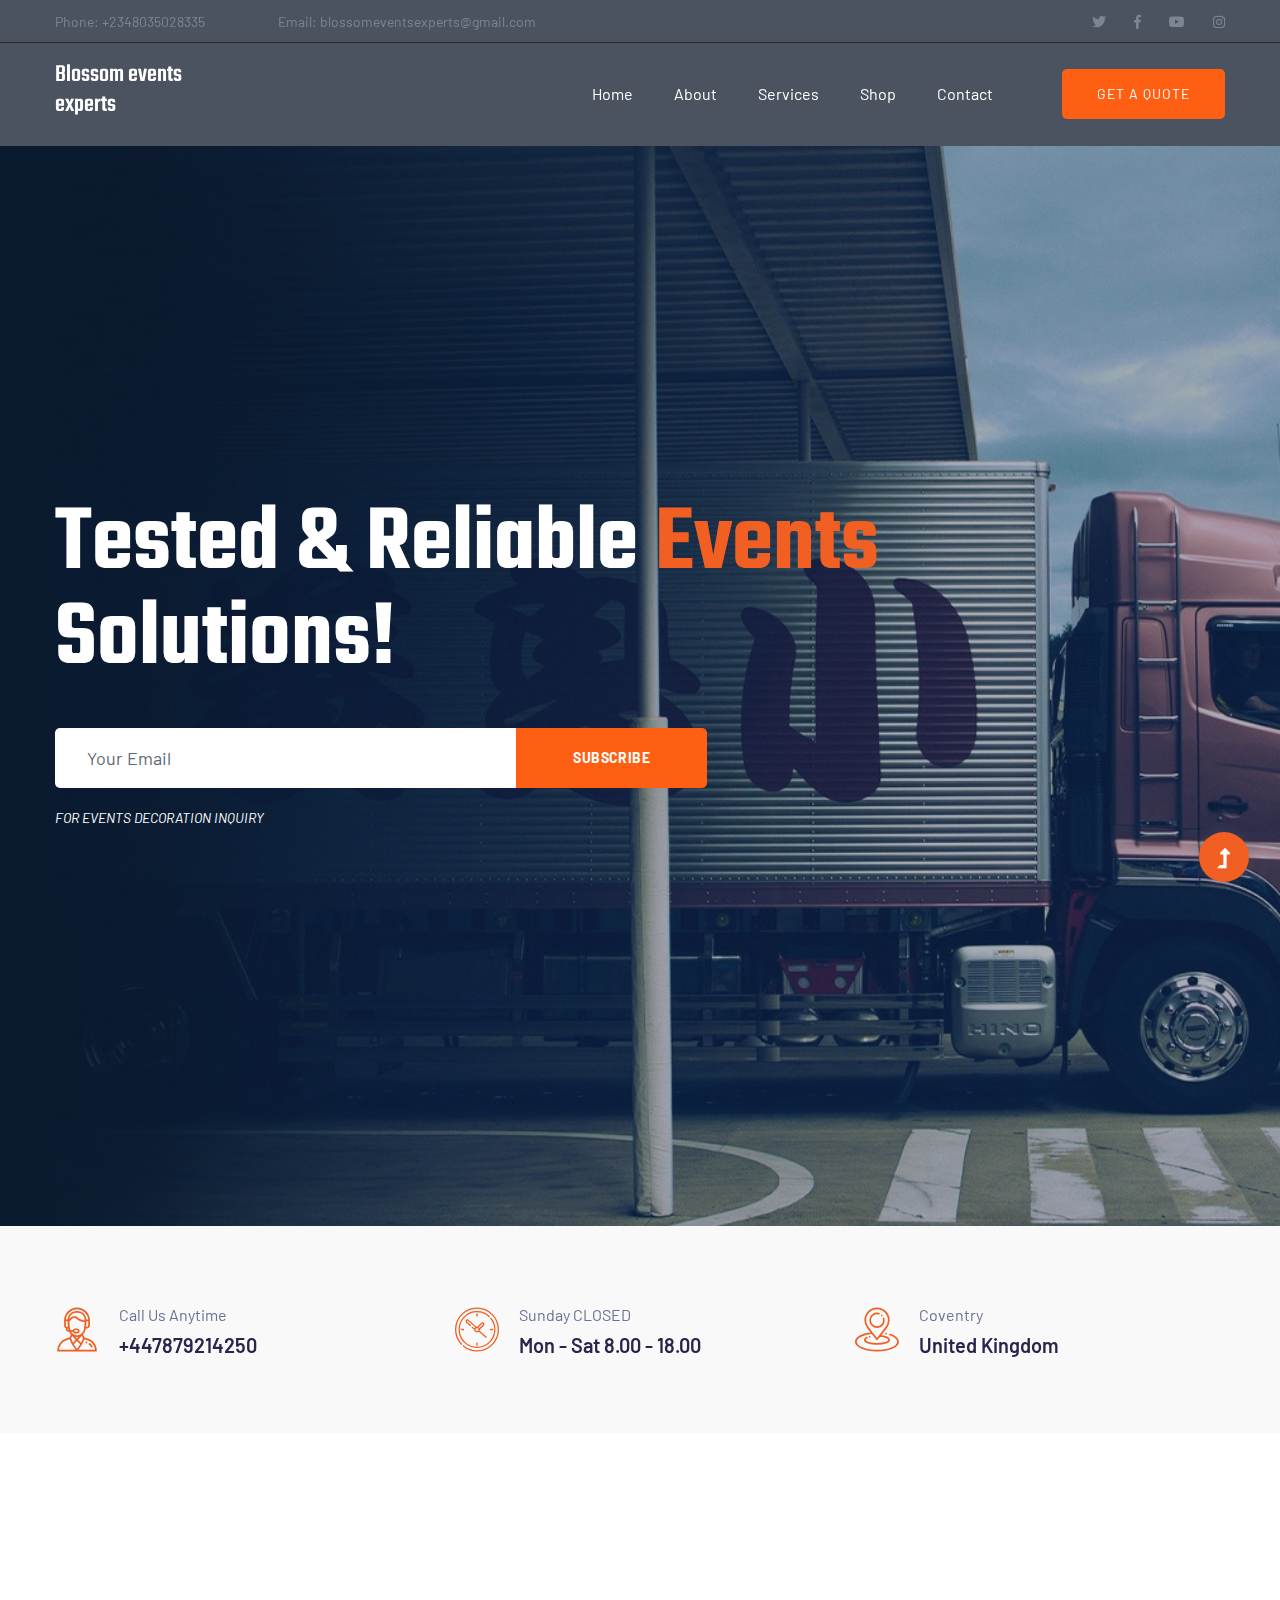
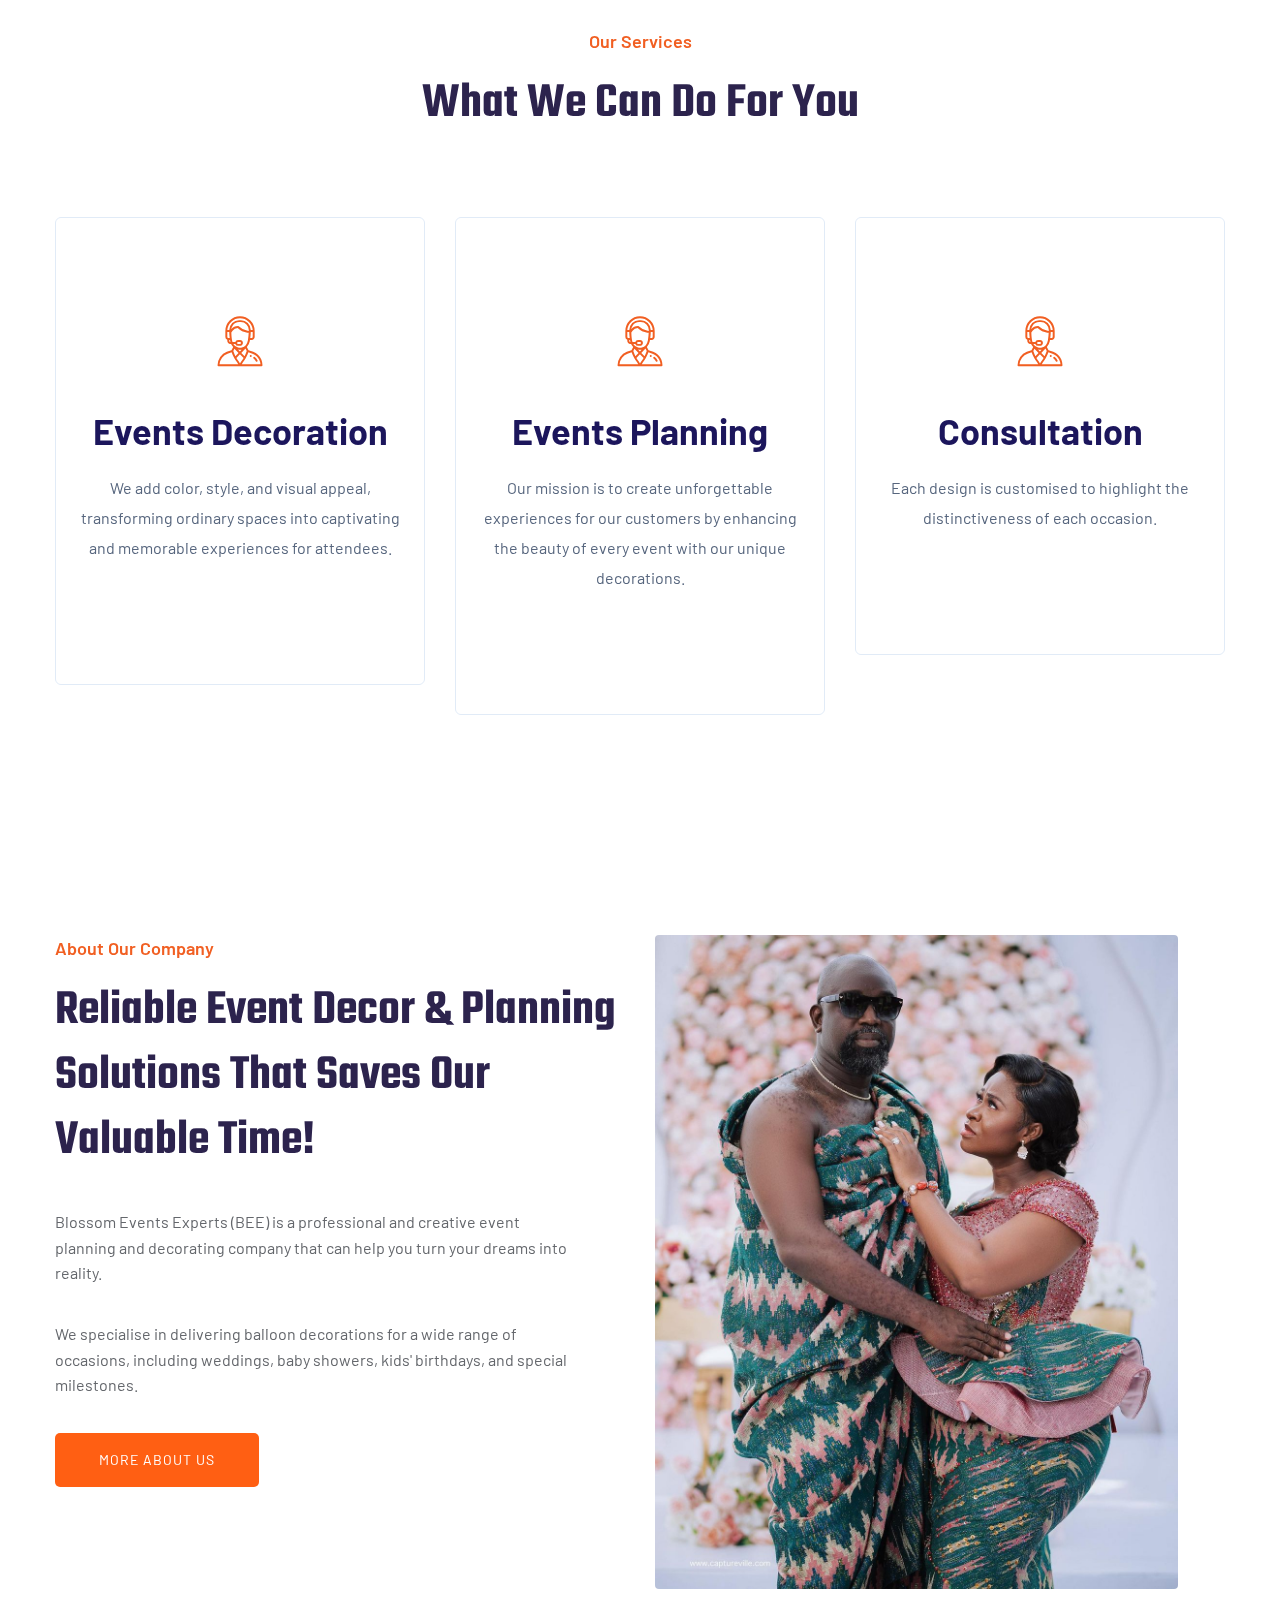
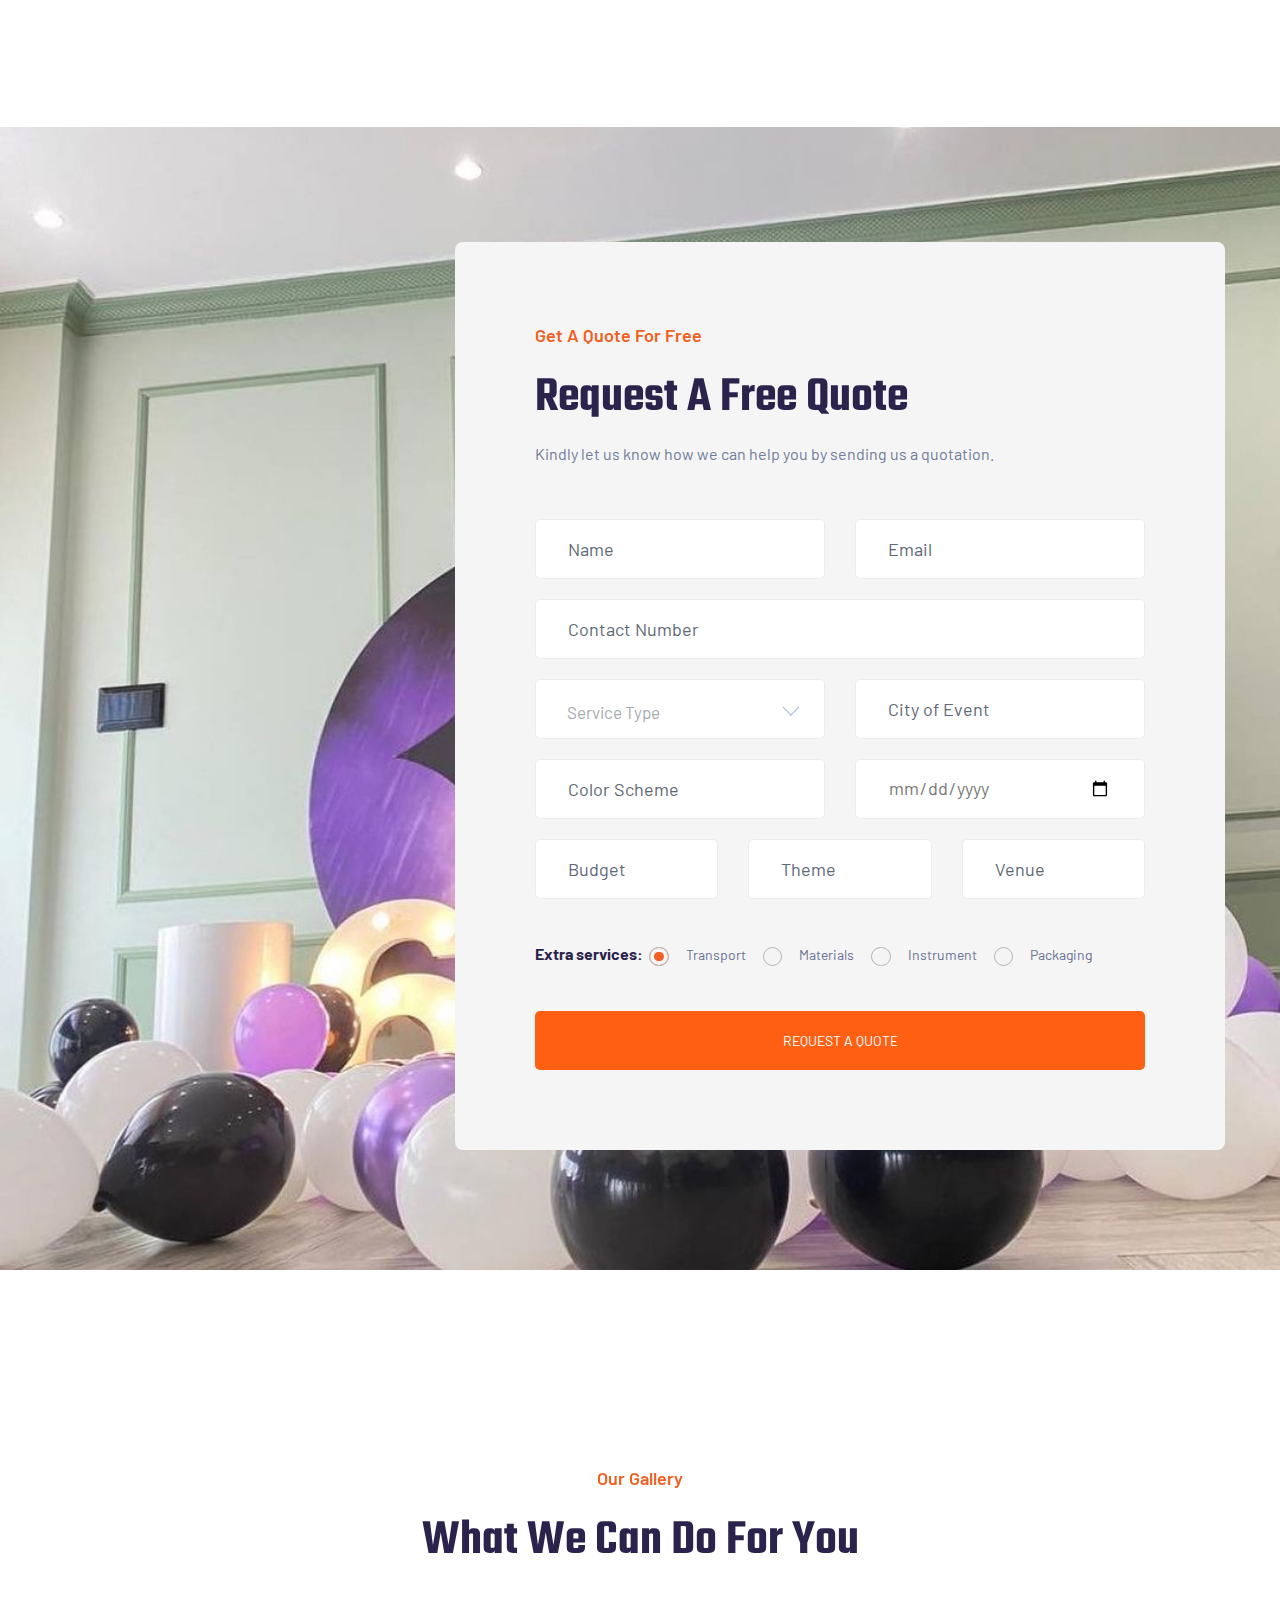
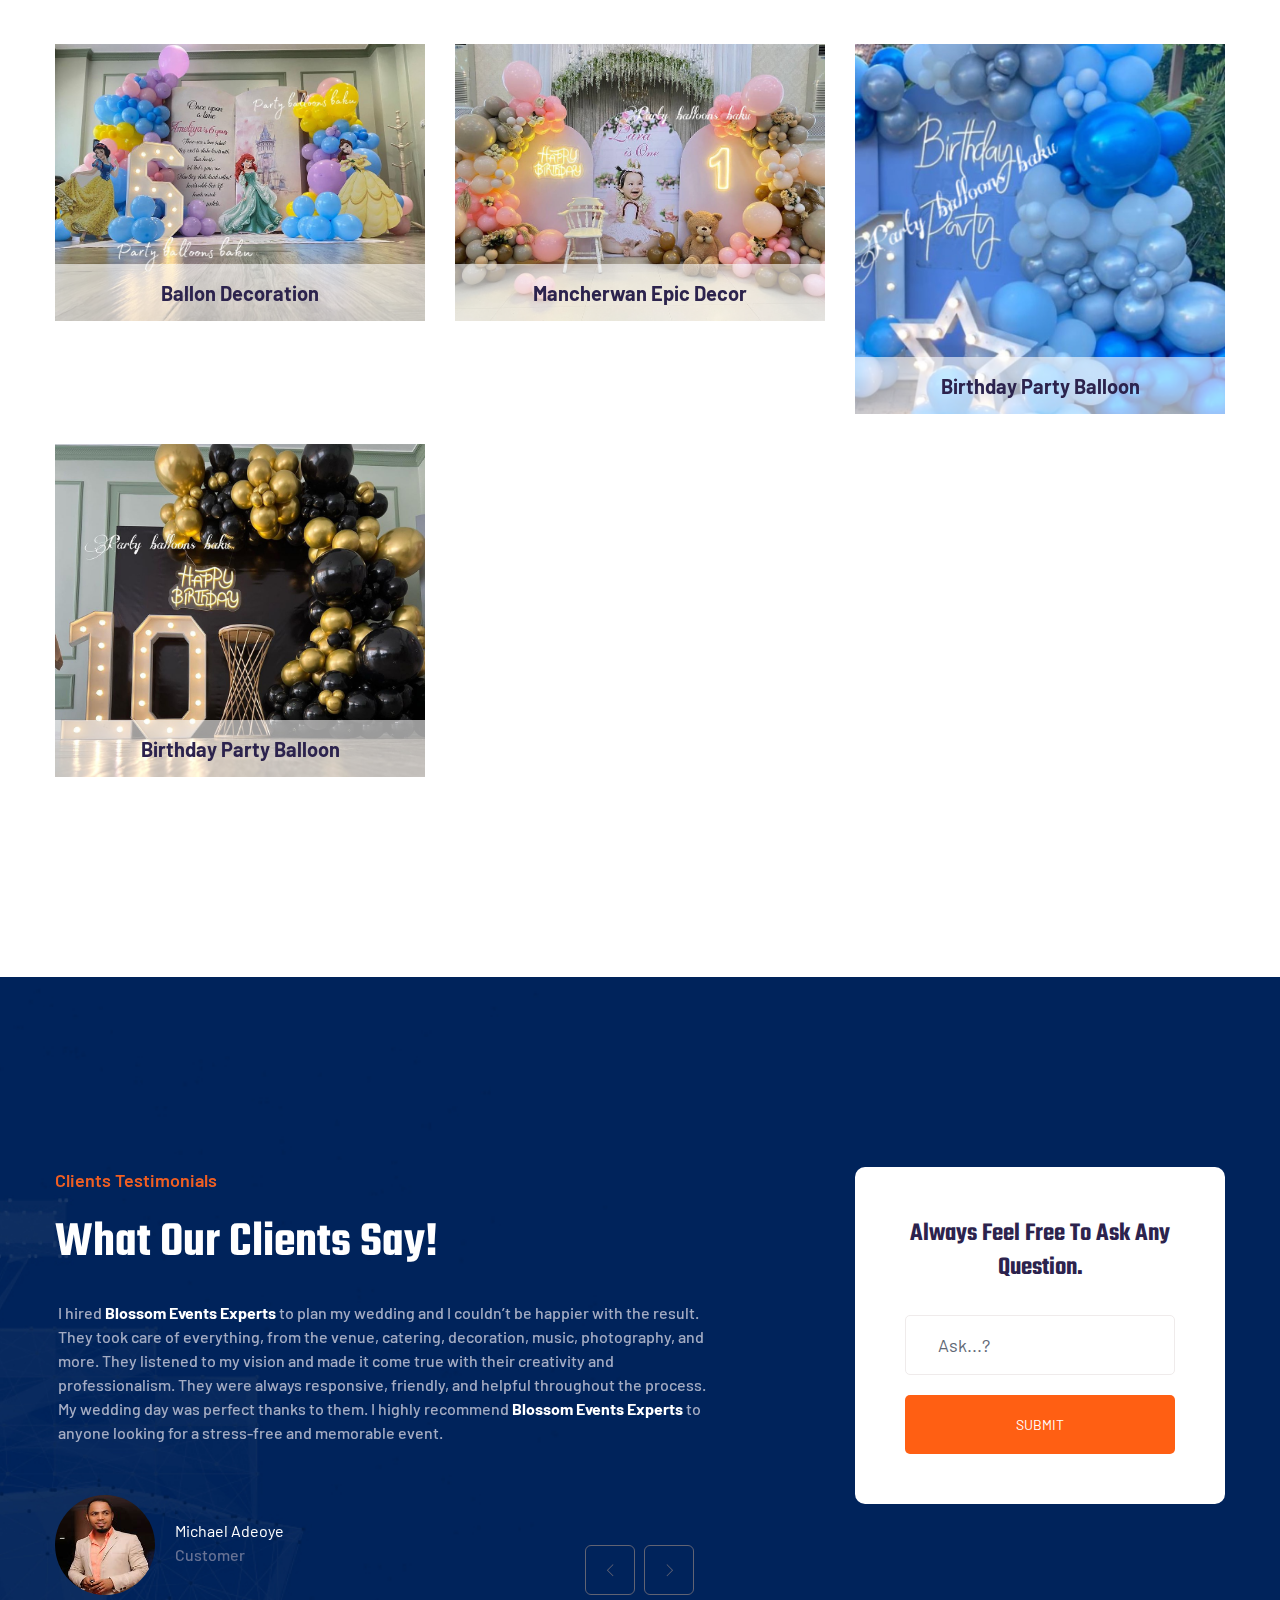
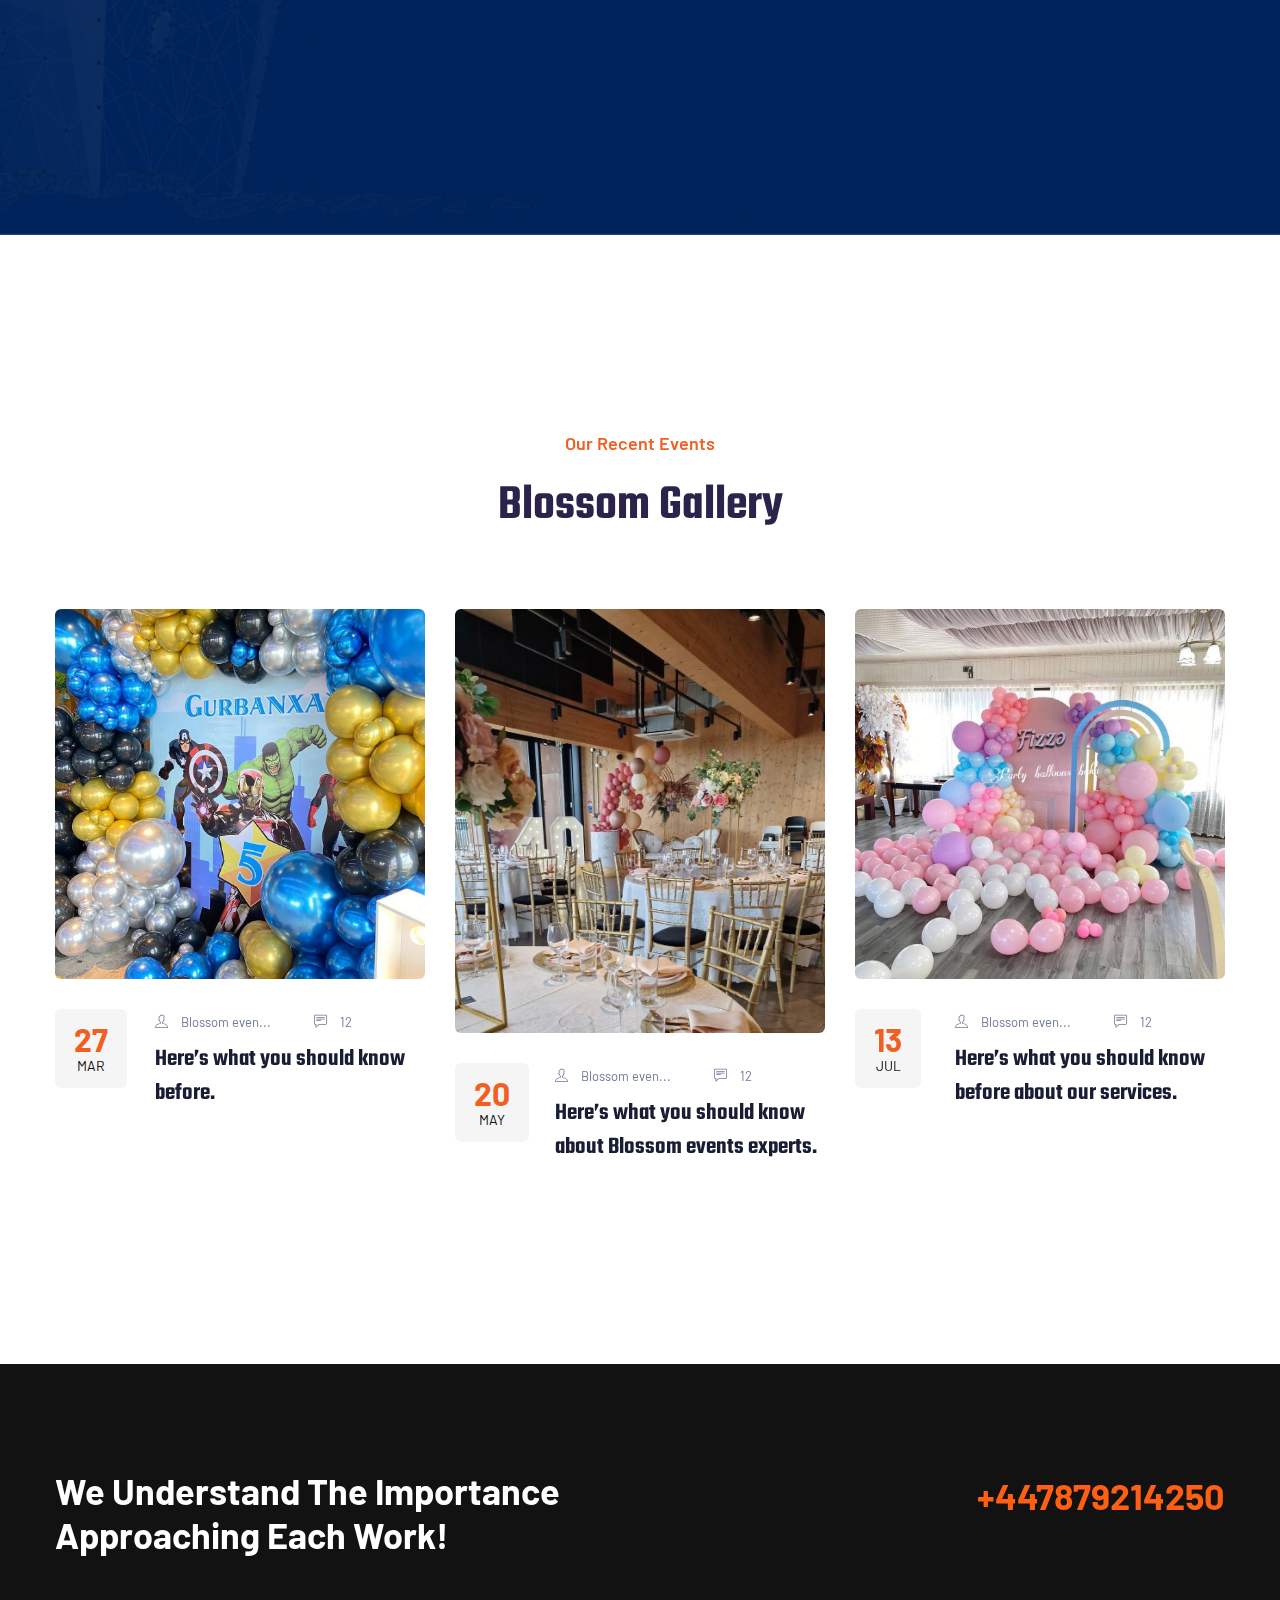
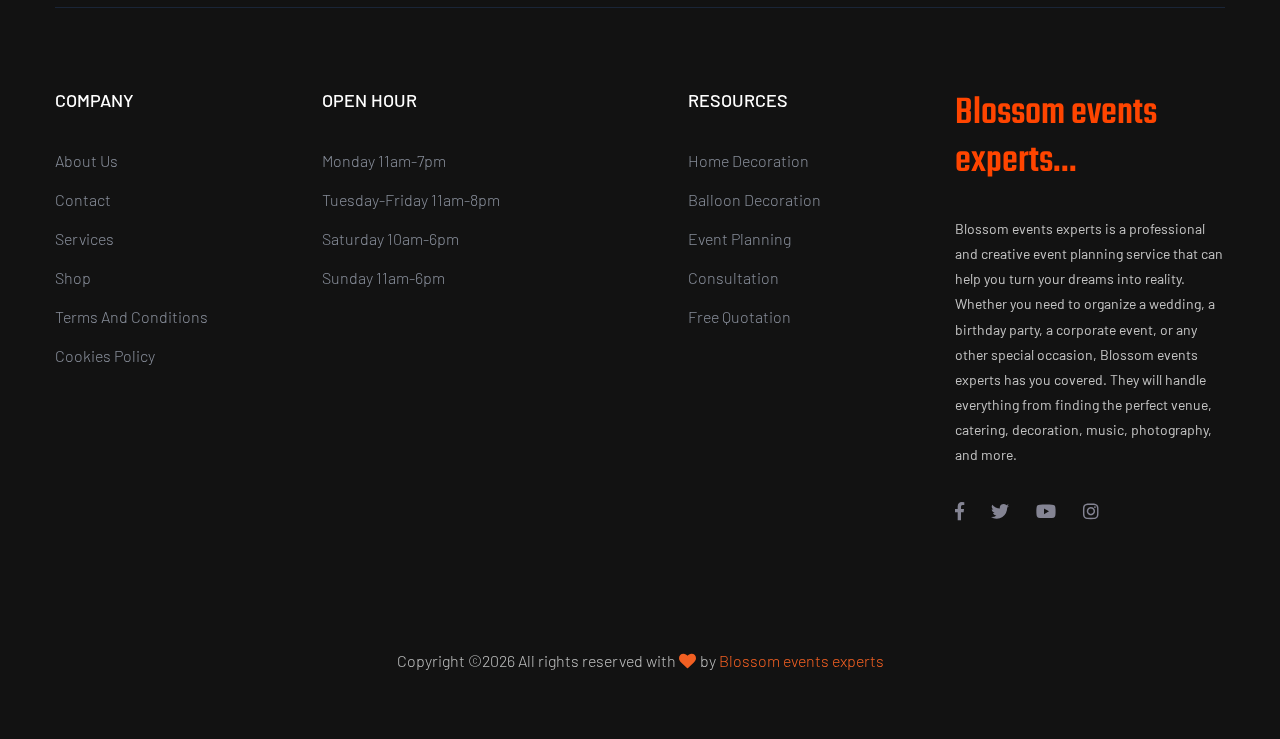
<file: index.html>
<!doctype html>
<html class="no-js" lang="zxx">
<head>
    <meta charset="utf-8">
    <meta http-equiv="x-ua-compatible" content="ie=edge">
    <title>Blossom events agency</title>
    <meta name="description" content="">
    <meta name="viewport" content="width=device-width, initial-scale=1">
    <link rel="manifest" href="site.webmanifest">
    <link rel="shortcut icon" type="image/x-icon" href="assets/img/favicon.ico">

    <!-- CSS here -->
    <link rel="stylesheet" href="assets/css/bootstrap.min.css">
    <link rel="stylesheet" href="assets/css/owl.carousel.min.css">
    <link rel="stylesheet" href="assets/css/slicknav.css">
    <link rel="stylesheet" href="assets/css/flaticon.css">
    <link rel="stylesheet" href="assets/css/animate.min.css">
    <link rel="stylesheet" href="assets/css/magnific-popup.css">
    <link rel="stylesheet" href="assets/css/fontawesome-all.min.css">
    <link rel="stylesheet" href="assets/css/themify-icons.css">
    <link rel="stylesheet" href="assets/css/slick.css">
    <link rel="stylesheet" href="assets/css/nice-select.css">
    <link rel="stylesheet" href="assets/css/style.css">
</head>
<body>
<!--? Preloader Start -->
<div id="preloader-active">
    <div class="preloader d-flex align-items-center justify-content-center">
        <div class="preloader-inner position-relative">
            <div class="preloader-circle"></div>
            <div class="preloader-img pere-text">
                <h1 style="font-size: 12px;">Blossom...</h1>
            </div>
        </div>
    </div>
</div>
<!-- Preloader Start -->
<header>
    <!-- Header Start -->
    <div class="header-area">
        <div class="main-header ">
            <div class="header-top d-none d-lg-block">
                <div class="container">
                    <div class="col-xl-12">
                        <div class="row d-flex justify-content-between align-items-center">
                            <div class="header-info-left">
                                <ul>     
                                    <li>Phone: +2348035028335</li>
                                    <li>Email: blossomeventsexperts@gmail.com</li>
                                </ul>
                            </div>
                            <div class="header-info-right">
                                <ul class="header-social">    
                                    <li><a href="https://twitter.com/blossydecor"><i class="fab fa-twitter"></i></a></li>
                                    <li><a href="https://facebook.com/blossydecor"><i class="fab fa-facebook-f"></i></a></li>
                                    <li><a href="https://youtube.com/blossydecor"><i class="fab fa-youtube"></i></a></li>
                                    <li> <a href="https://instagram.com/blossydecor"><i class="fab fa-instagram"></i></a></li>
                                </ul>
                            </div>
                        </div>
                    </div>
                </div>
            </div>
            <div class="header-bottom  header-sticky">
                <div class="container">
                    <div class="row align-items-center">
                        <!-- Logo -->
                        <div class="col-xl-2 col-lg-2">
                            <div class="logo">
                                <a href="index.html"><h1 style="font-size: 25px;color: white;">Blossom events experts</h1></a>
                            </div>
                        </div>
                        <div class="col-xl-10 col-lg-10">
                            <div class="menu-wrapper  d-flex align-items-center justify-content-end">
                                <!-- Main-menu -->
                                <div class="main-menu d-none d-lg-block">
                                    <nav> 
                                        <ul id="navigation">                                                                                          
                                            <li><a href="index.html">Home</a></li>
                                            <li><a href="about.html">About</a></li>
                                            <li><a href="services.html">Services</a></li>
                                            <li><a href="https://blossom-shop-ten.vercel.app/">Shop</a></li>
                                            <li><a href="contact.html">Contact</a></li>
                                        </ul>
                                    </nav>
                                </div>
                                <!-- Header-btn -->
                                <div class="header-right-btn d-none d-lg-block ml-20">
                                    <a href="contact.html" class="btn header-btn">Get A Quote</a>
                                </div>
                            </div>
                        </div> 
                        <!-- Mobile Menu -->
                        <div class="col-12">
                            <div class="mobile_menu d-block d-lg-none"></div>
                        </div>
                    </div>
                </div>
            </div>
        </div>
    </div>
    <!-- Header End -->
</header>
<main>
    <!--? slider Area Start-->
    <div class="slider-area ">
        <div class="slider-active">
            <!-- Single Slider -->
            <div class="single-slider slider-height d-flex align-items-center">
                <div class="container">
                    <div class="row">
                        <div class="col-xl-9 col-lg-9">
                            <div class="hero__caption">
                                <h1 >Tested & Reliable <span>Events</span> Solutions!</h1>
                            </div>
                            <!--Hero form -->
                            <form action="https://formspree.io/f/mnqkjeaj" class="search-box" method="post">
                                <div class="input-form">
                                    <input type="email" name="Email" placeholder="Your Email">
                                </div>
                                <div class="search-form">
                                    <a href="">
                                  Subscribe
                                </a>
                                </div>	
                            </form>	
                            <!-- Hero Pera -->
                            <div class="hero-pera">
                                <p>For events decoration inquiry</p>
                            </div>
                        </div>
                    </div>
                </div>
            </div>
        </div>
    </div>
    <!-- slider Area End-->
    <!--? our info Start -->
    <div class="our-info-area pt-70 pb-40">
        <div class="container">
            <div class="row">
                <div class="col-lg-4 col-md-6 col-sm-6">
                    <div class="single-info mb-30">
                        <div class="info-icon">
                            <span class="flaticon-support"></span>
                        </div>
                        <div class="info-caption">
                            <p>Call Us Anytime</p>
                            <span>+447879214250 </span>
                        </div>
                    </div>
                </div>
                <div class="col-lg-4 col-md-6 col-sm-6">
                    <div class="single-info mb-30">
                        <div class="info-icon">
                            <span class="flaticon-clock"></span>
                        </div>
                        <div class="info-caption">
                            <p>Sunday CLOSED</p>
                            <span>Mon - Sat 8.00 - 18.00</span>
                        </div>
                    </div>
                </div>
                <div class="col-lg-4 col-md-6 col-sm-6">
                    <div class="single-info mb-30">
                        <div class="info-icon">
                            <span class="flaticon-place"></span>
                        </div>
                        <div class="info-caption">
                            <p>Coventry</p>
                            <span>United Kingdom</span>
                        </div>
                    </div>
                </div>
            </div>
        </div>
    </div>
    <!-- our info End -->
    <!--? Categories Area Start -->
    <div class="categories-area section-padding30">
        <div class="container">
            <div class="row">
                <div class="col-lg-12">
                    <!-- Section Tittle -->
                    <div class="section-tittle text-center mb-80">
                        <span>Our Services</span>
                        <h2>What We Can Do For You</h2>
                    </div>
                </div>
            </div>
            <div class="row">
                <div class="col-lg-4 col-md-6 col-sm-6">
                    <div class="single-cat text-center mb-50">
                        <div class="cat-icon">
                            <span class="flaticon-support"></span>
                        </div>
                        <div class="cat-cap">
                            <h5><a href="services.html">Events Decoration</a></h5>
                            <p>We add color, style, and visual appeal, transforming ordinary spaces into captivating and memorable experiences for attendees. </p>
                        </div>
                    </div>
                </div>
                <div class="col-lg-4 col-md-6 col-sm-6">
                    <div class="single-cat text-center mb-50">
                        <div class="cat-icon">
                            <span class="flaticon-support"></span>
                        </div>
                        <div class="cat-cap">
                            <h5><a href="services.html">Events Planning</a></h5>
                            <p>Our mission is to create unforgettable experiences for our customers by enhancing the beauty of every event with our unique decorations.</p>
                        </div>
                    </div>
                </div>
                <div class="col-lg-4 col-md-6 col-sm-6">
                    <div class="single-cat text-center mb-50">
                        <div class="cat-icon">
                            <span class="flaticon-support"></span>
                        </div>
                        <div class="cat-cap">
                            <h5><a href="services.html">Consultation</a></h5>
                            <p>Each design is customised to highlight the distinctiveness of each occasion.</p>
                        </div>
                    </div>
                </div>
            </div>
        </div>
    </div>
    <!-- Categories Area End -->
    <!--? About Area Start -->
    <div class="about-low-area padding-bottom">
        <div class="container">
            <div class="row">
                <div class="col-lg-6 col-md-12">
                    <div class="about-caption mb-50">
                        <!-- Section Tittle -->
                        <div class="section-tittle mb-35">
                            <span>About Our Company</span>
                            <h2>Reliable Event Decor & Planning  Solutions That Saves our Valuable Time!</h2>
                        </div>
                        <p>Blossom Events Experts (BEE) is a professional and creative event planning and decorating company that can help you turn your dreams into reality.</p>
                        <p> We specialise in delivering balloon decorations for a wide range of occasions, including weddings, baby showers, kids' birthdays, and special milestones.</p>
                        <a href="about.html" class="btn">More About Us</a>
                    </div>
                </div>
                <div class="col-lg-6 col-md-12">
                    <!-- about-img -->
                    <div class="about-img ">
                        <div class="about-font-img">
                            <img width="100%" style="border-radius: 4px;" src="assets/img/gallery/1598983261.jpg" alt="">
                        </div>
                    </div>
                </div>
            </div>
        </div>
    </div>
    <!-- About Area End -->
    <!--? contact-form start -->
    <section class="contact-form-area section-bg  pt-115 pb-120 fix" data-background="assets/img/gallery/257966091.jpg">
        <div class="container">
            <div class="row justify-content-end">
                <!-- Contact wrapper -->
                <div class="col-xl-8 col-lg-9">
                    <div class="contact-form-wrapper">
                        <!-- From tittle -->
                        <div class="row">
                            <div class="col-lg-12">
                                <!-- Section Tittle -->
                                <div class="section-tittle mb-50">
                                    <span>Get a Quote For Free</span>
                                    <h2>Request a Free Quote</h2>
                                    <p>Kindly let us know how we can help you by sending us a quotation.</p>
                                </div>
                            </div>
                        </div>

                        
          
                        <!-- form -->
                        <form action="https://formspree.io/f/mnqkjeaj" class="contact-form" method="post">
                            <div class="row ">
                                <div class="col-lg-6 col-md-6">
                                    <div class="input-form">
                                        <input type="name" name="Name" placeholder="Name">
                                    </div>
                                </div>
                                <div class="col-lg-6 col-md-6">
                                    <div class="input-form">
                                        <input type="email" name="Email" placeholder="Email">
                                    </div>
                                </div>
                                <div class="col-lg-12">
                                    <div class="input-form">
                                        <input type="number" name="Phone number" placeholder="Contact Number">
                                    </div>
                                </div>
                                <div class="col-lg-6">
                                    <div class="select-items">
                                        <select name="select" id="select1">
                                            <option value="">Service Type</option>
                                            <option value="">Event planning</option>
                                            <option value="">Balloon Decoration</option>
                                            <option value="">Consultaion</option>
                                            <option value="">Appointment</option>
                                        </select>
                                    </div>
                                </div>
                                <div class="col-lg-6 col-md-6">
                                    <div class="input-form">
                                        <input type="text" name="City of Event" placeholder="City of Event">
                                    </div>
                                </div>
                                <div class="col-lg-6 col-md-6 col-sm-6">
                                    <div class="input-form">
                                        <input type="text" name="Color Scheme" placeholder="Color Scheme">
                                    </div>
                                </div>
                                <div class="col-lg-6 col-md-6 col-sm-6">
                                    <div class="input-form">
                                        <input type="date" name="Date and Time" placeholder="Date and time">
                                    </div>
                                </div>
                                <!-- Height Width length -->
                                <div class="col-lg-4 col-md-6 col-sm-6">
                                    <div class="input-form">
                                        <input type="text" name="Budget" placeholder="Budget">
                                    </div>
                                </div>
                                <div class="col-lg-4 col-md-6 col-sm-6">
                                    <div class="input-form">
                                        <input type="text" name="Theme" placeholder="Theme">
                                    </div>
                                </div>
                                <div class="col-lg-4 col-md-6 col-sm-6">
                                    <div class="input-form">
                                        <input type="text" name="Venue" placeholder="Venue">
                                    </div>
                                </div>
                                <!-- Radio Button -->
                                <div class="col-lg-12">
                                    <div class="radio-wrapper mb-30 mt-15">
                                        <label>Extra services:</label>
                                        <div class="select-radio">
                                            <div class="radio">
                                                <input id="radio-1" name="Transport" type="radio" checked="">
                                                <label for="radio-1" class="radio-label">Transport</label>
                                            </div>
                                            <div class="radio">
                                                <input id="radio-2" name="Materials" type="radio">
                                                <label for="radio-2" class="radio-label">Materials</label>
                                            </div>
                                            <div class="radio">
                                                <input id="radio-4" name="Instrument" type="radio">
                                                <label for="radio-4" class="radio-label">Instrument</label>
                                            </div>
                                            <div class="radio">
                                                <input id="radio-5" name="Packaging" type="radio">
                                                <label for="radio-5" class="radio-label">Packaging</label>
                                            </div>
                                        </div>
                                    </div> 
                                </div>
                                <!-- Button -->
                                <div class="col-lg-12">
                                    <button name="submit" type="submit" class="submit-btn">Request a Quote</button>
                                </div>
                            </div>
                        </form>	
                    </div>
                </div>
            </div>
        </div>
    </section>
    <!-- contact-form end -->
 <!--Team Ara Start -->
 <div class="team-area section-padding30">
    <div class="container">
        <div class="row justify-content-center">
            <div class="cl-xl-7 col-lg-8 col-md-10">
                <!-- Section Tittle -->
                <div class="section-tittle text-center mb-70">
                    <span>Our Gallery</span>
                    <h2>What We Can Do For You</h2>
                </div> 
            </div>
        </div>
        <div class="row">
            <div class="col-lg-4 col-md-4 col-sm-6">
                <div class="single-team mb-30 text-center">
                    <div class="team-img">
                        <img src="assets/img/gallery/660980507.jpg" alt="">
                        <div class="team-caption">
                            <h3><a href="#">Ballon Decoration</a></h3>
                            <!-- Blog Social -->
                            <div class="team-social">
                                <ul>
                                    <li><a href="#"><i class="fab fa-facebook-f"></i></a></li>
                                    <li><a href="#"><i class="fab fa-twitter"></i></a></li>
                                    <li><a href="#"><i class="fas fa-globe"></i></a></li>
                                    <li><a href="#"><i class="fab fa-instagram"></i></a></li>
                                </ul>
                            </div>
                        </div>
                    </div>
                </div>
            </div>
            <div class="col-lg-4 col-md-4 col-sm-6">
                <div class="single-team mb-30 text-center">
                    <div class="team-img">
                        <img src="assets/img/gallery/663811947.jpg" alt="">
                        <div class="team-caption">
                            <h3><a href="#">Mancherwan Epic Decor</a></h3>
                            <!-- Blog Social -->
                            <div class="team-social">
                                <ul>
                                    <li><a href="#"><i class="fab fa-facebook-f"></i></a></li>
                                    <li><a href="#"><i class="fab fa-twitter"></i></a></li>
                                    <li><a href="#"><i class="fas fa-globe"></i></a></li>
                                    <li><a href="#"><i class="fab fa-instagram"></i></a></li>
                                </ul>
                            </div>
                        </div>
                    </div>
                </div>
            </div>
            <div class="col-lg-4 col-md-4 col-sm-6">
                <div class="single-team mb-30 text-center">
                    <div class="team-img">
                        <img src="assets/img/gallery/-791331332.jpg" alt="">
                        <div class="team-caption">
                            <h3><a href="#">Birthday Party Balloon</a></h3>
                            <!-- Blog Social -->
                            <div class="team-social">
                                <ul>
                                    <li><a href="#"><i class="fab fa-facebook-f"></i></a></li>
                                    <li><a href="#"><i class="fab fa-twitter"></i></a></li>
                                    <li><a href="#"><i class="fas fa-globe"></i></a></li>
                                    <li><a href="#"><i class="fab fa-instagram"></i></a></li>
                                </ul>
                            </div>
                        </div>
                    </div>
                </div>
            </div>
            <div class="col-lg-4 col-md-4 col-sm-6">
                <div class="single-team mb-30 text-center">
                    <div class="team-img">
                        <img src="assets/img/gallery/1776111834.jpg" alt="">
                        <div class="team-caption">
                            <h3><a href="#">Birthday Party Balloon</a></h3>
                            <!-- Blog Social -->
                            <div class="team-social">
                                <ul>
                                    <li><a href="#"><i class="fab fa-facebook-f"></i></a></li>
                                    <li><a href="#"><i class="fab fa-twitter"></i></a></li>
                                    <li><a href="#"><i class="fas fa-globe"></i></a></li>
                                    <li><a href="#"><i class="fab fa-instagram"></i></a></li>
                                </ul>
                            </div>
                        </div>
                    </div>
                </div>
            </div>
        </div>
    </div>
</div>
<!-- Team Ara End -->
   <!--? Testimonial Start -->
   <div class="testimonial-area testimonial-padding section-bg" data-background="assets/img/gallery/section_bg04.jpg">
    <div class="container">
        <div class="row justify-content-between">
            <div class="col-xl-7 col-lg-7">
                <!-- Section Tittle -->
                <div class="section-tittle section-tittle2 mb-25">
                    <span>Clients Testimonials</span>
                    <h2>What Our Clients Say!</h2>
                </div> 
                <div class="h1-testimonial-active mb-70">
                    <!-- Single Testimonial -->
                    <div class="single-testimonial ">
                        <!-- Testimonial Content -->
                        <div class="testimonial-caption ">
                            <div class="testimonial-top-cap">
                                <p>I hired <b style="color: white;">Blossom Events Experts</b> to plan my wedding and I couldn’t be happier with the result. They took care of everything, from the venue, catering, decoration, music, photography, and more. They listened to my vision and made it come true with their creativity and professionalism. They were always responsive, friendly, and helpful throughout the process. My wedding day was perfect thanks to them. I highly recommend <b style="color: white;">Blossom Events Experts</b> to anyone looking for a stress-free and memorable event.</p>
                            </div>
                            <!-- founder -->
                            <div class="testimonial-founder d-flex align-items-center">
                                <div class="founder-img">
                                    <img width="100px" style="border-radius: 100%;" src="assets/img/gallery/man.png" alt="">
                                </div>
                                <div class="founder-text">
                                    <span>Michael Adeoye</span>
                                    <p>Customer</p>
                                </div>
                            </div>
                        </div>
                    </div>
                    <!-- Single Testimonial -->
                    <div class="single-testimonial ">
                        <!-- Testimonial Content -->
                        <div class="testimonial-caption ">
                            <div class="testimonial-top-cap">
                                <p><b style="color: white;">Blossom Events Experts</b> is the best event planning service I have ever used. They organized a surprise birthday party for my husband and it was amazing. They found a great location, arranged a delicious cake, hired a talented DJ, and decorated the place beautifully. They also handled the invitations, RSVPs, and thank-you notes. They were very attentive to every detail and made sure everything went smoothly. My husband and our guests were blown away by the party. Thank you <b style="color: white;">Blossom Events Experts</b> for making this birthday so special.</p>
                            </div>
                            <!-- founder -->
                            <div class="testimonial-founder d-flex align-items-center">
                                <div class="founder-img">
                                    <img width="100px" style="border-radius: 100%;" src="assets/img/gallery/woman.png" alt="">
                                </div>
                                <div class="founder-text">
                                    <span>Christianah Badmus</span>
                                    <p>Customer</p>
                                </div>
                            </div>
                        </div>
                    </div>
                </div>
            </div>
            <!-- Form Start -->
            <div class="col-xl-4 col-lg-5 col-md-8">
                <div class="testimonial-form text-center">
                    <h3>Always Feel Free To Ask Any Question.</h3>
                    <form action="https://formspree.io/f/mnqkjeaj" method="post">
                        <input type="text" name="Question" placeholder="Ask...?">
                        <button name="submit" class="submit-btn">Submit</button>
                    </form>
                </div>
            </div>
            <!-- Form End -->
        </div>
    </div>
</div>
<!-- Testimonial End -->

    <!--? Blog Area Start -->
    <div class="home-blog-area section-padding30">
        <div class="container">
            <!-- Section Tittle -->
            <div class="row">
                <div class="col-lg-12">
                    <div class="section-tittle text-center mb-70">
                        <span>Our Recent Events</span>
                        <h2>Blossom Gallery</h2>
                    </div>
                </div>
            </div>
            <div class="row">
                <div class="col-lg-4 col-md-6">
                    <div class="home-blog-single mb-30">
                        <div class="blog-img-cap">
                            <div class="blog-img">
                                <img src="assets/img/gallery/-1323402851.jpg" alt="">
                            </div>
                        </div>
                        <div class="blog-caption">
                            <div class="blog-date text-center">
                                <span>27</span>
                                <p>MAR</p>
                            </div>
                            <div class="blog-cap">
                                <ul>
                                    <li><a href="#"><i class="ti-user"></i> Blossom even...</a></li>
                                    <li><a href="#"><i class="ti-comment-alt"></i> 12</a></li>
                                </ul>
                                <h3><a href="/">Here’s what you should know before.</a></h3>
                            </div>
                        </div>
                    </div>
                </div>
                <div class="col-lg-4 col-md-6">
                    <div class="home-blog-single mb-30">
                        <div class="blog-img-cap">
                            <div class="blog-img">
                                <img src="assets/img/gallery/367902969.jpg" alt="">
                            </div>
                        </div>
                        <div class="blog-caption">
                            <div class="blog-date text-center">
                                <span>20</span>
                                <p>MAY</p>
                            </div>
                            <div class="blog-cap">
                                <ul>
                                    <li><a href="#"><i class="ti-user"></i> Blossom even...</a></li>
                                    <li><a href="#"><i class="ti-comment-alt"></i> 12</a></li>
                                </ul>
                                <h3><a href="/">Here’s what you should know about Blossom events experts.</a></h3>
                            </div>
                        </div>
                    </div>
                </div>
                <div class="col-lg-4 col-md-6">
                    <div class="home-blog-single mb-30">
                        <div class="blog-img-cap">
                            <div class="blog-img">
                                <img src="assets/img/gallery/-1670055590.jpg" alt="">
                            </div>
                        </div>
                        <div class="blog-caption">
                            <div class="blog-date text-center">
                                <span>13</span>
                                <p>JUL</p>
                            </div>
                            <div class="blog-cap">
                                <ul>
                                    <li><a href="#"><i class="ti-user"></i> Blossom even...</a></li>
                                    <li><a href="#"><i class="ti-comment-alt"></i> 12</a></li>
                                </ul>
                                <h3><a href="/">Here’s what you should know before about our services.</a></h3>
                        </div>
                    </div>
                </div>
            </div>
        </div>
    </div>
    <!-- Blog Area End -->
</main>
<footer>
    <!--? Footer Start-->
    <div class="footer-area footer-bg">
        <div class="container">
            <div class="footer-top footer-padding">
                <!-- footer Heading -->
                <div class="footer-heading">
                    <div class="row justify-content-between">
                        <div class="col-xl-6 col-lg-8 col-md-8">
                            <div class="wantToWork-caption wantToWork-caption2">
                                <h2>We Understand The Importance Approaching Each Work!</h2>
                            </div>
                        </div>
                        <div class="col-xl-3 col-lg-4">
                            <span class="contact-number f-right">+447879214250</span>
                        </div>
                    </div>
                </div>
                <!-- Footer Menu -->
                <div class="row d-flex justify-content-between">
                    <div class="col-xl-2 col-lg-2 col-md-4 col-sm-6">
                        <div class="single-footer-caption mb-50">
                            <div class="footer-tittle">
                                <h4>COMPANY</h4>
                                <ul>
                                    <li><a href="about.html">About Us</a></li>
                                    <li><a href="contact.html"> Contact</a></li>
                                    <li><a href="services.html"> Services</a></li>
                                    <li><a href="https://blossom-shop-ten.vercel.app/"> Shop</a></li>
                                    <li><a href="privacy.html"> Terms and Conditions</a></li>
                                    <li><a href="cookies.html"> Cookies Policy</a></li>
                                </ul>
                            </div>
                        </div>
                    </div>
                    <div class="col-xl-3 col-lg-3 col-md-4 col-sm-6">
                        <div class="single-footer-caption mb-50">
                            <div class="footer-tittle">
                                <h4>Open hour</h4>
                                <ul>
                                    <li><a href="#">Monday 11am-7pm</a></li>
                                    <li><a href="#"> Tuesday-Friday 11am-8pm</a></li>
                                    <li><a href="#"> Saturday 10am-6pm</a></li>
                                    <li><a href="#"> Sunday 11am-6pm</a></li>
                                </ul>
                            </div>
                        </div>
                    </div>
                    <div class="col-xl-2 col-lg-3 col-md-4 col-sm-6">
                        <div class="single-footer-caption mb-50">
                            <div class="footer-tittle">
                                <h4>RESOURCES</h4>
                                <ul>
                                    <li><a href="#">Home Decoration</a></li>
                                    <li><a href="#">Balloon Decoration</a></li>
                                    <li><a href="#"> Event Planning</a></li>
                                    <li><a href="#"> Consultation</a></li>
                                    <li><a href="#"> Free Quotation</a></li>
                                </ul>
                            </div>
                        </div>
                    </div>
                    <div class="col-xl-3 col-lg-4 col-md-5 col-sm-6">
                        <div class="single-footer-caption mb-50">
                            <!-- logo -->
                            <div class="footer-logo">
                                <a href="index.html"><h1 style="color: orangered;">Blossom events experts...</h1></a>
                            </div>
                            <div class="footer-tittle">
                                <div class="footer-pera">
                                    <p class="info1">Blossom events experts is a professional and creative event planning service that can help you turn your dreams into reality. Whether you need to organize a wedding, a birthday party, a corporate event, or any other special occasion, Blossom events experts has you covered. They will handle everything from finding the perfect venue, catering, decoration, music, photography, and more. </p>
                                </div>
                            </div>

                            <!-- Footer Social -->
                            <div class="footer-social ">
                                <a href="https://www.facebook.com/blossydecor"><i class="fab fa-facebook-f"></i></a>
                                <a href="https://twitter.com/blossydecor"><i class="fab fa-twitter"></i></a>
                                <a href="https://youtube.com/@blossydecor?feature=share8"><i class="fab fa-youtube"></i></a>
                                <a href="https://instagram.com/blossydecor"><i class="fab fa-instagram"></i></a>
                            </div>
                        </div>
                    </div>
                </div>
            </div>
            <!-- Footer Bottom -->
            <div class="footer-bottom">
                <div class="row d-flex align-items-center">
                    <div class="col-lg-12">
                        <div class="footer-copy-right text-center">
                            <p>Copyright &copy;<script>document.write(new Date().getFullYear());</script> All rights reserved with <i class="fa fa-heart" aria-hidden="true"></i> by <a href="blossomeventsexperts.com" target="_blank">Blossom events experts</a></p>
                        </div>
                    </div>
                </div>
            </div>
        </div>
    </div>
    <!-- Footer End-->
</footer>
<!-- Scroll Up -->
<div id="back-top" >
    <a title="Go to Top" href="#"> <i class="fas fa-level-up-alt"></i></a>
</div>

    <!-- JS here -->

    <script src="./assets/js/vendor/modernizr-3.5.0.min.js"></script>
    <!-- Jquery, Popper, Bootstrap -->
    <script src="./assets/js/vendor/jquery-1.12.4.min.js"></script>
    <script src="./assets/js/popper.min.js"></script>
    <script src="./assets/js/bootstrap.min.js"></script>
    <!-- Jquery Mobile Menu -->
    <script src="./assets/js/jquery.slicknav.min.js"></script>

    <!-- Jquery Slick , Owl-Carousel Plugins -->
    <script src="./assets/js/owl.carousel.min.js"></script>
    <script src="./assets/js/slick.min.js"></script>
    <!-- One Page, Animated-HeadLin -->
    <script src="./assets/js/wow.min.js"></script>
    <script src="./assets/js/animated.headline.js"></script>
    <script src="./assets/js/jquery.magnific-popup.js"></script>

    <!-- Nice-select, sticky -->
    <script src="./assets/js/jquery.nice-select.min.js"></script>
    <script src="./assets/js/jquery.sticky.js"></script>
    
    <!-- contact js -->
    <script src="./assets/js/contact.js"></script>
    <script src="./assets/js/jquery.form.js"></script>
    <script src="./assets/js/jquery.validate.min.js"></script>
    <script src="./assets/js/mail-script.js"></script>
    <script src="./assets/js/jquery.ajaxchimp.min.js"></script>
    
    <!-- Jquery Plugins, main Jquery -->	
    <script src="./assets/js/plugins.js"></script>
    <script src="./assets/js/main.js"></script>
    
</body>
</html>
</file>
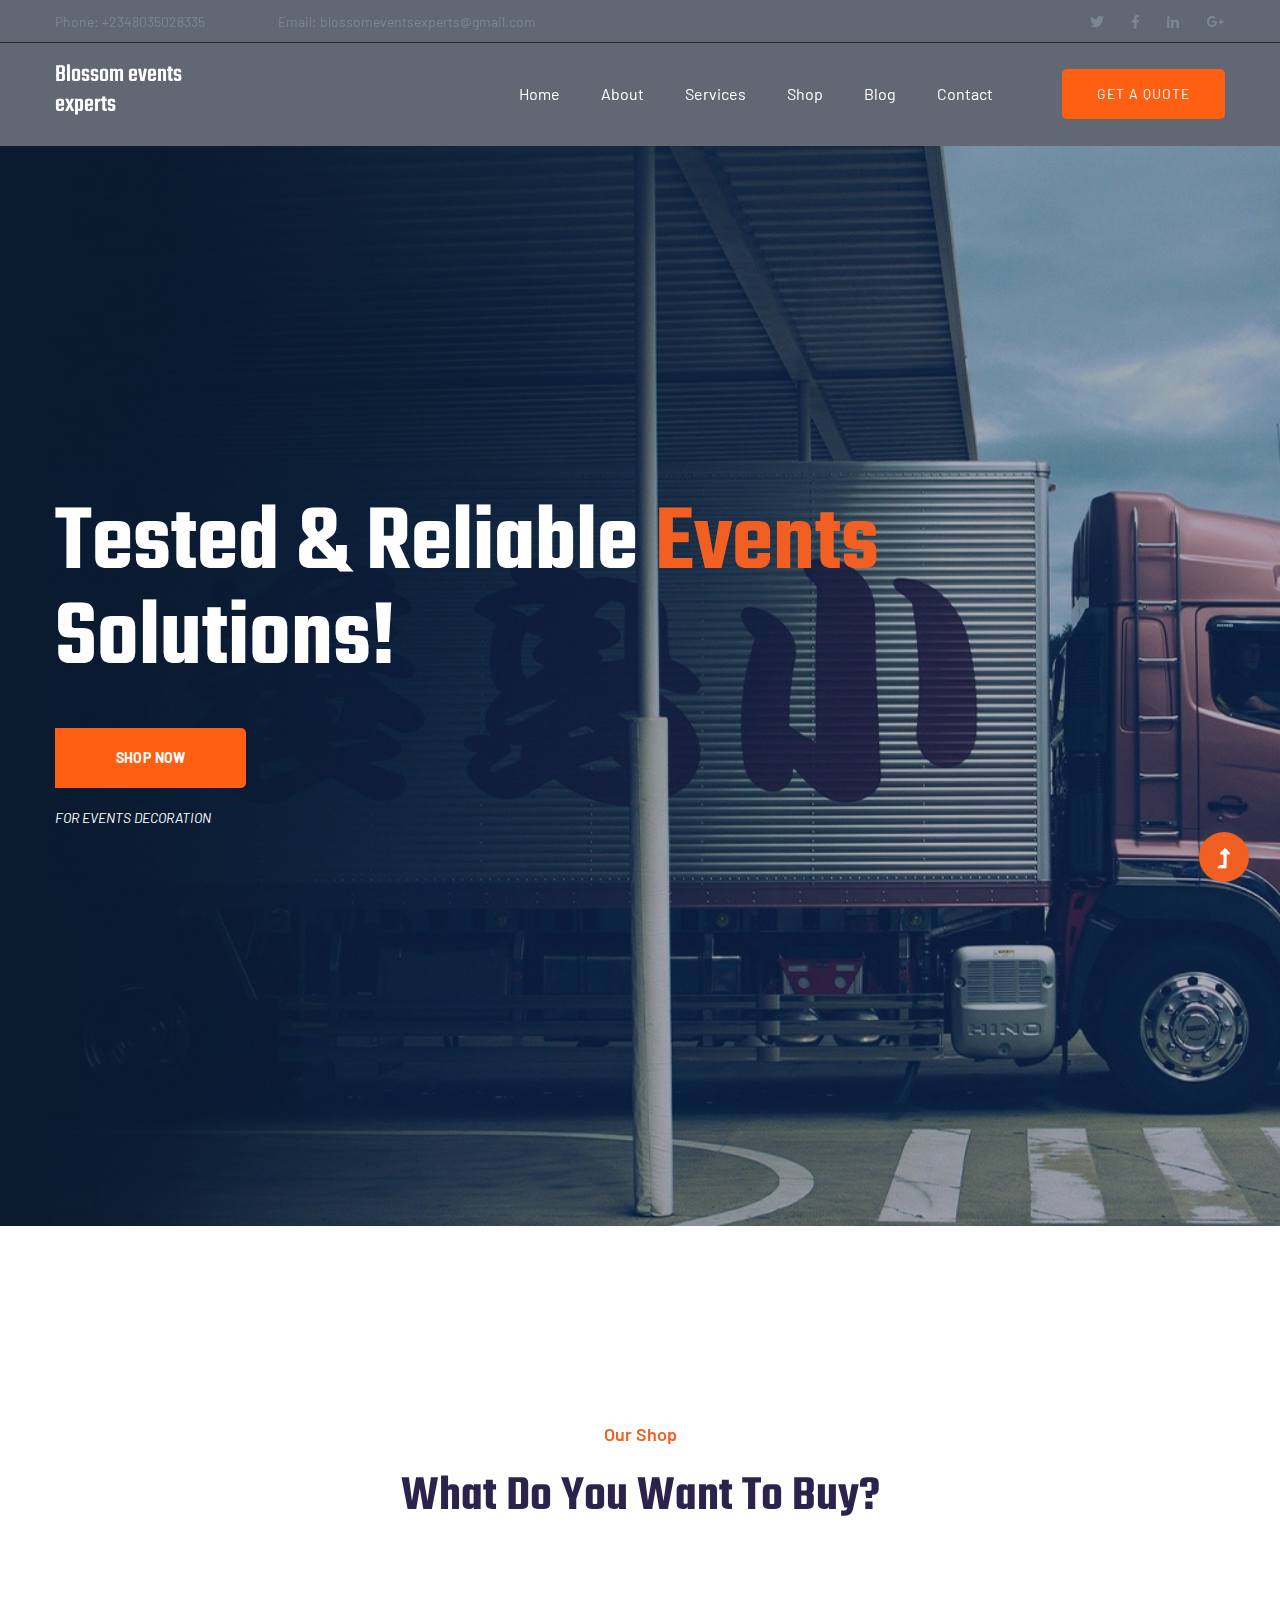
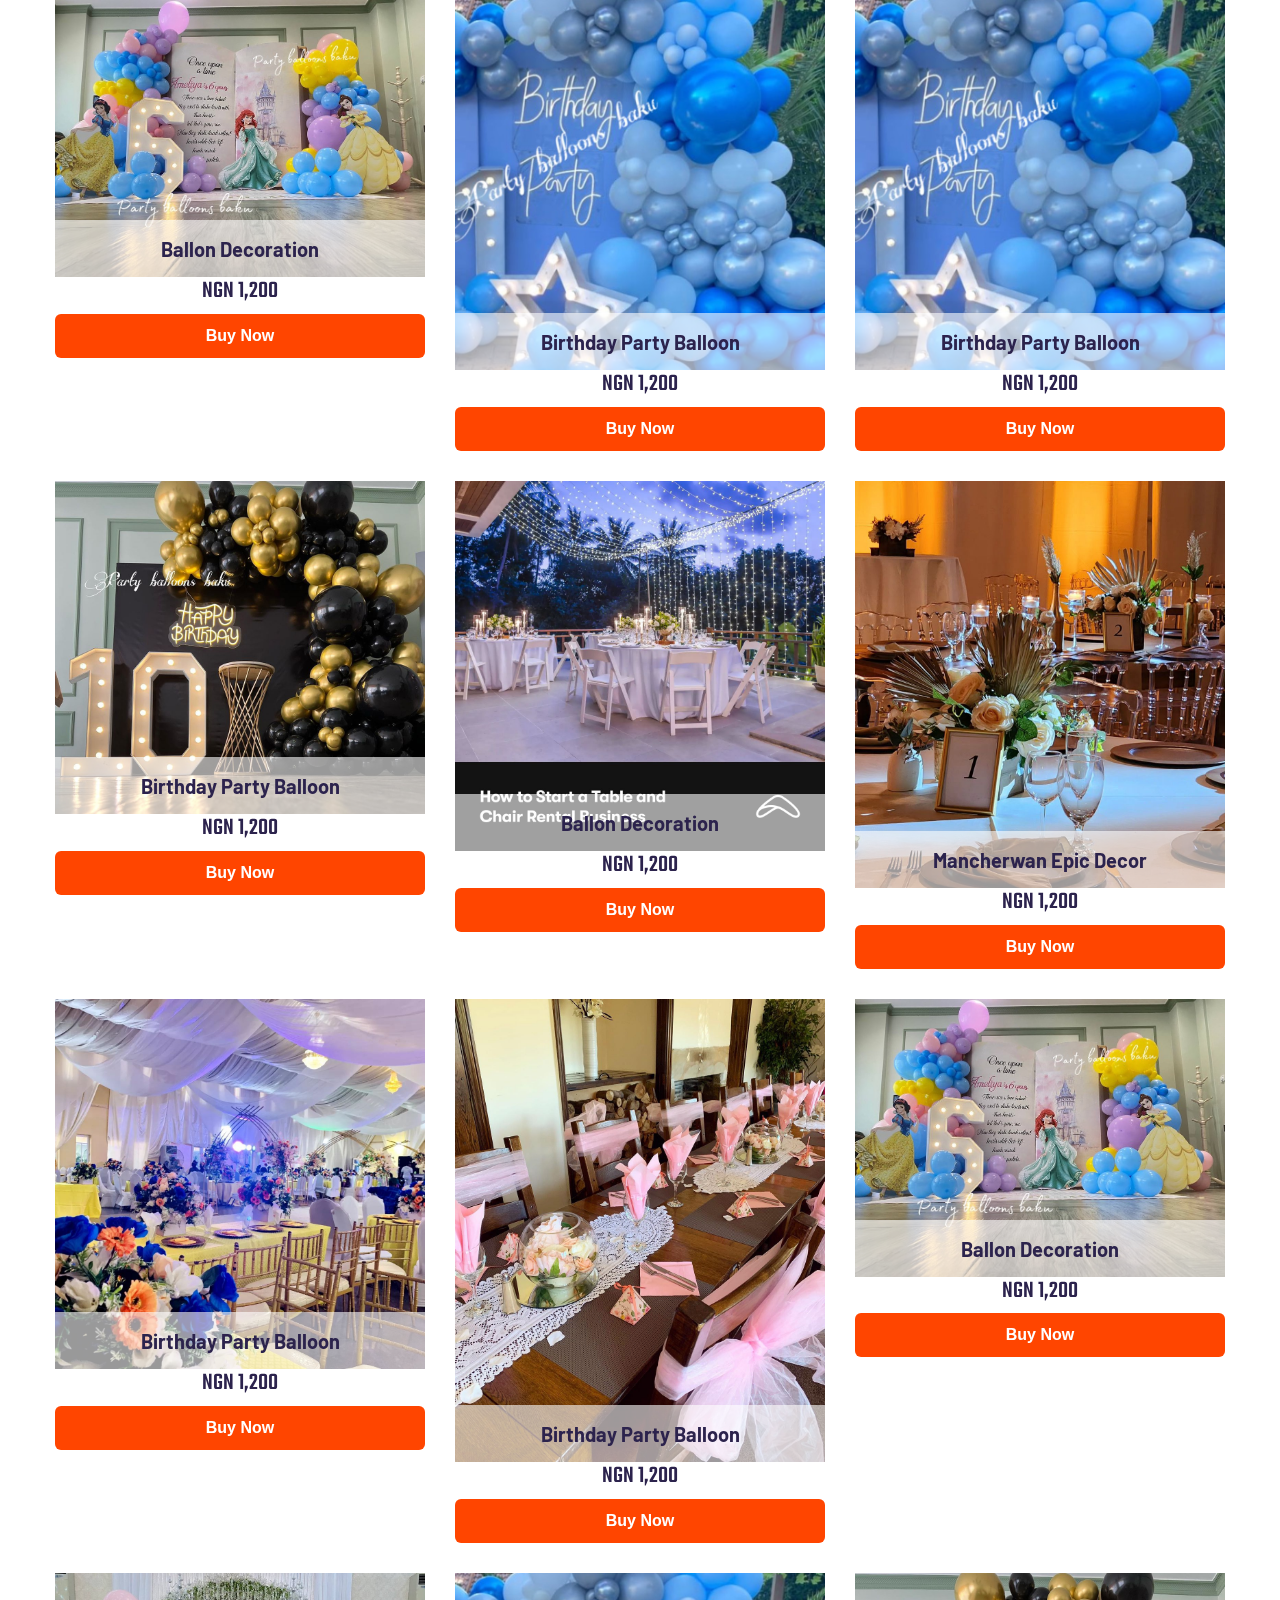
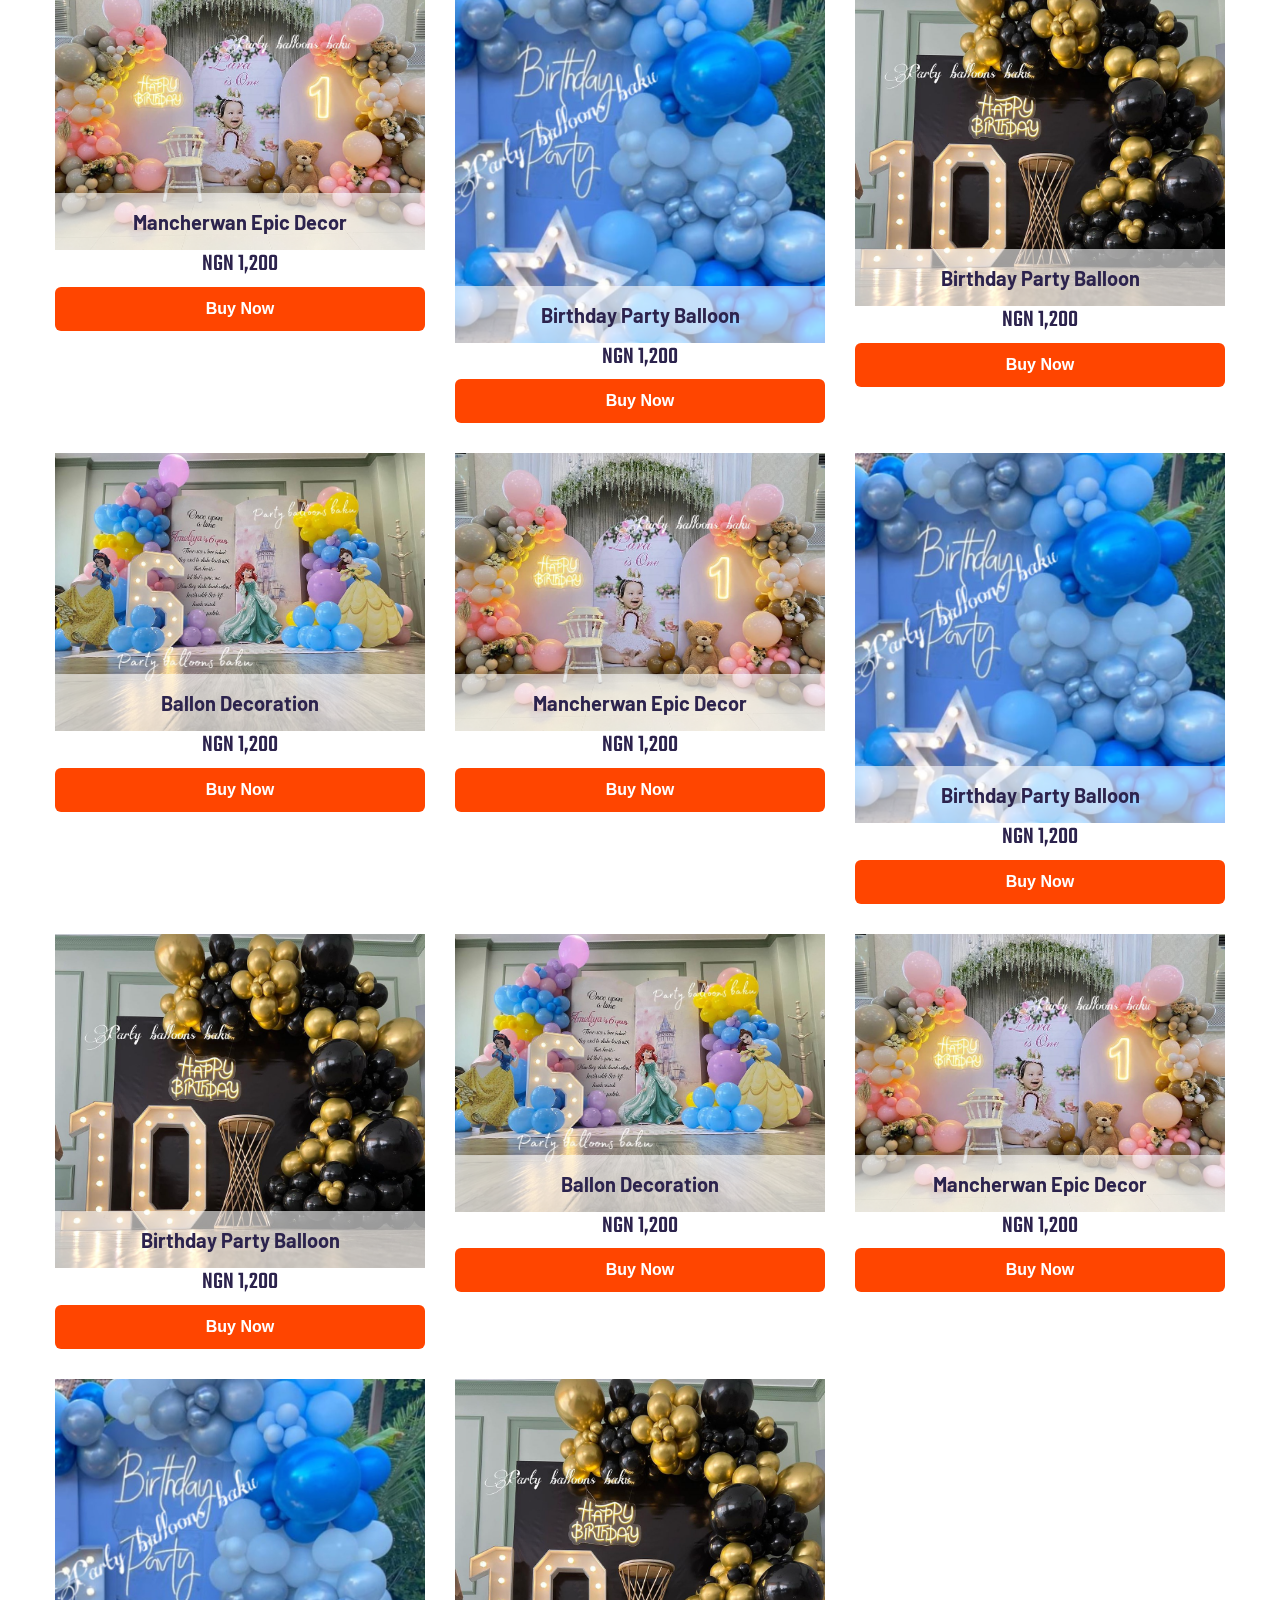
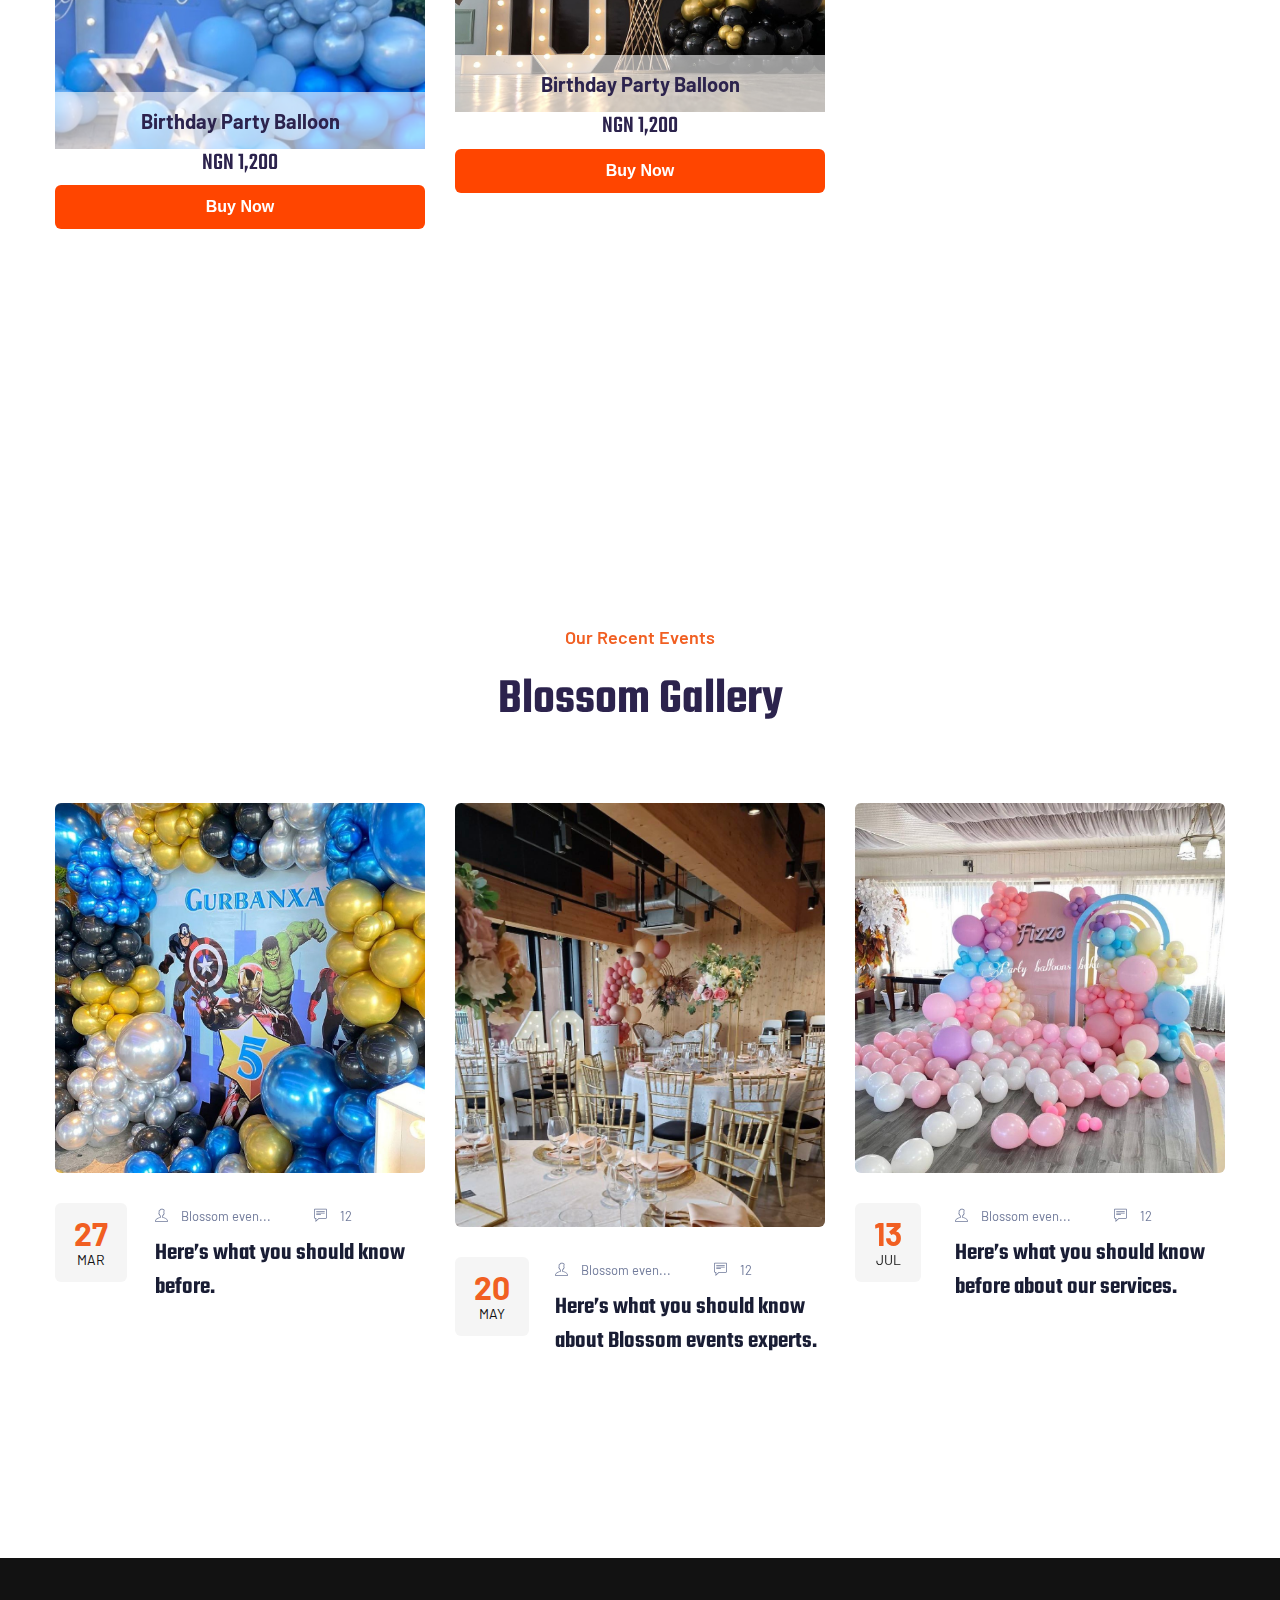
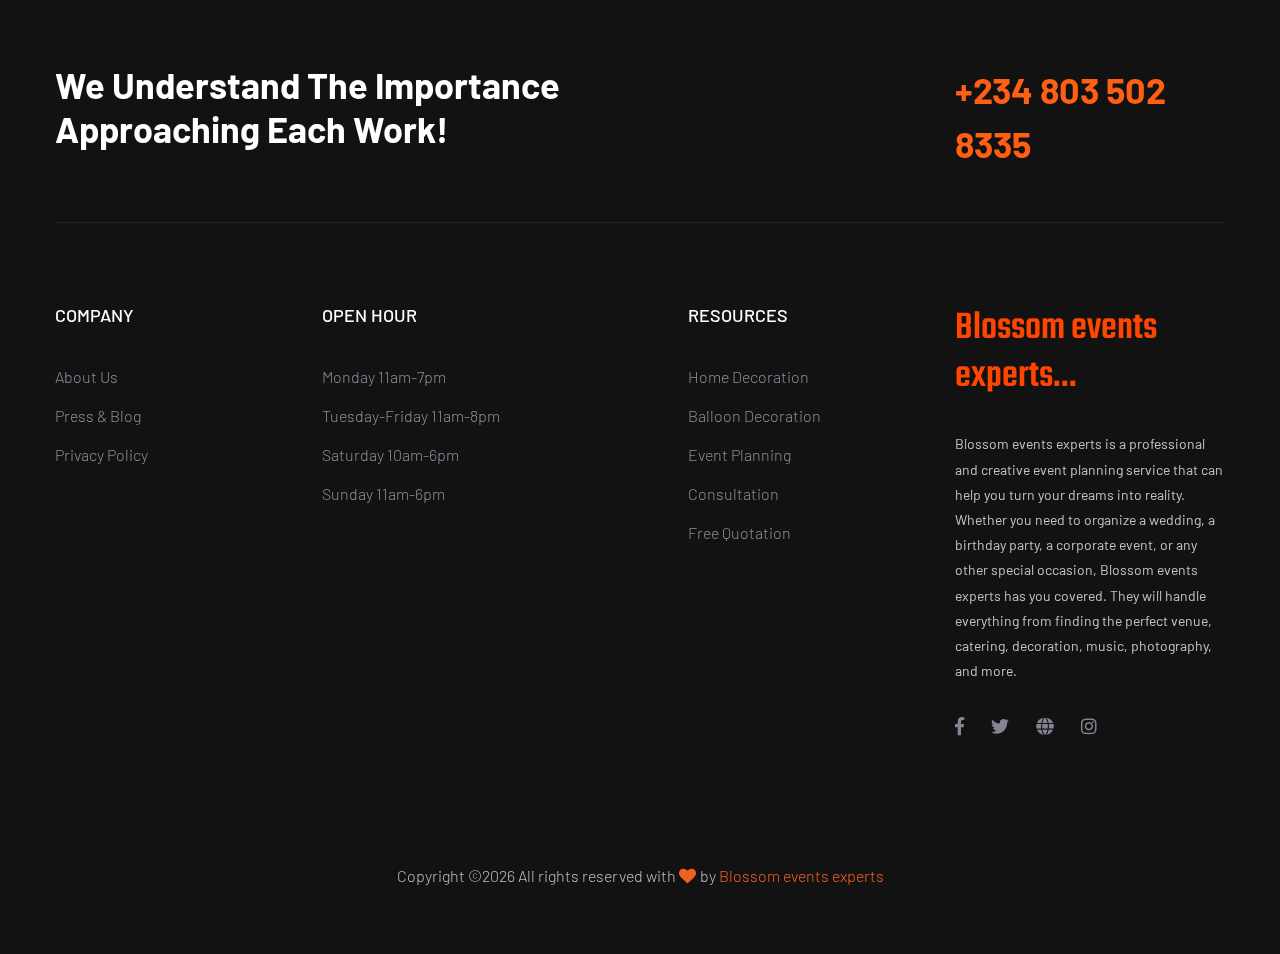
<file: product.html>
<!doctype html>
<html class="no-js" lang="zxx">
<head>
    <meta charset="utf-8">
    <meta http-equiv="x-ua-compatible" content="ie=edge">
    <title>Blossom events agency</title>
    <meta name="description" content="">
    <meta name="viewport" content="width=device-width, initial-scale=1">
    <link rel="manifest" href="site.webmanifest">
    <link rel="shortcut icon" type="image/x-icon" href="assets/img/favicon.ico">

    <!-- CSS here -->
    <link rel="stylesheet" href="assets/css/bootstrap.min.css">
    <link rel="stylesheet" href="assets/css/owl.carousel.min.css">
    <link rel="stylesheet" href="assets/css/slicknav.css">
    <link rel="stylesheet" href="assets/css/flaticon.css">
    <link rel="stylesheet" href="assets/css/animate.min.css">
    <link rel="stylesheet" href="assets/css/magnific-popup.css">
    <link rel="stylesheet" href="assets/css/fontawesome-all.min.css">
    <link rel="stylesheet" href="assets/css/themify-icons.css">
    <link rel="stylesheet" href="assets/css/slick.css">
    <link rel="stylesheet" href="assets/css/nice-select.css">
    <link rel="stylesheet" href="assets/css/style.css">
</head>
<body>
<!--? Preloader Start -->
<div id="preloader-active">
    <div class="preloader d-flex align-items-center justify-content-center">
        <div class="preloader-inner position-relative">
            <div class="preloader-circle"></div>
            <div class="preloader-img pere-text">
                <h1 style="font-size: 12px;">Blossom...</h1>
            </div>
        </div>
    </div>
</div>
<!-- Preloader Start -->
<header>
    <!-- Header Start -->
    <div class="header-area">
        <div class="main-header ">
            <div class="header-top d-none d-lg-block">
                <div class="container">
                    <div class="col-xl-12">
                        <div class="row d-flex justify-content-between align-items-center">
                            <div class="header-info-left">
                                <ul>     
                                    <li>Phone: +2348035028335</li>
                                    <li>Email: blossomeventsexperts@gmail.com</li>
                                </ul>
                            </div>
                            <div class="header-info-right">
                                <ul class="header-social">    
                                    <li><a href="#"><i class="fab fa-twitter"></i></a></li>
                                    <li><a href="#"><i class="fab fa-facebook-f"></i></a></li>
                                    <li><a href="#"><i class="fab fa-linkedin-in"></i></a></li>
                                    <li> <a href="#"><i class="fab fa-google-plus-g"></i></a></li>
                                </ul>
                            </div>
                        </div>
                    </div>
                </div>
            </div>
            <div class="header-bottom  header-sticky">
                <div class="container">
                    <div class="row align-items-center">
                        <!-- Logo -->
                        <div class="col-xl-2 col-lg-2">
                            <div class="logo">
                                <a href="index.html"><h1 style="font-size: 25px;color: white;">Blossom events experts</h1></a>
                            </div>
                        </div>
                        <div class="col-xl-10 col-lg-10">
                            <div class="menu-wrapper  d-flex align-items-center justify-content-end">
                                <!-- Main-menu -->
                                <div class="main-menu d-none d-lg-block">
                                    <nav> 
                                        <ul id="navigation">                                                                                          
                                            <li><a href="index.html">Home</a></li>
                                            <li><a href="about.html">About</a></li>
                                            <li><a href="services.html">Services</a></li>
                                            <li><a href="product.html">Shop</a></li>
                                            <li><a href="blog.html">Blog</a></li>
                                            <li><a href="contact.html">Contact</a></li>
                                        </ul>
                                    </nav>
                                </div>
                                <!-- Header-btn -->
                                <div class="header-right-btn d-none d-lg-block ml-20">
                                    <a href="contact.html" class="btn header-btn">Get A Quote</a>
                                </div>
                            </div>
                        </div> 
                        <!-- Mobile Menu -->
                        <div class="col-12">
                            <div class="mobile_menu d-block d-lg-none"></div>
                        </div>
                    </div>
                </div>
            </div>
        </div>
    </div>
    <!-- Header End -->
</header>
<main>
    <!--? slider Area Start-->
    <div class="slider-area ">
        <div class="slider-active">
            <!-- Single Slider -->
            <div class="single-slider slider-height d-flex align-items-center">
                <div class="container">
                    <div class="row">
                        <div class="col-xl-9 col-lg-9">
                            <div class="hero__caption">
                                <h1 >Tested & Reliable <span>Events</span> Solutions!</h1>
                            </div>
                            <!--Hero form -->
                            <form class="search-box" method="post">
                                <div class="search-form">
                                    <a href="">
                                   Shop Now
                                </a>
                                </div>	
                            </form>	
                            <!-- Hero Pera -->
                            <div class="hero-pera">
                                <p>For events decoration</p>
                            </div>
                        </div>
                    </div>
                </div>
            </div>
        </div>
    </div>
    <!-- slider Area End-->
    <!--Team Ara Start -->
    <div class="team-area section-padding30">
        <div class="container">
            <div class="row justify-content-center">
                <div class="cl-xl-7 col-lg-8 col-md-10">
                    <!-- Section Tittle -->
                    <div class="section-tittle text-center mb-70">
                        <span>Our Shop</span>
                        <h2>What Do You Want To Buy?</h2>
                    </div> 
                </div>
            </div>
            <div class="row">
                <div class="col-lg-4 col-md-4 col-sm-6">
                    <div class="single-team mb-30 text-center">
                        <div class="team-img">
                            <img src="assets/img/gallery/660980507.jpg" alt="">
                            <div class="team-caption">
                                <h3><a href="#">Ballon Decoration</a></h3>
                                <br>
                                <!-- Blog Social -->
                            </div>
                        </div>
                        <h4>NGN 1,200</h4>
                       <a href="checkout.html">
                        <button style="background-color: orangered;border: none;outline: none;width: 100%;padding: 10px;border-radius: 6px;font-weight: 700;font-family: Arial, Helvetica, sans-serif;">Buy Now</button>
                       </a>
                    </div>
                </div>
                <div class="col-lg-4 col-md-4 col-sm-6">
                    <div class="single-team mb-30 text-center">
                        <div class="team-img">
                            <img src="assets/img/gallery/-791331332.jpg" alt="">
                            <div class="team-caption">
                                <h3><a href="#">Birthday Party Balloon</a></h3>
                                <br>
                                <!-- Blog Social -->
                            </div>
                        </div>
                        <h4>NGN 1,200</h4>
                       <a href="checkout.html">
                        <button style="background-color: orangered;border: none;outline: none;width: 100%;padding: 10px;border-radius: 6px;font-weight: 700;font-family: Arial, Helvetica, sans-serif;">Buy Now</button>
                       </a>
                    </div>
                </div>

                <div class="col-lg-4 col-md-4 col-sm-6">
                    <div class="single-team mb-30 text-center">
                        <div class="team-img">
                            <img src="assets/img/gallery/-791331332.jpg" alt="">
                            <div class="team-caption">
                                <h3><a href="#">Birthday Party Balloon</a></h3>
                                <br>
                                <!-- Blog Social -->
                            </div>
                        </div>
                        <h4>NGN 1,200</h4>
                       <a href="checkout.html">
                        <button style="background-color: orangered;border: none;outline: none;width: 100%;padding: 10px;border-radius: 6px;font-weight: 700;font-family: Arial, Helvetica, sans-serif;">Buy Now</button>
                       </a>
                    </div>
                </div>
                <div class="col-lg-4 col-md-4 col-sm-6">
                    <div class="single-team mb-30 text-center">
                        <div class="team-img">
                            <img src="assets/img/gallery/1776111834.jpg" alt="">
                            <div class="team-caption">
                                <h3><a href="#">Birthday Party Balloon</a></h3>
                                <br>
                                <!-- Blog Social -->
                            </div>
                        </div>
                        <h4>NGN 1,200</h4>
                       <a href="checkout.html">
                        <button style="background-color: orangered;border: none;outline: none;width: 100%;padding: 10px;border-radius: 6px;font-weight: 700;font-family: Arial, Helvetica, sans-serif;">Buy Now</button>
                       </a>
                    </div>
                </div>
                <div class="col-lg-4 col-md-4 col-sm-6">
                    <div class="single-team mb-30 text-center">
                        <div class="team-img">
                            <img src="assets/img/gallery/137580404.jpg" alt="">
                            <div class="team-caption">
                                <h3><a href="#">Ballon Decoration</a></h3>
                                <br>
                                <!-- Blog Social -->
                            </div>
                        </div>
                        <h4>NGN 1,200</h4>
                       <a href="checkout.html">
                        <button style="background-color: orangered;border: none;outline: none;width: 100%;padding: 10px;border-radius: 6px;font-weight: 700;font-family: Arial, Helvetica, sans-serif;">Buy Now</button>
                       </a>
                    </div>
                </div>
                <div class="col-lg-4 col-md-4 col-sm-6">
                    <div class="single-team mb-30 text-center">
                        <div class="team-img">
                            <img src="assets/img/gallery/-954263029.jpg" alt="">
                            <div class="team-caption">
                                <h3><a href="#">Mancherwan Epic Decor</a></h3>
                                <br>
                                <!-- Blog Social -->
                            </div>
                        </div>
                        <h4>NGN 1,200</h4>
                       <a href="checkout.html">
                        <button style="background-color: orangered;border: none;outline: none;width: 100%;padding: 10px;border-radius: 6px;font-weight: 700;font-family: Arial, Helvetica, sans-serif;">Buy Now</button>
                       </a>
                    </div>
                </div>
                <div class="col-lg-4 col-md-4 col-sm-6">
                    <div class="single-team mb-30 text-center">
                        <div class="team-img">
                            <img src="assets/img/gallery/-1748238959.jpg" alt="">
                            <div class="team-caption">
                                <h3><a href="#">Birthday Party Balloon</a></h3>
                                <br>
                                <!-- Blog Social -->
                            </div>
                        </div>
                        <h4>NGN 1,200</h4>
                       <a href="checkout.html">
                        <button style="background-color: orangered;border: none;outline: none;width: 100%;padding: 10px;border-radius: 6px;font-weight: 700;font-family: Arial, Helvetica, sans-serif;">Buy Now</button>
                       </a>
                    </div>
                </div>
                <div class="col-lg-4 col-md-4 col-sm-6">
                    <div class="single-team mb-30 text-center">
                        <div class="team-img">
                            <img src="assets/img/gallery/107730454.jpg" alt="">
                            <div class="team-caption">
                                <h3><a href="#">Birthday Party Balloon</a></h3>
                                <br>
                                <!-- Blog Social -->
                            </div>
                        </div>
                        <h4>NGN 1,200</h4>
                       <a href="checkout.html">
                        <button style="background-color: orangered;border: none;outline: none;width: 100%;padding: 10px;border-radius: 6px;font-weight: 700;font-family: Arial, Helvetica, sans-serif;">Buy Now</button>
                       </a>
                    </div>
                </div>
                <div class="col-lg-4 col-md-4 col-sm-6">
                    <div class="single-team mb-30 text-center">
                        <div class="team-img">
                            <img src="assets/img/gallery/660980507.jpg" alt="">
                            <div class="team-caption">
                                <h3><a href="#">Ballon Decoration</a></h3>
                                <br>
                                <!-- Blog Social -->
                            </div>
                        </div>
                        <h4>NGN 1,200</h4>
                       <a href="checkout.html">
                        <button style="background-color: orangered;border: none;outline: none;width: 100%;padding: 10px;border-radius: 6px;font-weight: 700;font-family: Arial, Helvetica, sans-serif;">Buy Now</button>
                       </a>
                    </div>
                </div>
                <div class="col-lg-4 col-md-4 col-sm-6">
                    <div class="single-team mb-30 text-center">
                        <div class="team-img">
                            <img src="assets/img/gallery/663811947.jpg" alt="">
                            <div class="team-caption">
                                <h3><a href="#">Mancherwan Epic Decor</a></h3>
                                <br>
                                <!-- Blog Social -->
                            </div>
                        </div>
                        <h4>NGN 1,200</h4>
                       <a href="checkout.html">
                        <button style="background-color: orangered;border: none;outline: none;width: 100%;padding: 10px;border-radius: 6px;font-weight: 700;font-family: Arial, Helvetica, sans-serif;">Buy Now</button>
                       </a>
                    </div>
                </div>
                <div class="col-lg-4 col-md-4 col-sm-6">
                    <div class="single-team mb-30 text-center">
                        <div class="team-img">
                            <img src="assets/img/gallery/-791331332.jpg" alt="">
                            <div class="team-caption">
                                <h3><a href="#">Birthday Party Balloon</a></h3>
                                <br>
                                <!-- Blog Social -->
                            </div>
                        </div>
                        <h4>NGN 1,200</h4>
                       <a href="checkout.html">
                        <button style="background-color: orangered;border: none;outline: none;width: 100%;padding: 10px;border-radius: 6px;font-weight: 700;font-family: Arial, Helvetica, sans-serif;">Buy Now</button>
                       </a>
                    </div>
                </div>
                <div class="col-lg-4 col-md-4 col-sm-6">
                    <div class="single-team mb-30 text-center">
                        <div class="team-img">
                            <img src="assets/img/gallery/1776111834.jpg" alt="">
                            <div class="team-caption">
                                <h3><a href="#">Birthday Party Balloon</a></h3>
                                <br>
                                <!-- Blog Social -->
                            </div>
                        </div>
                        <h4>NGN 1,200</h4>
                       <a href="checkout.html">
                        <button style="background-color: orangered;border: none;outline: none;width: 100%;padding: 10px;border-radius: 6px;font-weight: 700;font-family: Arial, Helvetica, sans-serif;">Buy Now</button>
                       </a>
                    </div>
                </div>
                <div class="col-lg-4 col-md-4 col-sm-6">
                    <div class="single-team mb-30 text-center">
                        <div class="team-img">
                            <img src="assets/img/gallery/660980507.jpg" alt="">
                            <div class="team-caption">
                                <h3><a href="#">Ballon Decoration</a></h3>
                                <br>
                                <!-- Blog Social -->
                            </div>
                        </div>
                        <h4>NGN 1,200</h4>
                       <a href="checkout.html">
                        <button style="background-color: orangered;border: none;outline: none;width: 100%;padding: 10px;border-radius: 6px;font-weight: 700;font-family: Arial, Helvetica, sans-serif;">Buy Now</button>
                       </a>
                    </div>
                </div>
                <div class="col-lg-4 col-md-4 col-sm-6">
                    <div class="single-team mb-30 text-center">
                        <div class="team-img">
                            <img src="assets/img/gallery/663811947.jpg" alt="">
                            <div class="team-caption">
                                <h3><a href="#">Mancherwan Epic Decor</a></h3>
                                <br>
                                <!-- Blog Social -->
                            </div>
                        </div>
                        <h4>NGN 1,200</h4>
                       <a href="checkout.html">
                        <button style="background-color: orangered;border: none;outline: none;width: 100%;padding: 10px;border-radius: 6px;font-weight: 700;font-family: Arial, Helvetica, sans-serif;">Buy Now</button>
                       </a>
                    </div>
                </div>
                <div class="col-lg-4 col-md-4 col-sm-6">
                    <div class="single-team mb-30 text-center">
                        <div class="team-img">
                            <img src="assets/img/gallery/-791331332.jpg" alt="">
                            <div class="team-caption">
                                <h3><a href="#">Birthday Party Balloon</a></h3>
                                <br>
                                <!-- Blog Social -->
                            </div>
                        </div>
                        <h4>NGN 1,200</h4>
                       <a href="checkout.html">
                        <button style="background-color: orangered;border: none;outline: none;width: 100%;padding: 10px;border-radius: 6px;font-weight: 700;font-family: Arial, Helvetica, sans-serif;">Buy Now</button>
                       </a>
                    </div>
                </div>
                <div class="col-lg-4 col-md-4 col-sm-6">
                    <div class="single-team mb-30 text-center">
                        <div class="team-img">
                            <img src="assets/img/gallery/1776111834.jpg" alt="">
                            <div class="team-caption">
                                <h3><a href="#">Birthday Party Balloon</a></h3>
                                <br>
                                <!-- Blog Social -->
                            </div>
                        </div>
                        <h4>NGN 1,200</h4>
                       <a href="checkout.html">
                        <button style="background-color: orangered;border: none;outline: none;width: 100%;padding: 10px;border-radius: 6px;font-weight: 700;font-family: Arial, Helvetica, sans-serif;">Buy Now</button>
                       </a>
                    </div>
                </div>
                <div class="col-lg-4 col-md-4 col-sm-6">
                    <div class="single-team mb-30 text-center">
                        <div class="team-img">
                            <img src="assets/img/gallery/660980507.jpg" alt="">
                            <div class="team-caption">
                                <h3><a href="#">Ballon Decoration</a></h3>
                                <br>
                                <!-- Blog Social -->
                            </div>
                        </div>
                        <h4>NGN 1,200</h4>
                       <a href="checkout.html">
                        <button style="background-color: orangered;border: none;outline: none;width: 100%;padding: 10px;border-radius: 6px;font-weight: 700;font-family: Arial, Helvetica, sans-serif;">Buy Now</button>
                       </a>
                    </div>
                </div>
                <div class="col-lg-4 col-md-4 col-sm-6">
                    <div class="single-team mb-30 text-center">
                        <div class="team-img">
                            <img src="assets/img/gallery/663811947.jpg" alt="">
                            <div class="team-caption">
                                <h3><a href="#">Mancherwan Epic Decor</a></h3>
                                <br>
                                <!-- Blog Social -->
                            </div>
                        </div>
                        <h4>NGN 1,200</h4>
                       <a href="checkout.html">
                        <button style="background-color: orangered;border: none;outline: none;width: 100%;padding: 10px;border-radius: 6px;font-weight: 700;font-family: Arial, Helvetica, sans-serif;">Buy Now</button>
                       </a>
                    </div>
                </div>
                <div class="col-lg-4 col-md-4 col-sm-6">
                    <div class="single-team mb-30 text-center">
                        <div class="team-img">
                            <img src="assets/img/gallery/-791331332.jpg" alt="">
                            <div class="team-caption">
                                <h3><a href="#">Birthday Party Balloon</a></h3>
                                <br>
                                <!-- Blog Social -->
                            </div>
                        </div>
                        <h4>NGN 1,200</h4>
                       <a href="checkout.html">
                        <button style="background-color: orangered;border: none;outline: none;width: 100%;padding: 10px;border-radius: 6px;font-weight: 700;font-family: Arial, Helvetica, sans-serif;">Buy Now</button>
                       </a>
                    </div>
                </div>
                <div class="col-lg-4 col-md-4 col-sm-6">
                    <div class="single-team mb-30 text-center">
                        <div class="team-img">
                            <img src="assets/img/gallery/1776111834.jpg" alt="">
                            <div class="team-caption">
                                <h3><a href="#">Birthday Party Balloon</a></h3>
                                <br>
                                <!-- Blog Social -->
                            </div>
                        </div>
                        <h4>NGN 1,200</h4>
                       <a href="checkout.html">
                        <button style="background-color: orangered;border: none;outline: none;width: 100%;padding: 10px;border-radius: 6px;font-weight: 700;font-family: Arial, Helvetica, sans-serif;">Buy Now</button>
                       </a>
                    </div>
                </div>
            </div>
        </div>
    </div>
    <!-- Team Ara End -->

    <!--? Blog Area Start -->
    <div class="home-blog-area section-padding30">
        <div class="container">
            <!-- Section Tittle -->
            <div class="row">
                <div class="col-lg-12">
                    <div class="section-tittle text-center mb-70">
                        <span>Our Recent Events</span>
                        <h2>Blossom Gallery</h2>
                    </div>
                </div>
            </div>
            <div class="row">
                <div class="col-lg-4 col-md-6">
                    <div class="home-blog-single mb-30">
                        <div class="blog-img-cap">
                            <div class="blog-img">
                                <img src="assets/img/gallery/-1323402851.jpg" alt="">
                            </div>
                        </div>
                        <div class="blog-caption">
                            <div class="blog-date text-center">
                                <span>27</span>
                                <p>MAR</p>
                            </div>
                            <div class="blog-cap">
                                <ul>
                                    <li><a href="#"><i class="ti-user"></i> Blossom even...</a></li>
                                    <li><a href="#"><i class="ti-comment-alt"></i> 12</a></li>
                                </ul>
                                <h3><a href="blog_details.html">Here’s what you should know before.</a></h3>
                            </div>
                        </div>
                    </div>
                </div>
                <div class="col-lg-4 col-md-6">
                    <div class="home-blog-single mb-30">
                        <div class="blog-img-cap">
                            <div class="blog-img">
                                <img src="assets/img/gallery/367902969.jpg" alt="">
                            </div>
                        </div>
                        <div class="blog-caption">
                            <div class="blog-date text-center">
                                <span>20</span>
                                <p>MAY</p>
                            </div>
                            <div class="blog-cap">
                                <ul>
                                    <li><a href="#"><i class="ti-user"></i> Blossom even...</a></li>
                                    <li><a href="#"><i class="ti-comment-alt"></i> 12</a></li>
                                </ul>
                                <h3><a href="blog_details.html">Here’s what you should know about Blossom events experts.</a></h3>
                            </div>
                        </div>
                    </div>
                </div>
                <div class="col-lg-4 col-md-6">
                    <div class="home-blog-single mb-30">
                        <div class="blog-img-cap">
                            <div class="blog-img">
                                <img src="assets/img/gallery/-1670055590.jpg" alt="">
                            </div>
                        </div>
                        <div class="blog-caption">
                            <div class="blog-date text-center">
                                <span>13</span>
                                <p>JUL</p>
                            </div>
                            <div class="blog-cap">
                                <ul>
                                    <li><a href="#"><i class="ti-user"></i> Blossom even...</a></li>
                                    <li><a href="#"><i class="ti-comment-alt"></i> 12</a></li>
                                </ul>
                                <h3><a href="blog_details.html">Here’s what you should know before about our services.</a></h3>
                            </div>
                        </div>
                    </div>
                </div>
            </div>
        </div>
    </div>
    <!-- Blog Area End -->
</main>
<footer>
    <!--? Footer Start-->
    <div class="footer-area footer-bg">
        <div class="container">
            <div class="footer-top footer-padding">
                <!-- footer Heading -->
                <div class="footer-heading">
                    <div class="row justify-content-between">
                        <div class="col-xl-6 col-lg-8 col-md-8">
                            <div class="wantToWork-caption wantToWork-caption2">
                                <h2>We Understand The Importance Approaching Each Work!</h2>
                            </div>
                        </div>
                        <div class="col-xl-3 col-lg-4">
                            <span class="contact-number f-right">+234 803 502 8335</span>
                        </div>
                    </div>
                </div>
                <!-- Footer Menu -->
                <div class="row d-flex justify-content-between">
                    <div class="col-xl-2 col-lg-2 col-md-4 col-sm-6">
                        <div class="single-footer-caption mb-50">
                            <div class="footer-tittle">
                                <h4>COMPANY</h4>
                                <ul>
                                    <li><a href="about.html">About Us</a></li>
                                    <li><a href="blog.html"> Press & Blog</a></li>
                                    <li><a href="/"> Privacy Policy</a></li>
                                </ul>
                            </div>
                        </div>
                    </div>
                    <div class="col-xl-3 col-lg-3 col-md-4 col-sm-6">
                        <div class="single-footer-caption mb-50">
                            <div class="footer-tittle">
                                <h4>Open hour</h4>
                                <ul>
                                    <li><a href="#">Monday 11am-7pm</a></li>
                                    <li><a href="#"> Tuesday-Friday 11am-8pm</a></li>
                                    <li><a href="#"> Saturday 10am-6pm</a></li>
                                    <li><a href="#"> Sunday 11am-6pm</a></li>
                                </ul>
                            </div>
                        </div>
                    </div>
                    <div class="col-xl-2 col-lg-3 col-md-4 col-sm-6">
                        <div class="single-footer-caption mb-50">
                            <div class="footer-tittle">
                                <h4>RESOURCES</h4>
                                <ul>
                                    <li><a href="#">Home Decoration</a></li>
                                    <li><a href="#">Balloon Decoration</a></li>
                                    <li><a href="#"> Event Planning</a></li>
                                    <li><a href="#"> Consultation</a></li>
                                    <li><a href="#"> Free Quotation</a></li>
                                </ul>
                            </div>
                        </div>
                    </div>
                    <div class="col-xl-3 col-lg-4 col-md-5 col-sm-6">
                        <div class="single-footer-caption mb-50">
                            <!-- logo -->
                            <div class="footer-logo">
                                <a href="index.html"><h1 style="color: orangered;">Blossom events experts...</h1></a>
                            </div>
                            <div class="footer-tittle">
                                <div class="footer-pera">
                                    <p class="info1">Blossom events experts is a professional and creative event planning service that can help you turn your dreams into reality. Whether you need to organize a wedding, a birthday party, a corporate event, or any other special occasion, Blossom events experts has you covered. They will handle everything from finding the perfect venue, catering, decoration, music, photography, and more. </p>
                                </div>
                            </div>

                            <!-- Footer Social -->
                            <div class="footer-social ">
                                <a href="https://www.facebook.com/"><i class="fab fa-facebook-f"></i></a>
                                <a href="https://twitter.com"><i class="fab fa-twitter"></i></a>
                                <a href="#"><i class="fas fa-globe"></i></a>
                                <a href="https://instagram.com"><i class="fab fa-instagram"></i></a>
                            </div>
                        </div>
                    </div>
                </div>
            </div>
            <!-- Footer Bottom -->
            <div class="footer-bottom">
                <div class="row d-flex align-items-center">
                    <div class="col-lg-12">
                        <div class="footer-copy-right text-center">
                            <p>Copyright &copy;<script>document.write(new Date().getFullYear());</script> All rights reserved with <i class="fa fa-heart" aria-hidden="true"></i> by <a href="/" target="_blank">Blossom events experts</a></p>
                        </div>
                    </div>
                </div>
            </div>
        </div>
    </div>
    <!-- Footer End-->
</footer>
<!-- Scroll Up -->
<div id="back-top" >
    <a title="Go to Top" href="#"> <i class="fas fa-level-up-alt"></i></a>
</div>

    <!-- JS here -->

    <script src="./assets/js/vendor/modernizr-3.5.0.min.js"></script>
    <!-- Jquery, Popper, Bootstrap -->
    <script src="./assets/js/vendor/jquery-1.12.4.min.js"></script>
    <script src="./assets/js/popper.min.js"></script>
    <script src="./assets/js/bootstrap.min.js"></script>
    <!-- Jquery Mobile Menu -->
    <script src="./assets/js/jquery.slicknav.min.js"></script>

    <!-- Jquery Slick , Owl-Carousel Plugins -->
    <script src="./assets/js/owl.carousel.min.js"></script>
    <script src="./assets/js/slick.min.js"></script>
    <!-- One Page, Animated-HeadLin -->
    <script src="./assets/js/wow.min.js"></script>
    <script src="./assets/js/animated.headline.js"></script>
    <script src="./assets/js/jquery.magnific-popup.js"></script>

    <!-- Nice-select, sticky -->
    <script src="./assets/js/jquery.nice-select.min.js"></script>
    <script src="./assets/js/jquery.sticky.js"></script>
    
    <!-- contact js -->
    <script src="./assets/js/contact.js"></script>
    <script src="./assets/js/jquery.form.js"></script>
    <script src="./assets/js/jquery.validate.min.js"></script>
    <script src="./assets/js/mail-script.js"></script>
    <script src="./assets/js/jquery.ajaxchimp.min.js"></script>
    
    <!-- Jquery Plugins, main Jquery -->	
    <script src="./assets/js/plugins.js"></script>
    <script src="./assets/js/main.js"></script>
    
</body>
</html>
</file>
<file: assets/css/flaticon.css>
/*
  	Flaticon icon font: Flaticon
  	Creation date: 07/04/2020 05:31
  	*/

@font-face {
  font-family: "Flaticon";
  src: url("../fonts/Flaticon.eot");
  src: url("../fonts/Flaticon.eot?#iefix") format("embedded-opentype"),
       url("../fonts/Flaticon.woff2") format("woff2"),
       url("../fonts/Flaticon.woff") format("woff"),
       url("../fonts/Flaticon.ttf") format("truetype"),
       url("../fonts/Flaticon.svg#Flaticon") format("svg");
  font-weight: normal;
  font-style: normal;
}

@media screen and (-webkit-min-device-pixel-ratio:0) {
  @font-face {
    font-family: "Flaticon";
    src: url("../fonts/Flaticon.svg#Flaticon") format("svg");
  }
}

[class^="flaticon-"]:before, [class*=" flaticon-"]:before,
[class^="flaticon-"]:after, [class*=" flaticon-"]:after {   
  font-family: Flaticon;
font-style: normal;
}

.flaticon-shipped:before { content: "\f100"; }
.flaticon-ship:before { content: "\f101"; }
.flaticon-plane:before { content: "\f102"; }
.flaticon-support:before { content: "\f103"; }
.flaticon-clock:before { content: "\f104"; }
.flaticon-place:before { content: "\f105"; }
</file>
<file: assets/css/themify-icons.css>
@font-face {
	font-family: 'themify';
	src:url('../fonts/themify.eot?-fvbane');


	src:url('../fonts/themify.eot?#iefix-fvbane') format('embedded-opentype'),
		url('../fonts/themify.woff?-fvbane') format('woff'),
		url('../fonts/themify.ttf?-fvbane') format('truetype'),
		url('../fonts/themify.svg?-fvbane#themify') format('svg');
	font-weight: normal;
	font-style: normal;
}

[class^="ti-"], [class*=" ti-"] {
	font-family: 'themify';
	speak: none;
	font-style: normal;
	font-weight: normal;
	font-variant: normal;
	text-transform: none;
	line-height: 1;

	/* Better Font Rendering =========== */
	-webkit-font-smoothing: antialiased;
	-moz-osx-font-smoothing: grayscale;
}

.ti-wand:before {
	content: "\e600";
}
.ti-volume:before {
	content: "\e601";
}
.ti-user:before {
	content: "\e602";
}
.ti-unlock:before {
	content: "\e603";
}
.ti-unlink:before {
	content: "\e604";
}
.ti-trash:before {
	content: "\e605";
}
.ti-thought:before {
	content: "\e606";
}
.ti-target:before {
	content: "\e607";
}
.ti-tag:before {
	content: "\e608";
}
.ti-tablet:before {
	content: "\e609";
}
.ti-star:before {
	content: "\e60a";
}
.ti-spray:before {
	content: "\e60b";
}
.ti-signal:before {
	content: "\e60c";
}
.ti-shopping-cart:before {
	content: "\e60d";
}
.ti-shopping-cart-full:before {
	content: "\e60e";
}
.ti-settings:before {
	content: "\e60f";
}
.ti-search:before {
	content: "\e610";
}
.ti-zoom-in:before {
	content: "\e611";
}
.ti-zoom-out:before {
	content: "\e612";
}
.ti-cut:before {
	content: "\e613";
}
.ti-ruler:before {
	content: "\e614";
}
.ti-ruler-pencil:before {
	content: "\e615";
}
.ti-ruler-alt:before {
	content: "\e616";
}
.ti-bookmark:before {
	content: "\e617";
}
.ti-bookmark-alt:before {
	content: "\e618";
}
.ti-reload:before {
	content: "\e619";
}
.ti-plus:before {
	content: "\e61a";
}
.ti-pin:before {
	content: "\e61b";
}
.ti-pencil:before {
	content: "\e61c";
}
.ti-pencil-alt:before {
	content: "\e61d";
}
.ti-paint-roller:before {
	content: "\e61e";
}
.ti-paint-bucket:before {
	content: "\e61f";
}
.ti-na:before {
	content: "\e620";
}
.ti-mobile:before {
	content: "\e621";
}
.ti-minus:before {
	content: "\e622";
}
.ti-medall:before {
	content: "\e623";
}
.ti-medall-alt:before {
	content: "\e624";
}
.ti-marker:before {
	content: "\e625";
}
.ti-marker-alt:before {
	content: "\e626";
}
.ti-arrow-up:before {
	content: "\e627";
}
.ti-arrow-right:before {
	content: "\e628";
}
.ti-arrow-left:before {
	content: "\e629";
}
.ti-arrow-down:before {
	content: "\e62a";
}
.ti-lock:before {
	content: "\e62b";
}
.ti-location-arrow:before {
	content: "\e62c";
}
.ti-link:before {
	content: "\e62d";
}
.ti-layout:before {
	content: "\e62e";
}
.ti-layers:before {
	content: "\e62f";
}
.ti-layers-alt:before {
	content: "\e630";
}
.ti-key:before {
	content: "\e631";
}
.ti-import:before {
	content: "\e632";
}
.ti-image:before {
	content: "\e633";
}
.ti-heart:before {
	content: "\e634";
}
.ti-heart-broken:before {
	content: "\e635";
}
.ti-hand-stop:before {
	content: "\e636";
}
.ti-hand-open:before {
	content: "\e637";
}
.ti-hand-drag:before {
	content: "\e638";
}
.ti-folder:before {
	content: "\e639";
}
.ti-flag:before {
	content: "\e63a";
}
.ti-flag-alt:before {
	content: "\e63b";
}
.ti-flag-alt-2:before {
	content: "\e63c";
}
.ti-eye:before {
	content: "\e63d";
}
.ti-export:before {
	content: "\e63e";
}
.ti-exchange-vertical:before {
	content: "\e63f";
}
.ti-desktop:before {
	content: "\e640";
}
.ti-cup:before {
	content: "\e641";
}
.ti-crown:before {
	content: "\e642";
}
.ti-comments:before {
	content: "\e643";
}
.ti-comment:before {
	content: "\e644";
}
.ti-comment-alt:before {
	content: "\e645";
}
.ti-close:before {
	content: "\e646";
}
.ti-clip:before {
	content: "\e647";
}
.ti-angle-up:before {
	content: "\e648";
}
.ti-angle-right:before {
	content: "\e649";
}
.ti-angle-left:before {
	content: "\e64a";
}
.ti-angle-down:before {
	content: "\e64b";
}
.ti-check:before {
	content: "\e64c";
}
.ti-check-box:before {
	content: "\e64d";
}
.ti-camera:before {
	content: "\e64e";
}
.ti-announcement:before {
	content: "\e64f";
}
.ti-brush:before {
	content: "\e650";
}
.ti-briefcase:before {
	content: "\e651";
}
.ti-bolt:before {
	content: "\e652";
}
.ti-bolt-alt:before {
	content: "\e653";
}
.ti-blackboard:before {
	content: "\e654";
}
.ti-bag:before {
	content: "\e655";
}
.ti-move:before {
	content: "\e656";
}
.ti-arrows-vertical:before {
	content: "\e657";
}
.ti-arrows-horizontal:before {
	content: "\e658";
}
.ti-fullscreen:before {
	content: "\e659";
}
.ti-arrow-top-right:before {
	content: "\e65a";
}
.ti-arrow-top-left:before {
	content: "\e65b";
}
.ti-arrow-circle-up:before {
	content: "\e65c";
}
.ti-arrow-circle-right:before {
	content: "\e65d";
}
.ti-arrow-circle-left:before {
	content: "\e65e";
}
.ti-arrow-circle-down:before {
	content: "\e65f";
}
.ti-angle-double-up:before {
	content: "\e660";
}
.ti-angle-double-right:before {
	content: "\e661";
}
.ti-angle-double-left:before {
	content: "\e662";
}
.ti-angle-double-down:before {
	content: "\e663";
}
.ti-zip:before {
	content: "\e664";
}
.ti-world:before {
	content: "\e665";
}
.ti-wheelchair:before {
	content: "\e666";
}
.ti-view-list:before {
	content: "\e667";
}
.ti-view-list-alt:before {
	content: "\e668";
}
.ti-view-grid:before {
	content: "\e669";
}
.ti-uppercase:before {
	content: "\e66a";
}
.ti-upload:before {
	content: "\e66b";
}
.ti-underline:before {
	content: "\e66c";
}
.ti-truck:before {
	content: "\e66d";
}
.ti-timer:before {
	content: "\e66e";
}
.ti-ticket:before {
	content: "\e66f";
}
.ti-thumb-up:before {
	content: "\e670";
}
.ti-thumb-down:before {
	content: "\e671";
}
.ti-text:before {
	content: "\e672";
}
.ti-stats-up:before {
	content: "\e673";
}
.ti-stats-down:before {
	content: "\e674";
}
.ti-split-v:before {
	content: "\e675";
}
.ti-split-h:before {
	content: "\e676";
}
.ti-smallcap:before {
	content: "\e677";
}
.ti-shine:before {
	content: "\e678";
}
.ti-shift-right:before {
	content: "\e679";
}
.ti-shift-left:before {
	content: "\e67a";
}
.ti-shield:before {
	content: "\e67b";
}
.ti-notepad:before {
	content: "\e67c";
}
.ti-server:before {
	content: "\e67d";
}
.ti-quote-right:before {
	content: "\e67e";
}
.ti-quote-left:before {
	content: "\e67f";
}
.ti-pulse:before {
	content: "\e680";
}
.ti-printer:before {
	content: "\e681";
}
.ti-power-off:before {
	content: "\e682";
}
.ti-plug:before {
	content: "\e683";
}
.ti-pie-chart:before {
	content: "\e684";
}
.ti-paragraph:before {
	content: "\e685";
}
.ti-panel:before {
	content: "\e686";
}
.ti-package:before {
	content: "\e687";
}
.ti-music:before {
	content: "\e688";
}
.ti-music-alt:before {
	content: "\e689";
}
.ti-mouse:before {
	content: "\e68a";
}
.ti-mouse-alt:before {
	content: "\e68b";
}
.ti-money:before {
	content: "\e68c";
}
.ti-microphone:before {
	content: "\e68d";
}
.ti-menu:before {
	content: "\e68e";
}
.ti-menu-alt:before {
	content: "\e68f";
}
.ti-map:before {
	content: "\e690";
}
.ti-map-alt:before {
	content: "\e691";
}
.ti-loop:before {
	content: "\e692";
}
.ti-location-pin:before {
	content: "\e693";
}
.ti-list:before {
	content: "\e694";
}
.ti-light-bulb:before {
	content: "\e695";
}
.ti-Italic:before {
	content: "\e696";
}
.ti-info:before {
	content: "\e697";
}
.ti-infinite:before {
	content: "\e698";
}
.ti-id-badge:before {
	content: "\e699";
}
.ti-hummer:before {
	content: "\e69a";
}
.ti-home:before {
	content: "\e69b";
}
.ti-help:before {
	content: "\e69c";
}
.ti-headphone:before {
	content: "\e69d";
}
.ti-harddrives:before {
	content: "\e69e";
}
.ti-harddrive:before {
	content: "\e69f";
}
.ti-gift:before {
	content: "\e6a0";
}
.ti-game:before {
	content: "\e6a1";
}
.ti-filter:before {
	content: "\e6a2";
}
.ti-files:before {
	content: "\e6a3";
}
.ti-file:before {
	content: "\e6a4";
}
.ti-eraser:before {
	content: "\e6a5";
}
.ti-envelope:before {
	content: "\e6a6";
}
.ti-download:before {
	content: "\e6a7";
}
.ti-direction:before {
	content: "\e6a8";
}
.ti-direction-alt:before {
	content: "\e6a9";
}
.ti-dashboard:before {
	content: "\e6aa";
}
.ti-control-stop:before {
	content: "\e6ab";
}
.ti-control-shuffle:before {
	content: "\e6ac";
}
.ti-control-play:before {
	content: "\e6ad";
}
.ti-control-pause:before {
	content: "\e6ae";
}
.ti-control-forward:before {
	content: "\e6af";
}
.ti-control-backward:before {
	content: "\e6b0";
}
.ti-cloud:before {
	content: "\e6b1";
}
.ti-cloud-up:before {
	content: "\e6b2";
}
.ti-cloud-down:before {
	content: "\e6b3";
}
.ti-clipboard:before {
	content: "\e6b4";
}
.ti-car:before {
	content: "\e6b5";
}
.ti-calendar:before {
	content: "\e6b6";
}
.ti-book:before {
	content: "\e6b7";
}
.ti-bell:before {
	content: "\e6b8";
}
.ti-basketball:before {
	content: "\e6b9";
}
.ti-bar-chart:before {
	content: "\e6ba";
}
.ti-bar-chart-alt:before {
	content: "\e6bb";
}
.ti-back-right:before {
	content: "\e6bc";
}
.ti-back-left:before {
	content: "\e6bd";
}
.ti-arrows-corner:before {
	content: "\e6be";
}
.ti-archive:before {
	content: "\e6bf";
}
.ti-anchor:before {
	content: "\e6c0";
}
.ti-align-right:before {
	content: "\e6c1";
}
.ti-align-left:before {
	content: "\e6c2";
}
.ti-align-justify:before {
	content: "\e6c3";
}
.ti-align-center:before {
	content: "\e6c4";
}
.ti-alert:before {
	content: "\e6c5";
}
.ti-alarm-clock:before {
	content: "\e6c6";
}
.ti-agenda:before {
	content: "\e6c7";
}
.ti-write:before {
	content: "\e6c8";
}
.ti-window:before {
	content: "\e6c9";
}
.ti-widgetized:before {
	content: "\e6ca";
}
.ti-widget:before {
	content: "\e6cb";
}
.ti-widget-alt:before {
	content: "\e6cc";
}
.ti-wallet:before {
	content: "\e6cd";
}
.ti-video-clapper:before {
	content: "\e6ce";
}
.ti-video-camera:before {
	content: "\e6cf";
}
.ti-vector:before {
	content: "\e6d0";
}
.ti-themify-logo:before {
	content: "\e6d1";
}
.ti-themify-favicon:before {
	content: "\e6d2";
}
.ti-themify-favicon-alt:before {
	content: "\e6d3";
}
.ti-support:before {
	content: "\e6d4";
}
.ti-stamp:before {
	content: "\e6d5";
}
.ti-split-v-alt:before {
	content: "\e6d6";
}
.ti-slice:before {
	content: "\e6d7";
}
.ti-shortcode:before {
	content: "\e6d8";
}
.ti-shift-right-alt:before {
	content: "\e6d9";
}
.ti-shift-left-alt:before {
	content: "\e6da";
}
.ti-ruler-alt-2:before {
	content: "\e6db";
}
.ti-receipt:before {
	content: "\e6dc";
}
.ti-pin2:before {
	content: "\e6dd";
}
.ti-pin-alt:before {
	content: "\e6de";
}
.ti-pencil-alt2:before {
	content: "\e6df";
}
.ti-palette:before {
	content: "\e6e0";
}
.ti-more:before {
	content: "\e6e1";
}
.ti-more-alt:before {
	content: "\e6e2";
}
.ti-microphone-alt:before {
	content: "\e6e3";
}
.ti-magnet:before {
	content: "\e6e4";
}
.ti-line-double:before {
	content: "\e6e5";
}
.ti-line-dotted:before {
	content: "\e6e6";
}
.ti-line-dashed:before {
	content: "\e6e7";
}
.ti-layout-width-full:before {
	content: "\e6e8";
}
.ti-layout-width-default:before {
	content: "\e6e9";
}
.ti-layout-width-default-alt:before {
	content: "\e6ea";
}
.ti-layout-tab:before {
	content: "\e6eb";
}
.ti-layout-tab-window:before {
	content: "\e6ec";
}
.ti-layout-tab-v:before {
	content: "\e6ed";
}
.ti-layout-tab-min:before {
	content: "\e6ee";
}
.ti-layout-slider:before {
	content: "\e6ef";
}
.ti-layout-slider-alt:before {
	content: "\e6f0";
}
.ti-layout-sidebar-right:before {
	content: "\e6f1";
}
.ti-layout-sidebar-none:before {
	content: "\e6f2";
}
.ti-layout-sidebar-left:before {
	content: "\e6f3";
}
.ti-layout-placeholder:before {
	content: "\e6f4";
}
.ti-layout-menu:before {
	content: "\e6f5";
}
.ti-layout-menu-v:before {
	content: "\e6f6";
}
.ti-layout-menu-separated:before {
	content: "\e6f7";
}
.ti-layout-menu-full:before {
	content: "\e6f8";
}
.ti-layout-media-right-alt:before {
	content: "\e6f9";
}
.ti-layout-media-right:before {
	content: "\e6fa";
}
.ti-layout-media-overlay:before {
	content: "\e6fb";
}
.ti-layout-media-overlay-alt:before {
	content: "\e6fc";
}
.ti-layout-media-overlay-alt-2:before {
	content: "\e6fd";
}
.ti-layout-media-left-alt:before {
	content: "\e6fe";
}
.ti-layout-media-left:before {
	content: "\e6ff";
}
.ti-layout-media-center-alt:before {
	content: "\e700";
}
.ti-layout-media-center:before {
	content: "\e701";
}
.ti-layout-list-thumb:before {
	content: "\e702";
}
.ti-layout-list-thumb-alt:before {
	content: "\e703";
}
.ti-layout-list-post:before {
	content: "\e704";
}
.ti-layout-list-large-image:before {
	content: "\e705";
}
.ti-layout-line-solid:before {
	content: "\e706";
}
.ti-layout-grid4:before {
	content: "\e707";
}
.ti-layout-grid3:before {
	content: "\e708";
}
.ti-layout-grid2:before {
	content: "\e709";
}
.ti-layout-grid2-thumb:before {
	content: "\e70a";
}
.ti-layout-cta-right:before {
	content: "\e70b";
}
.ti-layout-cta-left:before {
	content: "\e70c";
}
.ti-layout-cta-center:before {
	content: "\e70d";
}
.ti-layout-cta-btn-right:before {
	content: "\e70e";
}
.ti-layout-cta-btn-left:before {
	content: "\e70f";
}
.ti-layout-column4:before {
	content: "\e710";
}
.ti-layout-column3:before {
	content: "\e711";
}
.ti-layout-column2:before {
	content: "\e712";
}
.ti-layout-accordion-separated:before {
	content: "\e713";
}
.ti-layout-accordion-merged:before {
	content: "\e714";
}
.ti-layout-accordion-list:before {
	content: "\e715";
}
.ti-ink-pen:before {
	content: "\e716";
}
.ti-info-alt:before {
	content: "\e717";
}
.ti-help-alt:before {
	content: "\e718";
}
.ti-headphone-alt:before {
	content: "\e719";
}
.ti-hand-point-up:before {
	content: "\e71a";
}
.ti-hand-point-right:before {
	content: "\e71b";
}
.ti-hand-point-left:before {
	content: "\e71c";
}
.ti-hand-point-down:before {
	content: "\e71d";
}
.ti-gallery:before {
	content: "\e71e";
}
.ti-face-smile:before {
	content: "\e71f";
}
.ti-face-sad:before {
	content: "\e720";
}
.ti-credit-card:before {
	content: "\e721";
}
.ti-control-skip-forward:before {
	content: "\e722";
}
.ti-control-skip-backward:before {
	content: "\e723";
}
.ti-control-record:before {
	content: "\e724";
}
.ti-control-eject:before {
	content: "\e725";
}
.ti-comments-smiley:before {
	content: "\e726";
}
.ti-brush-alt:before {
	content: "\e727";
}
.ti-youtube:before {
	content: "\e728";
}
.ti-vimeo:before {
	content: "\e729";
}
.ti-twitter:before {
	content: "\e72a";
}
.ti-time:before {
	content: "\e72b";
}
.ti-tumblr:before {
	content: "\e72c";
}
.ti-skype:before {
	content: "\e72d";
}
.ti-share:before {
	content: "\e72e";
}
.ti-share-alt:before {
	content: "\e72f";
}
.ti-rocket:before {
	content: "\e730";
}
.ti-pinterest:before {
	content: "\e731";
}
.ti-new-window:before {
	content: "\e732";
}
.ti-microsoft:before {
	content: "\e733";
}
.ti-list-ol:before {
	content: "\e734";
}
.ti-linkedin:before {
	content: "\e735";
}
.ti-layout-sidebar-2:before {
	content: "\e736";
}
.ti-layout-grid4-alt:before {
	content: "\e737";
}
.ti-layout-grid3-alt:before {
	content: "\e738";
}
.ti-layout-grid2-alt:before {
	content: "\e739";
}
.ti-layout-column4-alt:before {
	content: "\e73a";
}
.ti-layout-column3-alt:before {
	content: "\e73b";
}
.ti-layout-column2-alt:before {
	content: "\e73c";
}
.ti-instagram:before {
	content: "\e73d";
}
.ti-google:before {
	content: "\e73e";
}
.ti-github:before {
	content: "\e73f";
}
.ti-flickr:before {
	content: "\e740";
}
.ti-facebook:before {
	content: "\e741";
}
.ti-dropbox:before {
	content: "\e742";
}
.ti-dribbble:before {
	content: "\e743";
}
.ti-apple:before {
	content: "\e744";
}
.ti-android:before {
	content: "\e745";
}
.ti-save:before {
	content: "\e746";
}
.ti-save-alt:before {
	content: "\e747";
}
.ti-yahoo:before {
	content: "\e748";
}
.ti-wordpress:before {
	content: "\e749";
}
.ti-vimeo-alt:before {
	content: "\e74a";
}
.ti-twitter-alt:before {
	content: "\e74b";
}
.ti-tumblr-alt:before {
	content: "\e74c";
}
.ti-trello:before {
	content: "\e74d";
}
.ti-stack-overflow:before {
	content: "\e74e";
}
.ti-soundcloud:before {
	content: "\e74f";
}
.ti-sharethis:before {
	content: "\e750";
}
.ti-sharethis-alt:before {
	content: "\e751";
}
.ti-reddit:before {
	content: "\e752";
}
.ti-pinterest-alt:before {
	content: "\e753";
}
.ti-microsoft-alt:before {
	content: "\e754";
}
.ti-linux:before {
	content: "\e755";
}
.ti-jsfiddle:before {
	content: "\e756";
}
.ti-joomla:before {
	content: "\e757";
}
.ti-html5:before {
	content: "\e758";
}
.ti-flickr-alt:before {
	content: "\e759";
}
.ti-email:before {
	content: "\e75a";
}
.ti-drupal:before {
	content: "\e75b";
}
.ti-dropbox-alt:before {
	content: "\e75c";
}
.ti-css3:before {
	content: "\e75d";
}
.ti-rss:before {
	content: "\e75e";
}
.ti-rss-alt:before {
	content: "\e75f";
}
</file>
<file: assets/css/nice-select.css>
.nice-select {
  -webkit-tap-highlight-color: transparent;
  background-color: #fff;
  border-radius: 5px;
  border: solid 1px #e8e8e8;
  box-sizing: border-box;
  clear: both;
  cursor: pointer;
  display: block;
  float: left;
  font-family: inherit;
  font-size: 14px;
  font-weight: normal;
  height: 42px;
  line-height: 40px;
  outline: none;
  padding-left: 18px;
  padding-right: 30px;
  position: relative;
  text-align: left !important;
  -webkit-transition: all 0.2s ease-in-out;
  transition: all 0.2s ease-in-out;
  -webkit-user-select: none;
     -moz-user-select: none;
      -ms-user-select: none;
          user-select: none;
  white-space: nowrap;
  width: auto; }
  .nice-select:hover {
    border-color: #dbdbdb; }
  .nice-select:active, .nice-select.open, .nice-select:focus {
    border-color: #999; }
  .nice-select:after {
    border-bottom: 2px solid #999;
    border-right: 2px solid #999;
    content: '';
    display: block;
    height: 5px;
    margin-top: -4px;
    pointer-events: none;
    position: absolute;
    right: 12px;
    top: 50%;
    -webkit-transform-origin: 66% 66%;
        -ms-transform-origin: 66% 66%;
            transform-origin: 66% 66%;
    -webkit-transform: rotate(45deg);
        -ms-transform: rotate(45deg);
            transform: rotate(45deg);
    -webkit-transition: all 0.15s ease-in-out;
    transition: all 0.15s ease-in-out;
    width: 5px; }
  .nice-select.open:after {
    -webkit-transform: rotate(-135deg);
        -ms-transform: rotate(-135deg);
            transform: rotate(-135deg); }
  .nice-select.open .list {
    opacity: 1;
    pointer-events: auto;
    -webkit-transform: scale(1) translateY(0);
        -ms-transform: scale(1) translateY(0);
            transform: scale(1) translateY(0); }
  .nice-select.disabled {
    border-color: #ededed;
    color: #999;
    pointer-events: none; }
    .nice-select.disabled:after {
      border-color: #cccccc; }
  .nice-select.wide {
    width: 100%; }
    .nice-select.wide .list {
      left: 0 !important;
      right: 0 !important; }
  .nice-select.right {
    float: right; }
    .nice-select.right .list {
      left: auto;
      right: 0; }
  .nice-select.small {
    font-size: 12px;
    height: 36px;
    line-height: 34px; }
    .nice-select.small:after {
      height: 4px;
      width: 4px; }
    .nice-select.small .option {
      line-height: 34px;
      min-height: 34px; }
  .nice-select .list {
    background-color: #fff;
    border-radius: 5px;
    box-shadow: 0 0 0 1px rgba(68, 68, 68, 0.11);
    box-sizing: border-box;
    margin-top: 4px;
    opacity: 0;
    overflow: hidden;
    padding: 0;
    pointer-events: none;
    position: absolute;
    top: 100%;
    left: 0;
    -webkit-transform-origin: 50% 0;
        -ms-transform-origin: 50% 0;
            transform-origin: 50% 0;
    -webkit-transform: scale(0.75) translateY(-21px);
        -ms-transform: scale(0.75) translateY(-21px);
            transform: scale(0.75) translateY(-21px);
    -webkit-transition: all 0.2s cubic-bezier(0.5, 0, 0, 1.25), opacity 0.15s ease-out;
    transition: all 0.2s cubic-bezier(0.5, 0, 0, 1.25), opacity 0.15s ease-out;
    z-index: 9; }
    .nice-select .list:hover .option:not(:hover) {
      background-color: transparent !important; }
  .nice-select .option {
    cursor: pointer;
    font-weight: 400;
    line-height: 40px;
    list-style: none;
    min-height: 40px;
    outline: none;
    padding-left: 18px;
    padding-right: 29px;
    text-align: left;
    -webkit-transition: all 0.2s;
    transition: all 0.2s; }
    .nice-select .option:hover, .nice-select .option.focus, .nice-select .option.selected.focus {
      background-color: #f6f6f6; }
    .nice-select .option.selected {
      font-weight: bold; }
    .nice-select .option.disabled {
      background-color: transparent;
      color: #999;
      cursor: default; }

.no-csspointerevents .nice-select .list {
  display: none; }

.no-csspointerevents .nice-select.open .list {
  display: block; }
</file>
<file: assets/css/style.css>
@import url("https://fonts.googleapis.com/css?family=Barlow:300,400,500,600,700,800|Teko:300,400,500,600,700&display=swap");.white-bg{background:#ffffff}.gray-bg{background:#f5f5f5}.gray-bg{background:#f7f7fd}.white-bg{background:#fff}.black-bg{background:#16161a}.theme-bg{background:#f15f22}.brand-bg{background:#f1f4fa}.testimonial-bg{background:#f9fafc}.white-color{color:#fff}.black-color{color:#16161a}.theme-color{color:#f15f22}.boxed-btn{background:#fff;color:#f15f22 !important;display:inline-block;padding:18px 44px;font-family:"Teko",sans-serif;font-size:14px;font-weight:400;border:0;border:1px solid #f15f22;letter-spacing:3px;text-align:center;color:#f15f22;text-transform:uppercase;cursor:pointer}.boxed-btn:hover{background:#f15f22;color:#fff !important;border:1px solid #f15f22}.boxed-btn:focus{outline:none}.boxed-btn.large-width{width:220px}[data-overlay]{position:relative;background-size:cover;background-repeat:no-repeat;background-position:center center}[data-overlay]::before{position:absolute;left:0;top:0;right:0;bottom:0;content:""}[data-opacity="1"]::before{opacity:0.1}[data-opacity="2"]::before{opacity:0.2}[data-opacity="3"]::before{opacity:0.3}[data-opacity="4"]::before{opacity:0.4}[data-opacity="5"]::before{opacity:0.5}[data-opacity="6"]::before{opacity:0.6}[data-opacity="7"]::before{opacity:0.7}[data-opacity="8"]::before{opacity:0.8}[data-opacity="9"]::before{opacity:0.9}body{font-family:"Barlow",sans-serif;font-weight:normal;font-style:normal}h1,h2,h3,h4,h5,h6{font-family:"Teko",sans-serif;color:#2c234d;margin-top:0px;font-style:normal;font-weight:500;text-transform:normal}p{font-family:"Barlow",sans-serif;color:#10285d;font-size:16px;line-height:30px;margin-bottom:15px;font-weight:normal}.bg-img-1{background-image:url(../img/slider/slider-img-1.jpg)}.bg-img-2{background-image:url(../img/background-img/bg-img-2.jpg)}.cta-bg-1{background-image:url(../img/background-img/bg-img-3.jpg)}.img{max-width:100%;-webkit-transition:all .3s ease-out 0s;-moz-transition:all .3s ease-out 0s;-ms-transition:all .3s ease-out 0s;-o-transition:all .3s ease-out 0s;transition:all .3s ease-out 0s}.f-left{float:left}.f-right{float:right}.fix{overflow:hidden}.clear{clear:both}a,.button{-webkit-transition:all .3s ease-out 0s;-moz-transition:all .3s ease-out 0s;-ms-transition:all .3s ease-out 0s;-o-transition:all .3s ease-out 0s;transition:all .3s ease-out 0s}a:focus,.button:focus{text-decoration:none;outline:none}a{color:#635c5c}a:hover{color:#fff}a:focus,a:hover,.portfolio-cat a:hover,.footer -menu li a:hover{text-decoration:none}a,button{color:#fff;outline:medium none}button:focus,input:focus,input:focus,textarea,textarea:focus{outline:0}.uppercase{text-transform:uppercase}input:focus::-moz-placeholder{opacity:0;-webkit-transition:.4s;-o-transition:.4s;transition:.4s}.capitalize{text-transform:capitalize}h1 a,h2 a,h3 a,h4 a,h5 a,h6 a{color:inherit}ul{margin:0px;padding:0px}li{list-style:none}hr{border-bottom:1px solid #eceff8;border-top:0 none;margin:30px 0;padding:0}.theme-overlay{position:relative}.theme-overlay::before{background:#1696e7 none repeat scroll 0 0;content:"";height:100%;left:0;opacity:0.6;position:absolute;top:0;width:100%}.overlay{position:relative;z-index:0}.overlay::before{position:absolute;content:"";top:0;left:0;width:100%;height:100%;z-index:-1}.overlay2{position:relative;z-index:0}.overlay2::before{position:absolute;content:"";background-color:#2E2200;top:0;left:0;width:100%;height:100%;z-index:-1;opacity:0.5}.section-padding{padding-top:120px;padding-bottom:120px}.separator{border-top:1px solid #f2f2f2}.mb-90{margin-bottom:90px}@media (max-width: 767px){.mb-90{margin-bottom:30px}}@media (min-width: 768px) and (max-width: 991px){.mb-90{margin-bottom:45px}}.owl-carousel .owl-nav div{background:rgba(255,255,255,0.8) none repeat scroll 0 0;height:40px;left:20px;line-height:40px;font-size:22px;color:#646464;opacity:1;visibility:visible;position:absolute;text-align:center;top:50%;transform:translateY(-50%);transition:all 0.3s ease 0s;width:40px}.owl-carousel .owl-nav div.owl-next{left:auto;right:-30px}.owl-carousel .owl-nav div.owl-next i{position:relative;right:0;top:1px}.owl-carousel .owl-nav div.owl-prev i{position:relative;right:1px;top:0px}.owl-carousel:hover .owl-nav div{opacity:1;visibility:visible}.owl-carousel:hover .owl-nav div:hover{color:#fff;background:#ff3500}.btn{background:#ff5f13;padding:27px 44px;text-transform:uppercase;font-family:"Barlow",sans-serif;color:#fff;cursor:pointer;display:inline-block;font-size:14px;border-radius:5px;-moz-user-select:none;font-weight:400;letter-spacing:1px;line-height:0;margin-bottom:0;margin:10px;cursor:pointer;transition:color 0.4s linear;position:relative;z-index:1;border:0;overflow:hidden;margin:0}.btn::before{content:"";position:absolute;left:0;top:0;width:101%;height:101%;background:#e0581e;z-index:1;border-radius:5px;transition:transform 0.5s;transition-timing-function:ease;transform-origin:0 0;transition-timing-function:cubic-bezier(0.5, 1.6, 0.4, 0.7);transform:scaleX(0);border-radius:0}.btn:hover::before{transform:scaleX(1);color:#fff !important;z-index:-1}.btn.focus,.btn:focus{outline:0;box-shadow:none}.header-btn{padding:25px 35px}.submit-btn{width:100%;background:#ff5f13;padding:19px 44px;color:#fff;cursor:pointer;text-transform:uppercase;font-family:"Barlow",sans-serif;font-size:14px;border-radius:5px;border:0}.hero-btn{padding:30px 38px}hero-btn{padding:30px 38px}@media (max-width: 575px){.btn.btn-black.f-right{float:left;margin-top:20px}}@media only screen and (min-width: 576px) and (max-width: 767px){.btn.btn-black.f-right{float:left;margin-top:20px}}.submit-btn2{background:#ec5b53;width:100%;height:60px;padding:10px 20px;border:0;color:#fff;text-transform:capitalize;cursor:pointer;font-size:16px;border-radius:0px}.border-btn{border:1px solid #e3c6c6;color:#464d65;background:none;border-radius:5px;text-transform:capitalize;padding:25px 57px;-moz-user-select:none;cursor:pointer;display:inline-block;font-size:14px;font-weight:500;letter-spacing:1px;margin-bottom:0;position:relative;transition:color 0.4s linear;position:relative;overflow:hidden;margin:0}@media (max-width: 575px){.border-btn{display:none}}.border-btn::before{border:1px solid transparent;content:"";position:absolute;left:0;top:0;width:101%;height:101%;background:#f15f22;z-index:-1;transition:transform 0.5s;transition-timing-function:ease;transform-origin:0 0;transition-timing-function:cubic-bezier(0.5, 1.6, 0.4, 0.7);transform:scaleY(0);border-radius:0}.border-btn:hover::before{transform:scaleY(1);border:1px solid transparent}.breadcrumb>.active{color:#888}#scrollUp,#back-top{background:#f15f22;height:50px;width:50px;right:31px;bottom:18px;position:fixed;z-index:10;color:#fff;font-size:20px;text-align:center;border-radius:50%;line-height:48px;border:2px solid transparent;box-shadow:0 0 10px 3px rgba(108,98,98,0.2)}@media (max-width: 575px){#scrollUp,#back-top{right:16px}}#scrollUp a i,#back-top a i{display:block;line-height:50px}#scrollUp:hover{color:#fff}.sticky-bar{left:0;margin:auto;position:fixed;top:0;width:100%;-webkit-box-shadow:0 10px 15px rgba(25,25,25,0.1);box-shadow:0 10px 15px rgba(25,25,25,0.1);z-index:9999;-webkit-animation:300ms ease-in-out 0s normal none 1 running fadeInDown;animation:300ms ease-in-out 0s normal none 1 running fadeInDown;-webkit-box-shadow:0 10px 15px rgba(25,25,25,0.1);background:#fff}.mt-5{margin-top:5px}.mt-10{margin-top:10px}.mt-15{margin-top:15px}.mt-20{margin-top:20px}.mt-25{margin-top:25px}.mt-30{margin-top:30px}.mt-35{margin-top:35px}.mt-40{margin-top:40px}.mt-45{margin-top:45px}.mt-50{margin-top:50px}.mt-55{margin-top:55px}.mt-60{margin-top:60px}.mt-65{margin-top:65px}.mt-70{margin-top:70px}.mt-75{margin-top:75px}.mt-80{margin-top:80px}.mt-85{margin-top:85px}.mt-90{margin-top:90px}.mt-95{margin-top:95px}.mt-100{margin-top:100px}.mt-105{margin-top:105px}.mt-110{margin-top:110px}.mt-115{margin-top:115px}.mt-120{margin-top:120px}.mt-125{margin-top:125px}.mt-130{margin-top:130px}.mt-135{margin-top:135px}.mt-140{margin-top:140px}.mt-145{margin-top:145px}.mt-150{margin-top:150px}.mt-155{margin-top:155px}.mt-160{margin-top:160px}.mt-165{margin-top:165px}.mt-170{margin-top:170px}.mt-175{margin-top:175px}.mt-180{margin-top:180px}.mt-185{margin-top:185px}.mt-190{margin-top:190px}.mt-195{margin-top:195px}.mt-200{margin-top:200px}.mb-5{margin-bottom:5px}.mb-10{margin-bottom:10px}.mb-15{margin-bottom:15px}.mb-20{margin-bottom:20px}.mb-25{margin-bottom:25px}.mb-30{margin-bottom:30px}.mb-35{margin-bottom:35px}.mb-40{margin-bottom:40px}.mb-45{margin-bottom:45px}.mb-50{margin-bottom:50px}.mb-55{margin-bottom:55px}.mb-60{margin-bottom:60px}.mb-65{margin-bottom:65px}.mb-70{margin-bottom:70px}.mb-75{margin-bottom:75px}.mb-80{margin-bottom:80px}.mb-85{margin-bottom:85px}.mb-90{margin-bottom:90px}.mb-95{margin-bottom:95px}.mb-100{margin-bottom:100px}.mb-105{margin-bottom:105px}.mb-110{margin-bottom:110px}.mb-115{margin-bottom:115px}.mb-120{margin-bottom:120px}.mb-125{margin-bottom:125px}.mb-130{margin-bottom:130px}.mb-135{margin-bottom:135px}.mb-140{margin-bottom:140px}.mb-145{margin-bottom:145px}.mb-150{margin-bottom:150px}.mb-155{margin-bottom:155px}.mb-160{margin-bottom:160px}.mb-165{margin-bottom:165px}.mb-170{margin-bottom:170px}.mb-175{margin-bottom:175px}.mb-180{margin-bottom:180px}.mb-185{margin-bottom:185px}.mb-190{margin-bottom:190px}.mb-195{margin-bottom:195px}.mb-200{margin-bottom:200px}.ml-5{margin-left:5px}.ml-10{margin-left:10px}.ml-15{margin-left:15px}.ml-20{margin-left:20px}.ml-25{margin-left:25px}.ml-30{margin-left:30px}.ml-35{margin-left:35px}.ml-40{margin-left:40px}.ml-45{margin-left:45px}.ml-50{margin-left:50px}.ml-55{margin-left:55px}.ml-60{margin-left:60px}.ml-65{margin-left:65px}.ml-70{margin-left:70px}.ml-75{margin-left:75px}.ml-80{margin-left:80px}.ml-85{margin-left:85px}.ml-90{margin-left:90px}.ml-95{margin-left:95px}.ml-100{margin-left:100px}.ml-105{margin-left:105px}.ml-110{margin-left:110px}.ml-115{margin-left:115px}.ml-120{margin-left:120px}.ml-125{margin-left:125px}.ml-130{margin-left:130px}.ml-135{margin-left:135px}.ml-140{margin-left:140px}.ml-145{margin-left:145px}.ml-150{margin-left:150px}.ml-155{margin-left:155px}.ml-160{margin-left:160px}.ml-165{margin-left:165px}.ml-170{margin-left:170px}.ml-175{margin-left:175px}.ml-180{margin-left:180px}.ml-185{margin-left:185px}.ml-190{margin-left:190px}.ml-195{margin-left:195px}.ml-200{margin-left:200px}.mr-5{margin-right:5px}.mr-10{margin-right:10px}.mr-15{margin-right:15px}.mr-20{margin-right:20px}.mr-25{margin-right:25px}.mr-30{margin-right:30px}.mr-35{margin-right:35px}.mr-40{margin-right:40px}.mr-45{margin-right:45px}.mr-50{margin-right:50px}.mr-55{margin-right:55px}.mr-60{margin-right:60px}.mr-65{margin-right:65px}.mr-70{margin-right:70px}.mr-75{margin-right:75px}.mr-80{margin-right:80px}.mr-85{margin-right:85px}.mr-90{margin-right:90px}.mr-95{margin-right:95px}.mr-100{margin-right:100px}.mr-105{margin-right:105px}.mr-110{margin-right:110px}.mr-115{margin-right:115px}.mr-120{margin-right:120px}.mr-125{margin-right:125px}.mr-130{margin-right:130px}.mr-135{margin-right:135px}.mr-140{margin-right:140px}.mr-145{margin-right:145px}.mr-150{margin-right:150px}.mr-155{margin-right:155px}.mr-160{margin-right:160px}.mr-165{margin-right:165px}.mr-170{margin-right:170px}.mr-175{margin-right:175px}.mr-180{margin-right:180px}.mr-185{margin-right:185px}.mr-190{margin-right:190px}.mr-195{margin-right:195px}.mr-200{margin-right:200px}.pt-5{padding-top:5px}.pt-10{padding-top:10px}.pt-15{padding-top:15px}.pt-20{padding-top:20px}.pt-25{padding-top:25px}.pt-30{padding-top:30px}.pt-35{padding-top:35px}.pt-40{padding-top:40px}.pt-45{padding-top:45px}.pt-50{padding-top:50px}.pt-55{padding-top:55px}.pt-60{padding-top:60px}.pt-65{padding-top:65px}.pt-70{padding-top:70px}.pt-75{padding-top:75px}.pt-80{padding-top:80px}.pt-85{padding-top:85px}.pt-90{padding-top:90px}.pt-95{padding-top:95px}.pt-100{padding-top:100px}.pt-105{padding-top:105px}.pt-110{padding-top:110px}.pt-115{padding-top:115px}.pt-120{padding-top:120px}.pt-125{padding-top:125px}.pt-130{padding-top:130px}.pt-135{padding-top:135px}.pt-140{padding-top:140px}.pt-145{padding-top:145px}.pt-150{padding-top:150px}.pt-155{padding-top:155px}.pt-160{padding-top:160px}.pt-165{padding-top:165px}.pt-170{padding-top:170px}.pt-175{padding-top:175px}.pt-180{padding-top:180px}.pt-185{padding-top:185px}.pt-190{padding-top:190px}.pt-195{padding-top:195px}.pt-200{padding-top:200px}.pt-260{padding-top:260px}.pb-5{padding-bottom:5px}.pb-10{padding-bottom:10px}.pb-15{padding-bottom:15px}.pb-20{padding-bottom:20px}.pb-25{padding-bottom:25px}.pb-30{padding-bottom:30px}.pb-35{padding-bottom:35px}.pb-40{padding-bottom:40px}.pb-45{padding-bottom:45px}.pb-50{padding-bottom:50px}.pb-55{padding-bottom:55px}.pb-60{padding-bottom:60px}.pb-65{padding-bottom:65px}.pb-70{padding-bottom:70px}.pb-75{padding-bottom:75px}.pb-80{padding-bottom:80px}.pb-85{padding-bottom:85px}.pb-90{padding-bottom:90px}.pb-95{padding-bottom:95px}.pb-100{padding-bottom:100px}.pb-105{padding-bottom:105px}.pb-110{padding-bottom:110px}.pb-115{padding-bottom:115px}.pb-120{padding-bottom:120px}.pb-125{padding-bottom:125px}.pb-130{padding-bottom:130px}.pb-135{padding-bottom:135px}.pb-140{padding-bottom:140px}.pb-145{padding-bottom:145px}.pb-150{padding-bottom:150px}.pb-155{padding-bottom:155px}.pb-160{padding-bottom:160px}.pb-165{padding-bottom:165px}.pb-170{padding-bottom:170px}.pb-175{padding-bottom:175px}.pb-180{padding-bottom:180px}.pb-185{padding-bottom:185px}.pb-190{padding-bottom:190px}.pb-195{padding-bottom:195px}.pb-200{padding-bottom:200px}.pl-5{padding-left:5px}.pl-10{padding-left:10px}.pl-15{padding-left:15px}.pl-20{padding-left:20px}.pl-25{padding-left:25px}.pl-30{padding-left:30px}.pl-35{padding-left:35px}.pl-40{padding-left:40px}.pl-45{padding-left:45px}.pl-50{padding-left:50px}.pl-55{padding-left:55px}.pl-60{padding-left:60px}.pl-65{padding-left:65px}.pl-70{padding-left:70px}.pl-75{padding-left:75px}.pl-80{padding-left:80px}.pl-85{padding-left:85px}.pl-90{padding-left:90px}.pl-95{padding-left:95px}.pl-100{padding-left:100px}.pl-105{padding-left:105px}.pl-110{padding-left:110px}.pl-115{padding-left:115px}.pl-120{padding-left:120px}.pl-125{padding-left:125px}.pl-130{padding-left:130px}.pl-135{padding-left:135px}.pl-140{padding-left:140px}.pl-145{padding-left:145px}.pl-150{padding-left:150px}.pl-155{padding-left:155px}.pl-160{padding-left:160px}.pl-165{padding-left:165px}.pl-170{padding-left:170px}.pl-175{padding-left:175px}.pl-180{padding-left:180px}.pl-185{padding-left:185px}.pl-190{padding-left:190px}.pl-195{padding-left:195px}.pl-200{padding-left:200px}.pr-5{padding-right:5px}.pr-10{padding-right:10px}.pr-15{padding-right:15px}.pr-20{padding-right:20px}.pr-25{padding-right:25px}.pr-30{padding-right:30px}.pr-35{padding-right:35px}.pr-40{padding-right:40px}.pr-45{padding-right:45px}.pr-50{padding-right:50px}.pr-55{padding-right:55px}.pr-60{padding-right:60px}.pr-65{padding-right:65px}.pr-70{padding-right:70px}.pr-75{padding-right:75px}.pr-80{padding-right:80px}.pr-85{padding-right:85px}.pr-90{padding-right:90px}.pr-95{padding-right:95px}.pr-100{padding-right:100px}.pr-105{padding-right:105px}.pr-110{padding-right:110px}.pr-115{padding-right:115px}.pr-120{padding-right:120px}.pr-125{padding-right:125px}.pr-130{padding-right:130px}.pr-135{padding-right:135px}.pr-140{padding-right:140px}.pr-145{padding-right:145px}.pr-150{padding-right:150px}.pr-155{padding-right:155px}.pr-160{padding-right:160px}.pr-165{padding-right:165px}.pr-170{padding-right:170px}.pr-175{padding-right:175px}.pr-180{padding-right:180px}.pr-185{padding-right:185px}.pr-190{padding-right:190px}.pr-195{padding-right:195px}.pr-200{padding-right:200px}.bounce-animate{animation-name:float-bob;animation-duration:2s;animation-iteration-count:infinite;-moz-animation-name:float-bob;-moz-animation-duration:2s;-moz-animation-iteration-count:infinite;-moz-animation-timing-function:linear;-ms-animation-name:float-bob;-ms-animation-duration:2s;-ms-animation-iteration-count:infinite;-ms-animation-timing-function:linear;-o-animation-name:float-bob;-o-animation-duration:2s;-o-animation-iteration-count:infinite;-o-animation-timing-function:linear}@-webkit-keyframes float-bob{0%{-webkit-transform:translateY(-20px);transform:translateY(-20px)}50%{-webkit-transform:translateY(-10px);transform:translateY(-10px)}100%{-webkit-transform:translateY(-20px);transform:translateY(-20px)}}.heartbeat{animation:heartbeat 1s infinite alternate}@-webkit-keyframes heartbeat{to{-webkit-transform:scale(1.03);transform:scale(1.03)}}.rotateme{-webkit-animation-name:rotateme;animation-name:rotateme;-webkit-animation-duration:30s;animation-duration:30s;-webkit-animation-iteration-count:infinite;animation-iteration-count:infinite;-webkit-animation-timing-function:linear;animation-timing-function:linear}@keyframes rotateme{from{-webkit-transform:rotate(0deg);transform:rotate(0deg)}to{-webkit-transform:rotate(360deg);transform:rotate(360deg)}}@-webkit-keyframes rotateme{from{-webkit-transform:rotate(0deg)}to{-webkit-transform:rotate(360deg)}}.preloader{background-color:#f7f7f7;width:100%;height:100%;position:fixed;top:0;left:0;right:0;bottom:0;z-index:999999;-webkit-transition:.6s;-o-transition:.6s;transition:.6s;margin:0 auto}.preloader .preloader-circle{width:100px;height:100px;position:relative;border-style:solid;border-width:1px;border-top-color:#f15f22;border-bottom-color:transparent;border-left-color:transparent;border-right-color:transparent;z-index:10;border-radius:50%;-webkit-box-shadow:0 1px 5px 0 rgba(35,181,185,0.15);box-shadow:0 1px 5px 0 rgba(35,181,185,0.15);background-color:#fff;-webkit-animation:zoom 2000ms infinite ease;animation:zoom 2000ms infinite ease;-webkit-transition:.6s;-o-transition:.6s;transition:.6s}.preloader .preloader-circle2{border-top-color:#0078ff}.preloader .preloader-img{position:absolute;top:50%;z-index:200;left:0;right:0;margin:0 auto;text-align:center;display:inline-block;-webkit-transform:translateY(-50%);-ms-transform:translateY(-50%);transform:translateY(-50%);padding-top:6px;-webkit-transition:.6s;-o-transition:.6s;transition:.6s}.preloader .preloader-img img{max-width:55px}.preloader .pere-text strong{font-weight:800;color:#dca73a;text-transform:uppercase}@-webkit-keyframes zoom{0%{-webkit-transform:rotate(0deg);transform:rotate(0deg);-webkit-transition:.6s;-o-transition:.6s;transition:.6s}100%{-webkit-transform:rotate(360deg);transform:rotate(360deg);-webkit-transition:.6s;-o-transition:.6s;transition:.6s}}@keyframes zoom{0%{-webkit-transform:rotate(0deg);transform:rotate(0deg);-webkit-transition:.6s;-o-transition:.6s;transition:.6s}100%{-webkit-transform:rotate(360deg);transform:rotate(360deg);-webkit-transition:.6s;-o-transition:.6s;transition:.6s}}.section-padding2{padding-top:200px;padding-bottom:200px}@media only screen and (min-width: 1200px) and (max-width: 1600px){.section-padding2{padding-top:200px;padding-bottom:200px}}@media only screen and (min-width: 992px) and (max-width: 1199px){.section-padding2{padding-top:200px;padding-bottom:200px}}@media only screen and (min-width: 768px) and (max-width: 991px){.section-padding2{padding-top:100px;padding-bottom:100px}}@media only screen and (min-width: 576px) and (max-width: 767px){.section-padding2{padding-top:70px;padding-bottom:70px}}@media (max-width: 575px){.section-padding2{padding-top:70px;padding-bottom:70px}}.pb-bottom{padding-bottom:200px}@media only screen and (min-width: 992px) and (max-width: 1199px){.pb-bottom{padding-bottom:200px}}@media only screen and (min-width: 768px) and (max-width: 991px){.pb-bottom{padding-bottom:50px}}@media only screen and (min-width: 576px) and (max-width: 767px){.pb-bottom{padding-bottom:10px}}@media (max-width: 575px){.pb-bottom{padding-bottom:10px}}.pb-top{padding-top:200px}@media only screen and (min-width: 768px) and (max-width: 991px){.pb-top{padding-top:70px}}@media only screen and (min-width: 576px) and (max-width: 767px){.pb-top{padding-top:70px}}@media (max-width: 575px){.pb-top{padding-top:70px}}.testimonial-padding{padding-top:190px;padding-bottom:170px}@media only screen and (min-width: 992px) and (max-width: 1199px){.testimonial-padding{padding-top:190px;padding-bottom:170px}}@media only screen and (min-width: 768px) and (max-width: 991px){.testimonial-padding{padding-top:70px;padding-bottom:60px}}@media only screen and (min-width: 576px) and (max-width: 767px){.testimonial-padding{padding-top:60px;padding-bottom:40px}}@media (max-width: 575px){.testimonial-padding{padding-top:60px;padding-bottom:40px}}.w-padding2{padding-top:130px;padding-bottom:125px}@media only screen and (min-width: 992px) and (max-width: 1199px){.w-padding2{padding-top:130px;padding-bottom:125px}}@media only screen and (min-width: 768px) and (max-width: 991px){.w-padding2{padding-top:100px;padding-bottom:100px}}@media only screen and (min-width: 576px) and (max-width: 767px){.w-padding2{padding-top:70px;padding-bottom:70px}}@media (max-width: 575px){.w-padding2{padding-top:70px;padding-bottom:70px}}.section-padding30{padding-top:195px;padding-bottom:170px}@media only screen and (min-width: 1200px) and (max-width: 1600px){.section-padding30{padding-top:195px;padding-bottom:170px}}@media only screen and (min-width: 992px) and (max-width: 1199px){.section-padding30{padding-top:150px;padding-bottom:110px}}@media only screen and (min-width: 768px) and (max-width: 991px){.section-padding30{padding-top:100px;padding-bottom:70px}}@media only screen and (min-width: 576px) and (max-width: 767px){.section-padding30{padding-top:65px;padding-bottom:30px}}@media (max-width: 575px){.section-padding30{padding-top:65px;padding-bottom:30px}}.padding-bottom{padding-bottom:190px}@media only screen and (min-width: 992px) and (max-width: 1199px){.padding-bottom{padding-bottom:100px}}@media only screen and (min-width: 768px) and (max-width: 991px){.padding-bottom{padding-bottom:70px}}@media only screen and (min-width: 576px) and (max-width: 767px){.padding-bottom{padding-bottom:70px}}@media (max-width: 575px){.padding-bottom{padding-bottom:70px}}.services-padding{padding-top:145px;padding-bottom:170px}@media only screen and (min-width: 992px) and (max-width: 1199px){.services-padding{padding-top:145px;padding-bottom:170px}}@media only screen and (min-width: 768px) and (max-width: 991px){.services-padding{padding-top:100px;padding-bottom:70px}}@media only screen and (min-width: 576px) and (max-width: 767px){.services-padding{padding-top:65px;padding-bottom:70px}}@media (max-width: 575px){.services-padding{padding-top:65px;padding-bottom:70px}}.section-paddingt30{padding-top:195px;padding-bottom:90px}@media only screen and (min-width: 992px) and (max-width: 1199px){.section-paddingt30{padding-top:150px;padding-bottom:90px}}@media only screen and (min-width: 768px) and (max-width: 991px){.section-paddingt30{padding-top:100px;padding-bottom:40px}}@media only screen and (min-width: 576px) and (max-width: 767px){.section-paddingt30{padding-top:65px;padding-bottom:10px}}@media (max-width: 575px){.section-paddingt30{padding-top:65px;padding-bottom:10px}}.section-padding3{padding-top:150px;padding-bottom:0}@media only screen and (min-width: 992px) and (max-width: 1199px){.section-padding3{padding-top:150px;padding-bottom:0}}@media only screen and (min-width: 768px) and (max-width: 991px){.section-padding3{padding-top:60px;padding-bottom:0}}@media only screen and (min-width: 576px) and (max-width: 767px){.section-padding3{padding-top:60px;padding-bottom:0}}@media (max-width: 575px){.section-padding3{padding-top:60px;padding-bottom:0}}.footer-padding{padding-top:105px;padding-bottom:50px}@media only screen and (min-width: 992px) and (max-width: 1199px){.footer-padding{padding-top:105px;padding-bottom:50px}}@media only screen and (min-width: 768px) and (max-width: 991px){.footer-padding{padding-top:100px;padding-bottom:50px}}@media only screen and (min-width: 576px) and (max-width: 767px){.footer-padding{padding-top:80px;padding-bottom:0px}}@media (max-width: 575px){.footer-padding{padding-top:80px;padding-bottom:0px}}@media (max-width: 575px){.section-tittle{margin-bottom:50px}}@media only screen and (min-width: 576px) and (max-width: 767px){.section-tittle{margin-bottom:50px}}.section-tittle span{font-size:18px;display:block;color:#f15f22;font-weight:600;text-transform:capitalize;margin-bottom:17px}.section-tittle h2{font-size:50px;display:block;font-weight:600;text-transform:capitalize;line-height:1.3}@media only screen and (min-width: 992px) and (max-width: 1199px){.section-tittle h2{font-size:42px}}@media only screen and (min-width: 576px) and (max-width: 767px){.section-tittle h2{font-size:31px}}@media (max-width: 575px){.section-tittle h2{font-size:30px;line-height:1.6}}.section-tittle p{color:#717b9b}.section-tittle2 h2{color:#fff}.section-tittle2 p{color:#fff}.section-bg{background-size:cover;background-repeat:no-repeat;background-position:center center}.white-bg{background:#ffffff}.gray-bg{background:#f5f5f5}.gray-bg{background:#f7f7fd}.white-bg{background:#fff}.black-bg{background:#16161a}.theme-bg{background:#f15f22}.brand-bg{background:#f1f4fa}.testimonial-bg{background:#f9fafc}.white-color{color:#fff}.black-color{color:#16161a}.theme-color{color:#f15f22}@media only screen and (min-width: 768px) and (max-width: 991px){.header-area .header-bottom{padding:15px 0px}}@media only screen and (min-width: 576px) and (max-width: 767px){.header-area .header-bottom{padding:15px 0px}}@media (max-width: 575px){.header-area .header-bottom{padding:15px 0px}}.header-area{background:#000c20}@media only screen and (min-width: 768px) and (max-width: 991px){.header-area{box-shadow:0 10px 15px rgba(25,25,25,0.1)}}@media only screen and (min-width: 576px) and (max-width: 767px){.header-area{box-shadow:0 10px 15px rgba(25,25,25,0.1)}}@media (max-width: 575px){.header-area{box-shadow:0 10px 15px rgba(25,25,25,0.1)}}.header-area .header-top{border-bottom:1px solid #2d2d2d;padding:9px 0px}.header-area .header-top .header-info-left ul li{color:#7b8693;display:inline-block;margin-right:70px;font-size:14px}.header-area .header-top .header-info-left ul li:last-child{margin-right:0px}.header-area .header-top .header-info-left ul li i{margin-right:8px}.header-area .header-top .header-info-right .header-social li{display:inline-block}.header-area .header-top .header-info-right .header-social li a{color:#7b8693;font-size:14px;padding-left:25px}.header-area .header-top .header-info-right .header-social li a:hover{color:#f15f22}.main-header{position:relative;z-index:3}@media only screen and (min-width: 1200px) and (max-width: 1600px){.main-header .main-menu{margin-right:30px}}.main-header .main-menu ul li{display:inline-block;position:relative;z-index:1}.main-header .main-menu ul li a{color:#fff;font-weight:400;padding:39px 19px;display:block;font-size:16px;-webkit-transition:all .3s ease-out 0s;-moz-transition:all .3s ease-out 0s;-ms-transition:all .3s ease-out 0s;-o-transition:all .3s ease-out 0s;transition:all .3s ease-out 0s;text-transform:capitalize}@media only screen and (min-width: 992px) and (max-width: 1199px){.main-header .main-menu ul li a{padding:39px 14px}}.main-header .main-menu ul li:hover>a{color:#f15f22}.main-header .main-menu ul ul.submenu{position:absolute;width:170px;background:rgba(0,12,32,0.8);left:0;top:90%;visibility:hidden;opacity:0;box-shadow:0 0 10px 3px rgba(0,0,0,0.05);padding:17px 0;border-top:5px solid #f15f22;-webkit-transition:all .3s ease-out 0s;-moz-transition:all .3s ease-out 0s;-ms-transition:all .3s ease-out 0s;-o-transition:all .3s ease-out 0s;transition:all .3s ease-out 0s}.main-header .main-menu ul ul.submenu>li{margin-left:7px;display:block}.main-header .main-menu ul ul.submenu>li>a{padding:6px 10px !important;font-size:16px;color:#fdfdfd}.main-header .main-menu ul ul.submenu>li>a:hover{color:#f15f22;background:none;padding-left:13px !important}.main-header ul>li:hover>ul.submenu{visibility:visible;opacity:1;top:100%}.header-transparent{position:absolute;top:0;right:0;left:0;z-index:9}.header-area .header-top .header-info-right .header-social a i{-webkit-transition:all .4s ease-out 0s;-moz-transition:all .4s ease-out 0s;-ms-transition:all .4s ease-out 0s;-o-transition:all .4s ease-out 0s;transition:all .4s ease-out 0s;transform:rotateY(0deg);-webkit-transform:rotateY(0deg);-moz-transform:rotateY(0deg);-ms-transform:rotateY(0deg);-o-transform:rotateY(0deg)}.header-area .header-top .header-info-right .header-social a:hover i{transform:rotateY(180deg);-webkit-transform:rotateY(180deg);-moz-transform:rotateY(180deg);-ms-transform:rotateY(180deg);-o-transform:rotateY(180deg)}.header-sticky.sticky-bar{background:#000}.header-sticky.sticky-bar.sticky .main-menu ul li a{padding:20px 20px !important}@media only screen and (min-width: 768px) and (max-width: 991px){.header-sticky.sticky-bar.sticky{padding:15px 0px}}@media only screen and (min-width: 576px) and (max-width: 767px){.header-sticky.sticky-bar.sticky{padding:15px 0px}}@media (max-width: 575px){.header-sticky.sticky-bar.sticky{padding:15px 0px}}.mobile_menu{position:absolute;right:0px;width:100%;z-index:99}.mobile_menu .slicknav_menu{background:transparent;margin-top:0px !important}.mobile_menu .slicknav_menu .slicknav_btn{top:-34px}.mobile_menu .slicknav_menu .slicknav_btn .slicknav_icon-bar{background-color:#f15f22 !important}.mobile_menu .slicknav_menu .slicknav_nav{margin-top:9px !important;box-shadow:0 0 10px 3px rgba(141,140,140,0.5)}.mobile_menu .slicknav_menu .slicknav_nav a:hover{background:transparent;color:#f15f22}.mobile_menu .slicknav_menu .slicknav_nav a{font-size:15px;padding:7px 10px}.mobile_menu .slicknav_menu .slicknav_nav .slicknav_item a{padding:0 !important}.slider-height{background-image:url(../img/hero/h1_hero.jpg);min-height:1080px;background-repeat:no-repeat;background-position:center center;background-size:cover}@media only screen and (min-width: 992px) and (max-width: 1199px){.slider-height{min-height:700px}}@media only screen and (min-width: 768px) and (max-width: 991px){.slider-height{min-height:500px}}@media only screen and (min-width: 576px) and (max-width: 767px){.slider-height{min-height:500px}}@media (max-width: 575px){.slider-height{min-height:500px}}.slider-height2{background-image:url(../img/hero/hero2.jpg);min-height:460px;background-repeat:no-repeat;background-size:cover}@media only screen and (min-width: 768px) and (max-width: 991px){.slider-height2{min-height:350px}}@media only screen and (min-width: 576px) and (max-width: 767px){.slider-height2{min-height:260px}}@media (max-width: 575px){.slider-height2{min-height:260px}}@media only screen and (min-width: 576px) and (max-width: 767px){.slider-area .hero__caption{padding-top:50px}}@media (max-width: 575px){.slider-area .hero__caption{padding-top:50px}}.slider-area .hero__caption h1{font-size:95px;font-weight:600;margin-bottom:14px;color:#fff;line-height:95px;text-transform:capitalize;margin-bottom:40px}@media only screen and (min-width: 992px) and (max-width: 1199px){.slider-area .hero__caption h1{font-size:60px;line-height:1.2}}@media only screen and (min-width: 768px) and (max-width: 991px){.slider-area .hero__caption h1{font-size:50px;line-height:1.2}}@media only screen and (min-width: 576px) and (max-width: 767px){.slider-area .hero__caption h1{font-size:35px;line-height:1.2}}@media (max-width: 575px){.slider-area .hero__caption h1{font-size:32px;line-height:1.2}}.slider-area .hero__caption h1 span{color:#f15f22}.slider-area form.search-box{display:flex;flex-wrap:wrap;border-radius:50px;margin-bottom:15px}.slider-area form.search-box .input-form{width:53%;position:relative;overflow:hidden}@media only screen and (min-width: 576px) and (max-width: 767px){.slider-area form.search-box .input-form{width:66%}}@media (max-width: 575px){.slider-area form.search-box .input-form{width:100%}}.slider-area form.search-box .input-form input{height:60px;width:100%;color:#777777;font-size:18px;font-weight:400;padding:9px 33px 9px 32px;border:none;border-top-left-radius:5px;border-bottom-left-radius:5px}@media (max-width: 575px){.slider-area form.search-box .input-form input{margin-bottom:20px;border-top-left-radius:0px;border-bottom-left-radius:0px}}@media only screen and (min-width: 576px) and (max-width: 767px){.slider-area form.search-box .input-form input{padding:9px 33px 9px 25px}}.slider-area form.search-box .input-form input::placeholder{color:#616875}@media (max-width: 575px){.slider-area form.search-box .input-form input::placeholder{font-size:13px}}.slider-area form.search-box .search-form{width:22%;overflow:hidden}@media only screen and (min-width: 576px) and (max-width: 767px){.slider-area form.search-box .search-form{width:34%}}@media (max-width: 575px){.slider-area form.search-box .search-form{width:100%}}.slider-area form.search-box .search-form a{width:100%;height:60px;background:#ff5f13;font-size:20px;line-height:1;text-align:center;color:#fff;display:block;padding:15px;border-radius:0px;text-transform:uppercase;font-family:"Barlow",sans-serif;line-height:1.2;line-height:29px;font-size:14px;font-weight:700;letter-spacing:0.03em;border-top-right-radius:5px;border-bottom-right-radius:5px}@media (max-width: 575px){.slider-area form.search-box .search-form a{border-top-right-radius:0px;border-bottom-right-radius:0px}}.slider-area .hero-pera p{color:#fff;margin-bottom:42px;font-size:14px;font-style:italic;text-transform:uppercase}.hero-overly{position:relative;z-index:1}.hero-overly::before{position:absolute;content:"";background-color:rgba(1,10,28,0.6);width:100%;height:100%;left:0;top:0;bottom:0;right:0;z-index:-1;background-repeat:no-repeat}.slider-area .hero-cap h2{color:#fff;font-size:95px;font-weight:600;text-transform:capitalize;line-height:1}@media only screen and (min-width: 576px) and (max-width: 767px){.slider-area .hero-cap h2{font-size:50px}}@media (max-width: 575px){.slider-area .hero-cap h2{font-size:35px}}.slider-area .hero-cap .breadcrumb{background:none;padding:0;margin:0}.slider-area .hero-cap .breadcrumb a{color:#dcdcdc;font-size:18px;text-transform:capitalize}.slider-area .hero-cap .breadcrumb-item+.breadcrumb-item::before{color:#dcdcdc}.about-low-area .about-caption p{font-size:16px;color:#64676c;line-height:1.6;margin-bottom:35px;padding-right:50px}@media only screen and (min-width: 992px) and (max-width: 1199px){.about-low-area .about-caption p{padding-right:20px}}@media only screen and (min-width: 576px) and (max-width: 767px){.about-low-area .about-caption p{padding-right:0px}}@media (max-width: 575px){.about-low-area .about-caption p{padding-right:0px}}.about-low-area .about-img{position:relative}.about-low-area .about-img .about-font-img{position:absolute;z-index:1;right:47px;top:0px}@media only screen and (min-width: 768px) and (max-width: 991px){.about-low-area .about-img .about-font-img{position:unset}}@media only screen and (min-width: 576px) and (max-width: 767px){.about-low-area .about-img .about-font-img{position:unset}}@media (max-width: 575px){.about-low-area .about-img .about-font-img{position:unset}}@media (max-width: 575px){.about-low-area .about-img .about-font-img img{width:100%}}.about-low-area .about-img .about-back-img{position:absolute;top:-45px;right:0;z-index:0}@media (max-width: 575px){.about-low-area .about-img .about-back-img img{width:90%}}@media (max-width: 575px){.about-caption{margin-bottom:35px}}@media (max-width: 575px){.bg-height.pb-160{padding-bottom:100px}}.our-info-area{background:#f9f9f9}.our-info-area .single-info{display:flex;align-items:center}.our-info-area .single-info .info-icon span{color:#f15f22;font-size:44px;margin-bottom:0;display:block}.our-info-area .single-info .info-caption{padding-left:20px}.our-info-area .single-info .info-caption p{color:#677294;font-size:16px;font-weight:400;margin-bottom:0}.our-info-area .single-info .info-caption span{color:#2c234d;font-size:20px;margin-bottom:0px;display:block;font-weight:600}@media only screen and (min-width: 576px) and (max-width: 767px){.our-info-area .single-info .info-caption span{font-size:16px}}.categories-area .single-cat{border:1px solid #e1ebf7;border-radius:6px;padding:85px 22px;-webkit-transition:all .4s ease-out 0s;-moz-transition:all .4s ease-out 0s;-ms-transition:all .4s ease-out 0s;-o-transition:all .4s ease-out 0s;transition:all .4s ease-out 0s;position:relative;z-index:1}@media (max-width: 575px){.categories-area .single-cat{padding:50px 22px}}.categories-area .single-cat::before{position:absolute;content:"";width:100%;height:0;background:#ff5f13;transition:.6s;bottom:0;left:0;z-index:-1;border-radius:6px}.categories-area .single-cat .cat-icon span{color:#f15f22;font-size:50px;margin-bottom:30px;display:block}.categories-area .single-cat .cat-cap h5>a{font-size:36px;font-weight:700;margin-bottom:21px;display:block;-webkit-transition:all .2s ease-out 0s;-moz-transition:all .2s ease-out 0s;-ms-transition:all .2s ease-out 0s;-o-transition:all .2s ease-out 0s;transition:all .2s ease-out 0s;font-family:"Barlow",sans-serif}@media only screen and (min-width: 576px) and (max-width: 767px){.categories-area .single-cat .cat-cap h5>a{font-size:26px}}@media (max-width: 575px){.categories-area .single-cat .cat-cap h5>a{font-size:26px}}.categories-area .single-cat .cat-cap p{margin-bottom:36px;color:#57667e;font-size:16px;-webkit-transition:all .2s ease-out 0s;-moz-transition:all .2s ease-out 0s;-ms-transition:all .2s ease-out 0s;-o-transition:all .2s ease-out 0s;transition:all .2s ease-out 0s}@media only screen and (min-width: 576px) and (max-width: 767px){.categories-area .single-cat .cat-cap p{font-size:15px}}.categories-area .single-cat .cat-cap a{color:#1c165c;font-size:16px;font-weight:600;-webkit-transition:all .2s ease-out 0s;-moz-transition:all .2s ease-out 0s;-ms-transition:all .2s ease-out 0s;-o-transition:all .2s ease-out 0s;transition:all .2s ease-out 0s}.categories-area .single-cat:hover{border:1px solid transparent}.categories-area .single-cat:hover::before{height:100%}.categories-area .single-cat:hover .cat-icon span{color:#fff}.categories-area .single-cat:hover .cat-cap h5{color:#fff}.categories-area .single-cat:hover .cat-cap p{color:#fff}.categories-area .single-cat:hover .cat-cap a{color:#fff}.contact-form-area .contact-form-wrapper{background:#f5f5f5;padding:80px;border-radius:8px}@media (max-width: 575px){.contact-form-area .contact-form-wrapper{padding:20px}}@media only screen and (min-width: 576px) and (max-width: 767px){.contact-form-area .contact-form-wrapper{padding:30px}}.contact-form-area .contact-form-wrapper form.contact-form input{height:60px;width:100%;color:#777777;font-size:18px;font-weight:400;padding:9px 33px 9px 32px;border-radius:5px;border:1px solid #efebeb;background:#fff;margin-bottom:20px}@media (max-width: 575px){.contact-form-area .contact-form-wrapper form.contact-form input{margin-bottom:20px}}@media only screen and (min-width: 576px) and (max-width: 767px){.contact-form-area .contact-form-wrapper form.contact-form input{padding:9px 33px 9px 25px;margin-bottom:20px}}.contact-form-area .contact-form-wrapper form.contact-form input::placeholder{color:#616875}@media (max-width: 575px){.contact-form-area .contact-form-wrapper form.contact-form input::placeholder{font-size:14px}}.contact-form-area .contact-form-wrapper form.contact-form .nice-select{width:100%;height:60px;background:#fff;padding:11px 19px 11px 31px;line-height:42px;border-radius:5px;border:1px solid #efebeb;background:#fff;color:#a6abb0;font-size:17px;margin-bottom:20px}@media (max-width: 575px){.contact-form-area .contact-form-wrapper form.contact-form .nice-select{margin-bottom:20px;padding-left:25px}}@media only screen and (min-width: 576px) and (max-width: 767px){.contact-form-area .contact-form-wrapper form.contact-form .nice-select{margin-bottom:20px;padding-left:25px}}.contact-form-area .contact-form-wrapper form.contact-form .nice-select .list{width:100%}.contact-form-area .contact-form-wrapper form.contact-form .nice-select.open .list{width:100%;border-radius:0;border:0}.contact-form-area .contact-form-wrapper form.contact-form .nice-select::after{border-bottom:1px solid #a9b6cd;border-right:1px solid #a9b6cd;height:12px;width:12px;margin-top:-7px;right:29px}.contact-form-area .contact-form-wrapper form.contact-form .radio-wrapper{display:flex}.contact-form-area .contact-form-wrapper form.contact-form .radio-wrapper>label{position:relative;bottom:-8px;color:#2c234d;font-weight:700}@media only screen and (min-width: 768px) and (max-width: 991px){.contact-form-area .contact-form-wrapper form.contact-form .radio-wrapper{display:block}}@media only screen and (min-width: 992px) and (max-width: 1199px){.contact-form-area .contact-form-wrapper form.contact-form .radio-wrapper{display:block}}@media only screen and (min-width: 576px) and (max-width: 767px){.contact-form-area .contact-form-wrapper form.contact-form .radio-wrapper{display:block}}@media (max-width: 575px){.contact-form-area .contact-form-wrapper form.contact-form .radio-wrapper{display:block}}.contact-form-area .contact-form-wrapper form.contact-form .radio-wrapper .select-radio .radio{margin:0.5rem;display:inline-block}.contact-form-area .contact-form-wrapper form.contact-form .radio-wrapper .select-radio .radio label{cursor:pointer;margin-left:-2px;font-size:14px;color:#677294}@media only screen and (min-width: 992px) and (max-width: 1199px){.contact-form-area .contact-form-wrapper form.contact-form .radio-wrapper .select-radio .radio label{font-size:15px}}.contact-form-area .contact-form-wrapper form.contact-form .radio-wrapper .select-radio .radio input[type="radio"]{position:absolute;opacity:0;cursor:pointer}.contact-form-area .contact-form-wrapper form.contact-form .radio-wrapper .select-radio .radio input[type="radio"]+.radio-label:before{content:'';background:#f4f4f4;border-radius:100%;border:1px solid #b4b4b4;display:inline-block;width:1.4em;height:1.4em;position:relative;top:3px;margin-right:17px;vertical-align:top;cursor:pointer;text-align:center;transition:all 250ms ease}.contact-form-area .contact-form-wrapper form.contact-form .radio-wrapper .select-radio .radio input[type="radio"]:checked+.radio-label:before{background-color:#f15f22;box-shadow:inset 0 0 0 4px #f4f4f4}.contact-form-area .contact-form-wrapper form.contact-form .radio-wrapper .select-radio .radio input[type="radio"]:focus+.radio-label:before{outline:none;border-color:#f15f22}.contact-form-area .contact-form-wrapper form.contact-form .radio-wrapper .select-radio .radio input[type="radio"]:disabled+.radio-label:before{box-shadow:inset 0 0 0 4px #f4f4f4;border-color:#b4b4b4;background:#b4b4b4}.contact-form-area .contact-form-wrapper form.contact-form .radio-wrapper .select-radio .radio input[type="radio"]+.radio-label:empty:before{margin-right:0}.team-area .single-team .team-img{position:relative;overflow:hidden}.team-area .single-team .team-img img{width:100%}.team-area .single-team .team-caption{position:absolute;bottom:-36px;background:rgba(255,255,255,0.6);width:100%;padding-top:20px;padding-bottom:30px;text-align:center;-webkit-transition:all .4s ease-out 0s;-moz-transition:all .4s ease-out 0s;-ms-transition:all .4s ease-out 0s;-o-transition:all .4s ease-out 0s;transition:all .4s ease-out 0s}.team-area .single-team .team-caption h3{margin-bottom:3px;line-height:13px;font-family:"Barlow",sans-serif}.team-area .single-team .team-caption h3 a{color:#2c234d;font-weight:700;font-size:20px}.team-area .single-team .team-caption h3 a:hover{color:#f15f22}.team-area .single-team .team-caption p{color:#2c234d;font-size:16px;margin:0;padding:0}.team-area .single-team:hover .team-img .team-social a{transform:translateY(6px);opacity:1;visibility:visible;color:#fff}.team-area .single-team:hover .team-caption{background:#f15f22;bottom:0}.team-area .single-team:hover .team-caption h3 a{color:#fff}.team-area .single-team:hover .team-caption p{color:#fff}.team-social{bottom:22px;left:0;right:0;text-align:center}.team-social li{display:inline-block}.team-social li a{color:#8ba4b1;font-size:14px;margin:0 12px;display:inline-block;-webkit-transform:.4s;-ms-transform:.4s;transform:.4s;transform:translateY(60px);opacity:1;visibility:visible}.team-social li a i{display:inline-block}.team-social li:nth-child(1) a{transition-delay:0.0s}.team-social li:nth-child(2) a{transition-delay:0.1s}.team-social li:nth-child(3) a{transition-delay:0.2s}.team-social li:nth-child(4) a{transition-delay:0.3s}.testimonial-area .testimonial-caption .testimonial-top-cap svg{margin-bottom:17px}.testimonial-area .testimonial-caption .testimonial-top-cap p{color:#a4acc3;font-weight:500;line-height:1.5;padding:0 3px;margin-bottom:50px;font-size:16px}@media only screen and (min-width: 768px) and (max-width: 991px){.testimonial-area .testimonial-caption .testimonial-top-cap p{margin-bottom:30px}}@media (max-width: 575px){.testimonial-area .testimonial-caption .testimonial-top-cap p{margin-bottom:30px}}.testimonial-area .testimonial-caption .testimonial-founder .founder-text{padding-left:20px}.testimonial-area .testimonial-caption .testimonial-founder .founder-text span{color:#fff}.testimonial-area .testimonial-caption .testimonial-founder .founder-text p{color:#677294;font-weight:500;line-height:1.5;margin-bottom:5px}.h1-testimonial-active button.slick-arrow{position:absolute;right:90px;border:0;padding:0;z-index:2;height:50px;width:50px;line-height:50px;border-radius:6px;cursor:pointer;font-size:20px;-webkit-transition:all .3s ease-out 0s;-moz-transition:all .3s ease-out 0s;-ms-transition:all .3s ease-out 0s;-o-transition:all .3s ease-out 0s;transition:all .3s ease-out 0s;color:#616373;background:none;margin:0 auto;bottom:0;border:1px solid #616373}.h1-testimonial-active button.slick-arrow:hover{border:1px solid #f15f22;color:#f15f22}.h1-testimonial-active button.slick-next{right:31px}.h1-testimonial-active button i{font-size:13px;position:relative;top:-3px}.slick-initialized .slick-slide{outline:0}.testimonial-form{padding:50px;border-radius:10px;background:#fff;padding:50px;border-radius:10px}@media (max-width: 575px){.testimonial-form{padding:30px}}.testimonial-form h3{font-size:26px;display:block;font-weight:600;text-transform:capitalize;line-height:1.3;margin-bottom:30px}.testimonial-form input{height:60px;width:100%;color:#777777;font-size:18px;font-weight:400;padding:9px 33px 9px 32px;border-radius:5px;border:1px solid #efebeb;background:#fff;margin-bottom:20px}@media (max-width: 575px){.testimonial-form input{margin-bottom:20px}}@media only screen and (min-width: 576px) and (max-width: 767px){.testimonial-form input{padding:9px 33px 9px 25px;margin-bottom:20px}}.testimonial-form input::placeholder{color:#616875}@media (max-width: 575px){.testimonial-form input::placeholder{font-size:14px}}.footer-area{background:#121212}.footer-area .footer-heading{padding-bottom:51px;margin-bottom:82px;border-bottom:1px solid #1a2537}.footer-area .footer-heading .wantToWork-caption h2{color:#fff;font-size:36px;font-weight:700;line-height:1.2;font-family:"Barlow",sans-serif;margin:0}@media only screen and (min-width: 768px) and (max-width: 991px){.footer-area .footer-heading .wantToWork-caption h2{font-size:30px}}@media (max-width: 575px){.footer-area .footer-heading .wantToWork-caption h2{font-size:25px;margin-bottom:20px}}.footer-area .footer-heading .wantToWork-caption p{font-size:18px}.footer-area .footer-heading .contact-number{color:#ff5f13;font-size:36px;font-weight:700}@media only screen and (min-width: 576px) and (max-width: 767px){.footer-area .footer-heading .contact-number{float:left;margin-top:30px}}@media (max-width: 575px){.footer-area .footer-heading .contact-number{float:left;margin-top:20px;font-size:30px}}@media only screen and (min-width: 768px) and (max-width: 991px){.footer-area .footer-heading .contact-number{float:left;margin-top:30px}}.footer-area .footer-top .single-footer-caption .footer-logo{margin-bottom:30px}.footer-area .footer-top .single-footer-caption .footer-pera .info1{line-height:1.8;margin-bottom:30px;padding-right:0;color:#c4c4c4;font-size:14px}@media only screen and (min-width: 992px) and (max-width: 1199px){.footer-area .footer-top .single-footer-caption .footer-pera .info1{padding-right:0px}}@media only screen and (min-width: 768px) and (max-width: 991px){.footer-area .footer-top .single-footer-caption .footer-pera .info1{padding-right:0px}}@media only screen and (min-width: 576px) and (max-width: 767px){.footer-area .footer-top .single-footer-caption .footer-pera .info1{padding-right:0px}}@media only screen and (min-width: 576px) and (max-width: 767px){.footer-area .footer-top .single-footer-caption .footer-pera .info1{padding-right:0px}}.footer-area .footer-top .single-footer-caption .footer-tittle h4{color:#fff;font-family:"Barlow",sans-serif;font-size:18px;margin-bottom:38px;font-weight:500;text-transform:uppercase}.footer-area .footer-top .single-footer-caption .footer-tittle ul li{color:#bbbcbc;margin-bottom:15px;text-transform:capitalize}.footer-area .footer-top .single-footer-caption .footer-tittle ul li a{color:#868c98;font-weight:300}.footer-area .footer-top .single-footer-caption .footer-tittle ul li a:hover{color:#f15f22;padding-left:5px}.footer-area .footer-bottom{padding-bottom:50px;padding-top:20px}.footer-area .footer-bottom .footer-copy-right p{color:#bbbcbc;font-weight:300;font-size:16px;line-height:2;margin-bottom:12px}.footer-area .footer-bottom .footer-copy-right p i{color:#f15f22}.footer-area .footer-bottom .footer-copy-right p a{color:#f15f22}.footer-area .footer-social a{color:#848493;font-size:18px;text-align:center;margin-left:24px}.footer-area .footer-social a:first-child{margin-left:0px}.footer-area .footer-social a:hover{color:#fff}.hero-caption span{color:#fff;font-size:16px;display:block;margin-bottom:24px;font-weight:600;padding-left:95px;position:relative}.hero-caption span::before{position:absolute;content:"";width:75px;height:3px;background:#f15f22;left:0;top:52%;transform:translateY(-50%)}.hero-caption h2{color:#fff;font-size:50px;font-weight:700}.home-blog-area .home-blog-single .blog-img{overflow:hidden;border-radius:6px;margin-bottom:30px}.home-blog-area .home-blog-single .blog-img img{width:100%;-webkit-transform:scale 1;-ms-transform:scale 1;transform:scale 1;transition:all 0.5s ease-out 0s}.home-blog-area .home-blog-single .blog-caption .blog-date{background:#f5f5f5;padding:14px 19px;display:block;float:left;overflow:hidden;border-radius:6px}@media only screen and (min-width: 768px) and (max-width: 991px){.home-blog-area .home-blog-single .blog-caption .blog-date{padding:8px 20px}}@media only screen and (min-width: 576px) and (max-width: 767px){.home-blog-area .home-blog-single .blog-caption .blog-date{padding:8px 20px}}@media (max-width: 575px){.home-blog-area .home-blog-single .blog-caption .blog-date{padding:8px 20px;float:unset;display:inline-block}}.home-blog-area .home-blog-single .blog-caption .blog-date span{color:#f15f22;font-size:32px;font-weight:700;line-height:1;margin:0}@media only screen and (min-width: 768px) and (max-width: 991px){.home-blog-area .home-blog-single .blog-caption .blog-date span{font-size:22px}}@media only screen and (min-width: 576px) and (max-width: 767px){.home-blog-area .home-blog-single .blog-caption .blog-date span{font-size:22px}}@media (max-width: 575px){.home-blog-area .home-blog-single .blog-caption .blog-date span{font-size:22px}}.home-blog-area .home-blog-single .blog-caption .blog-date p{color:#111111;margin:0;font-size:14px;line-height:1.1}.home-blog-area .home-blog-single .blog-caption .blog-cap{margin-left:100px}@media (max-width: 575px){.home-blog-area .home-blog-single .blog-caption .blog-cap{margin-left:0px;margin-top:10px}}.home-blog-area .home-blog-single .blog-caption .blog-cap ul{margin-bottom:10px}.home-blog-area .home-blog-single .blog-caption .blog-cap ul li{display:inline-block;padding-right:40px}@media only screen and (min-width: 992px) and (max-width: 1199px){.home-blog-area .home-blog-single .blog-caption .blog-cap ul li{padding-right:14px}}.home-blog-area .home-blog-single .blog-caption .blog-cap ul li:last-child{padding-right:0px}.home-blog-area .home-blog-single .blog-caption .blog-cap ul li a{color:#717b9b;font-size:13px}.home-blog-area .home-blog-single .blog-caption .blog-cap ul li a i{padding-right:10px}.home-blog-area .home-blog-single .blog-caption .blog-cap h3 a{color:#191d34;font-size:24px;font-weight:600;line-height:1.4;margin-bottom:20px;display:block}.home-blog-area .home-blog-single .blog-caption .blog-cap h3 a:hover{color:#f15f22}@media only screen and (min-width: 768px) and (max-width: 991px){.home-blog-area .home-blog-single .blog-caption .blog-cap h3 a{font-size:19px}}@media only screen and (min-width: 576px) and (max-width: 767px){.home-blog-area .home-blog-single .blog-caption .blog-cap h3 a{font-size:19px}}@media (max-width: 575px){.home-blog-area .home-blog-single .blog-caption .blog-cap h3 a{font-size:19px}}.home-blog-single:hover .blog-img img{-webkit-transform:scale(1.1);-ms-transform:scale(1.1);transform:scale(1.1)}.latest-blog-area .area-heading{margin-bottom:70px}.blog_area a{color:"Teko",sans-serif !important;text-decoration:none;transition:.4s}.blog_area a:hover,.blog_area a :hover{background:-webkit-linear-gradient(131deg, #f15f22 0%, #f15f22 99%);-webkit-background-clip:text;-webkit-text-fill-color:transparent;text-decoration:none;transition:.4s}.single-blog{overflow:hidden;margin-bottom:30px}.single-blog:hover{box-shadow:0px 10px 20px 0px rgba(42,34,123,0.1)}.single-blog .thumb{overflow:hidden;position:relative}.single-blog .thumb:after{content:'';position:absolute;left:0;top:0;width:100%;height:100%;background:#000;opacity:0;-webkit-transition:all .3s ease-out 0s;-moz-transition:all .3s ease-out 0s;-ms-transition:all .3s ease-out 0s;-o-transition:all .3s ease-out 0s;transition:all .3s ease-out 0s}.single-blog h4{border-bottom:1px solid #dfdfdf;padding-bottom:34px;margin-bottom:25px}.single-blog a{font-size:20px;font-weight:600}.single-blog .date{color:#666666;text-align:left;display:inline-block;font-size:13px;font-weight:300}.single-blog .tag{text-align:left;display:inline-block;float:left;font-size:13px;font-weight:300;margin-right:22px;position:relative}.single-blog .tag:after{content:'';position:absolute;width:1px;height:10px;background:#acacac;right:-12px;top:7px}@media (max-width: 1199px){.single-blog .tag{margin-right:8px}.single-blog .tag:after{display:none}}.single-blog .likes{margin-right:16px}@media (max-width: 800px){.single-blog{margin-bottom:30px}}.single-blog .single-blog-content{padding:30px}.single-blog .single-blog-content .meta-bottom p{font-size:13px;font-weight:300}.single-blog .single-blog-content .meta-bottom i{color:#fdcb9e;font-size:13px;margin-right:7px}@media (max-width: 1199px){.single-blog .single-blog-content{padding:15px}}.single-blog:hover .thumb:after{opacity:.7;-webkit-transition:all .3s ease-out 0s;-moz-transition:all .3s ease-out 0s;-ms-transition:all .3s ease-out 0s;-o-transition:all .3s ease-out 0s;transition:all .3s ease-out 0s}@media (max-width: 1199px){.single-blog h4{transition:all 300ms linear 0s;border-bottom:1px solid #dfdfdf;padding-bottom:14px;margin-bottom:12px}.single-blog h4 a{font-size:18px}}.full_image.single-blog{position:relative}.full_image.single-blog .single-blog-content{position:absolute;left:35px;bottom:0;opacity:0;visibility:hidden;-webkit-transition:all .3s ease-out 0s;-moz-transition:all .3s ease-out 0s;-ms-transition:all .3s ease-out 0s;-o-transition:all .3s ease-out 0s;transition:all .3s ease-out 0s}@media (min-width: 992px){.full_image.single-blog .single-blog-content{bottom:100px}}.full_image.single-blog h4{-webkit-transition:all .3s ease-out 0s;-moz-transition:all .3s ease-out 0s;-ms-transition:all .3s ease-out 0s;-o-transition:all .3s ease-out 0s;transition:all .3s ease-out 0s;border-bottom:none;padding-bottom:5px}.full_image.single-blog a{font-size:20px;font-weight:600}.full_image.single-blog .date{color:#fff}.full_image.single-blog:hover .single-blog-content{opacity:1;visibility:visible;-webkit-transition:all .3s ease-out 0s;-moz-transition:all .3s ease-out 0s;-ms-transition:all .3s ease-out 0s;-o-transition:all .3s ease-out 0s;transition:all .3s ease-out 0s}.l_blog_item .l_blog_text .date{margin-top:24px;margin-bottom:15px}.l_blog_item .l_blog_text .date a{font-size:12px}.l_blog_item .l_blog_text h4{font-size:18px;border-bottom:1px solid #eeeeee;margin-bottom:0px;padding-bottom:20px;-webkit-transition:all .3s ease-out 0s;-moz-transition:all .3s ease-out 0s;-ms-transition:all .3s ease-out 0s;-o-transition:all .3s ease-out 0s;transition:all .3s ease-out 0s}.l_blog_item .l_blog_text p{margin-bottom:0px;padding-top:20px}.causes_slider .owl-dots{text-align:center;margin-top:80px}.causes_slider .owl-dots .owl-dot{height:14px;width:14px;background:#eeeeee;display:inline-block;margin-right:7px}.causes_slider .owl-dots .owl-dot:last-child{margin-right:0px}.causes_item{background:#fff}.causes_item .causes_img{position:relative}.causes_item .causes_img .c_parcent{position:absolute;bottom:0px;width:100%;left:0px;height:3px;background:rgba(255,255,255,0.5)}.causes_item .causes_img .c_parcent span{width:70%;height:3px;position:absolute;left:0px;bottom:0px}.causes_item .causes_img .c_parcent span:before{content:"75%";position:absolute;right:-10px;bottom:0px;color:#fff;padding:0px 5px}.causes_item .causes_text{padding:30px 35px 40px 30px}.causes_item .causes_text h4{font-size:18px;font-weight:600;margin-bottom:15px;cursor:pointer}.causes_item .causes_text p{font-size:14px;line-height:24px;font-weight:300;margin-bottom:0px}.causes_item .causes_bottom a{width:50%;border:1px solid;text-align:center;float:left;line-height:50px;color:#fff;font-size:14px;font-weight:500}.causes_item .causes_bottom a+a{border-color:#eeeeee;background:#fff;font-size:14px}.latest_blog_area{background:#f9f9ff}.single-recent-blog-post{margin-bottom:30px}.single-recent-blog-post .thumb{overflow:hidden}.single-recent-blog-post .thumb img{transition:all 0.7s linear}.single-recent-blog-post .details{padding-top:30px}.single-recent-blog-post .details .sec_h4{line-height:24px;padding:10px 0px 13px;transition:all 0.3s linear}.single-recent-blog-post .date{font-size:14px;line-height:24px;font-weight:400}.single-recent-blog-post:hover img{transform:scale(1.23) rotate(10deg)}.tags .tag_btn{font-size:12px;font-weight:500;line-height:20px;border:1px solid #eeeeee;display:inline-block;padding:1px 18px;text-align:center}.tags .tag_btn+.tag_btn{margin-left:2px}.blog_categorie_area{padding-top:30px;padding-bottom:30px}@media (min-width: 900px){.blog_categorie_area{padding-top:80px;padding-bottom:80px}}@media (min-width: 1100px){.blog_categorie_area{padding-top:120px;padding-bottom:120px}}.categories_post{position:relative;text-align:center;cursor:pointer}.categories_post img{max-width:100%}.categories_post .categories_details{position:absolute;top:20px;left:20px;right:20px;bottom:20px;background:rgba(34,34,34,0.75);color:#fff;transition:all 0.3s linear;display:flex;align-items:center;justify-content:center}.categories_post .categories_details h5{margin-bottom:0px;font-size:18px;line-height:26px;text-transform:uppercase;color:#fff;position:relative}.categories_post .categories_details p{font-weight:300;font-size:14px;line-height:26px;margin-bottom:0px}.categories_post .categories_details .border_line{margin:10px 0px;background:#fff;width:100%;height:1px}.categories_post:hover .categories_details{background:rgba(222,99,32,0.85)}.blog_item{margin-bottom:50px}.blog_details{padding:30px 0 20px 10px;box-shadow:0px 10px 20px 0px rgba(221,221,221,0.3)}@media (min-width: 768px){.blog_details{padding:60px 30px 35px 35px}}.blog_details p{margin-bottom:30px}.blog_details a{color:#242b5e}.blog_details a:hover{color:#ff5f13}.blog_details h2{font-size:18px;font-weight:600;margin-bottom:8px}@media (min-width: 768px){.blog_details h2{font-size:24px;margin-bottom:15px}}.blog-info-link li{float:left;font-size:14px}.blog-info-link li a{color:#999999}.blog-info-link li i,.blog-info-link li span{font-size:13px;margin-right:5px}.blog-info-link li::after{content:"|";padding-left:10px;padding-right:10px}.blog-info-link li:last-child::after{display:none}.blog-info-link::after{content:"";display:block;clear:both;display:table}.blog_item_img{position:relative}.blog_item_img .blog_item_date{position:absolute;bottom:-10px;left:10px;display:block;color:#fff;background-color:#f15f22;padding:8px 15px;border-radius:5px}@media (min-width: 768px){.blog_item_img .blog_item_date{bottom:-20px;left:40px;padding:13px 30px}}.blog_item_img .blog_item_date h3{font-size:22px;font-weight:600;color:#fff;margin-bottom:0;line-height:1.2}@media (min-width: 768px){.blog_item_img .blog_item_date h3{font-size:30px}}.blog_item_img .blog_item_date p{font-size:18px;margin-bottom:0;color:#fff}@media (min-width: 768px){.blog_item_img .blog_item_date p{font-size:18px}}.blog_right_sidebar .widget_title{font-size:20px;margin-bottom:40px}.blog_right_sidebar .widget_title::after{content:"";display:block;padding-top:15px;border-bottom:1px solid #f0e9ff}.blog_right_sidebar .single_sidebar_widget{background:#fbf9ff;padding:30px;margin-bottom:30px}.blog_right_sidebar .single_sidebar_widget .btn_1{margin-top:0px}.blog_right_sidebar .search_widget .form-control{height:50px;border-color:#f0e9ff;font-size:13px;color:#999999;padding-left:20px;border-radius:0;border-right:0}.blog_right_sidebar .search_widget .form-control::placeholder{color:#999999}.blog_right_sidebar .search_widget .form-control:focus{border-color:#f0e9ff;outline:0;box-shadow:none}.blog_right_sidebar .search_widget .input-group button{background:#f15f22;border-left:0;border:1px solid #f0e9ff;padding:4px 15px;border-left:0;cursor:pointer}.blog_right_sidebar .search_widget .input-group button i{color:#fff}.blog_right_sidebar .search_widget .input-group button span{font-size:14px;color:#999999}.blog_right_sidebar .newsletter_widget .form-control{height:50px;border-color:#f0e9ff;font-size:13px;color:#999999;padding-left:20px;border-radius:0}.blog_right_sidebar .newsletter_widget .form-control::placeholder{color:#999999}.blog_right_sidebar .newsletter_widget .form-control:focus{border-color:#f0e9ff;outline:0;box-shadow:none}.blog_right_sidebar .newsletter_widget .input-group button{background:#fff;border-left:0;border:1px solid #f0e9ff;padding:4px 15px;border-left:0}.blog_right_sidebar .newsletter_widget .input-group button i,.blog_right_sidebar .newsletter_widget .input-group button span{font-size:14px;color:#fff}.blog_right_sidebar .post_category_widget .cat-list li{border-bottom:1px solid #f0e9ff;transition:all 0.3s ease 0s;padding-bottom:12px}.blog_right_sidebar .post_category_widget .cat-list li:last-child{border-bottom:0}.blog_right_sidebar .post_category_widget .cat-list li a{font-size:14px;line-height:20px;color:#888888}.blog_right_sidebar .post_category_widget .cat-list li a p{margin-bottom:0px}.blog_right_sidebar .post_category_widget .cat-list li+li{padding-top:15px}.blog_right_sidebar .popular_post_widget .post_item .media-body{justify-content:center;align-self:center;padding-left:20px}.blog_right_sidebar .popular_post_widget .post_item .media-body h3{font-size:16px;line-height:20px;margin-bottom:6px;transition:all 0.3s linear}.blog_right_sidebar .popular_post_widget .post_item .media-body a:hover{color:#fff}.blog_right_sidebar .popular_post_widget .post_item .media-body p{font-size:14px;line-height:21px;margin-bottom:0px}.blog_right_sidebar .popular_post_widget .post_item+.post_item{margin-top:20px}.blog_right_sidebar .tag_cloud_widget ul li{display:inline-block}.blog_right_sidebar .tag_cloud_widget ul li a{display:inline-block;border:1px solid #eeeeee;background:#fff;padding:4px 20px;margin-bottom:8px;margin-right:3px;transition:all 0.3s ease 0s;color:#888888;font-size:13px}.blog_right_sidebar .tag_cloud_widget ul li a:hover{background:#f15f22;color:#fff !important;-webkit-text-fill-color:#fff;text-decoration:none;-webkit-transition:0.5s;transition:0.5s}.blog_right_sidebar .instagram_feeds .instagram_row{display:flex;margin-right:-6px;margin-left:-6px}.blog_right_sidebar .instagram_feeds .instagram_row li{width:33.33%;float:left;padding-right:6px;padding-left:6px;margin-bottom:15px}.blog_right_sidebar .br{width:100%;height:1px;background:#eee;margin:30px 0px}.blog-pagination{margin-top:80px}.blog-pagination .page-link{font-size:14px;position:relative;display:block;padding:0;text-align:center;margin-left:-1px;line-height:45px;width:45px;height:45px;border-radius:0 !important;color:#8a8a8a;border:1px solid #f0e9ff;margin-right:10px}.blog-pagination .page-link i,.blog-pagination .page-link span{font-size:13px}.blog-pagination .page-item.active .page-link{background-color:#fbf9ff;border-color:#f0e9ff;color:#888888}.blog-pagination .page-item:last-child .page-link{margin-right:0}.single-post-area .blog_details{box-shadow:none;padding:0}.single-post-area .social-links{padding-top:10px}.single-post-area .social-links li{display:inline-block;margin-bottom:10px}.single-post-area .social-links li a{color:#cccccc;padding:7px;font-size:14px;transition:all 0.2s linear}.single-post-area .blog_details{padding-top:26px}.single-post-area .blog_details p{margin-bottom:20px;font-size:15px}.single-post-area .quote-wrapper{background:rgba(130,139,178,0.1);padding:15px;line-height:1.733;color:#888888;font-style:italic;margin-top:25px;margin-bottom:25px}@media (min-width: 768px){.single-post-area .quote-wrapper{padding:30px}}.single-post-area .quotes{background:#fff;padding:15px 15px 15px 20px;border-left:2px solid}@media (min-width: 768px){.single-post-area .quotes{padding:25px 25px 25px 30px}}.single-post-area .arrow{position:absolute}.single-post-area .arrow .lnr{font-size:20px;font-weight:600}.single-post-area .thumb .overlay-bg{background:rgba(0,0,0,0.8)}.single-post-area .navigation-top{padding-top:15px;border-top:1px solid #f0e9ff}.single-post-area .navigation-top p{margin-bottom:0}.single-post-area .navigation-top .like-info{font-size:14px}.single-post-area .navigation-top .like-info i,.single-post-area .navigation-top .like-info span{font-size:16px;margin-right:5px}.single-post-area .navigation-top .comment-count{font-size:14px}.single-post-area .navigation-top .comment-count i,.single-post-area .navigation-top .comment-count span{font-size:16px;margin-right:5px}.single-post-area .navigation-top .social-icons li{display:inline-block;margin-right:15px}.single-post-area .navigation-top .social-icons li:last-child{margin:0}.single-post-area .navigation-top .social-icons li i,.single-post-area .navigation-top .social-icons li span{font-size:14px;color:#999999}.single-post-area .blog-author{padding:40px 30px;background:#fbf9ff;margin-top:50px}@media (max-width: 600px){.single-post-area .blog-author{padding:20px 8px}}.single-post-area .blog-author img{width:90px;height:90px;border-radius:50%;margin-right:30px}@media (max-width: 600px){.single-post-area .blog-author img{margin-right:15px;width:45px;height:45px}}.single-post-area .blog-author a{display:inline-block}.single-post-area .blog-author a:hover{color:#ff5f13}.single-post-area .blog-author p{margin-bottom:0;font-size:15px}.single-post-area .blog-author h4{font-size:16px}.single-post-area .navigation-area{border-bottom:1px solid #eee;padding-bottom:30px;margin-top:55px}.single-post-area .navigation-area p{margin-bottom:0px}.single-post-area .navigation-area h4{font-size:18px;line-height:25px}.single-post-area .navigation-area .nav-left{text-align:left}.single-post-area .navigation-area .nav-left .thumb{margin-right:20px;background:#000}.single-post-area .navigation-area .nav-left .thumb img{-webkit-transition:all .3s ease-out 0s;-moz-transition:all .3s ease-out 0s;-ms-transition:all .3s ease-out 0s;-o-transition:all .3s ease-out 0s;transition:all .3s ease-out 0s}.single-post-area .navigation-area .nav-left .lnr{margin-left:20px;opacity:0;-webkit-transition:all .3s ease-out 0s;-moz-transition:all .3s ease-out 0s;-ms-transition:all .3s ease-out 0s;-o-transition:all .3s ease-out 0s;transition:all .3s ease-out 0s}.single-post-area .navigation-area .nav-left:hover .lnr{opacity:1}.single-post-area .navigation-area .nav-left:hover .thumb img{opacity:.5}@media (max-width: 767px){.single-post-area .navigation-area .nav-left{margin-bottom:30px}}.single-post-area .navigation-area .nav-right{text-align:right}.single-post-area .navigation-area .nav-right .thumb{margin-left:20px;background:#000}.single-post-area .navigation-area .nav-right .thumb img{-webkit-transition:all .3s ease-out 0s;-moz-transition:all .3s ease-out 0s;-ms-transition:all .3s ease-out 0s;-o-transition:all .3s ease-out 0s;transition:all .3s ease-out 0s}.single-post-area .navigation-area .nav-right .lnr{margin-right:20px;opacity:0;-webkit-transition:all .3s ease-out 0s;-moz-transition:all .3s ease-out 0s;-ms-transition:all .3s ease-out 0s;-o-transition:all .3s ease-out 0s;transition:all .3s ease-out 0s}.single-post-area .navigation-area .nav-right:hover .lnr{opacity:1}.single-post-area .navigation-area .nav-right:hover .thumb img{opacity:.5}@media (max-width: 991px){.single-post-area .sidebar-widgets{padding-bottom:0px}}.comments-area{background:transparent;border-top:1px solid #eee;padding:45px 0;margin-top:50px}@media (max-width: 414px){.comments-area{padding:50px 8px}}.comments-area h4{margin-bottom:35px;font-size:18px}.comments-area h5{font-size:16px;margin-bottom:0px}.comments-area .comment-list{padding-bottom:48px}.comments-area .comment-list:last-child{padding-bottom:0px}.comments-area .comment-list.left-padding{padding-left:25px}@media (max-width: 413px){.comments-area .comment-list .single-comment h5{font-size:12px}.comments-area .comment-list .single-comment .date{font-size:11px}.comments-area .comment-list .single-comment .comment{font-size:10px}}.comments-area .thumb{margin-right:20px}.comments-area .thumb img{width:70px;border-radius:50%}.comments-area .date{font-size:14px;color:#999999;margin-bottom:0;margin-left:20px}.comments-area .comment{margin-bottom:10px;color:#777777;font-size:15px}.comments-area .btn-reply{background-color:transparent;color:#888888;padding:5px 18px;font-size:14px;display:block;font-weight:400}.comment-form{border-top:1px solid #eee;padding-top:45px;margin-top:50px;margin-bottom:20px}.comment-form .form-group{margin-bottom:30px}.comment-form h4{margin-bottom:40px;font-size:18px;line-height:22px}.comment-form .name{padding-left:0px}@media (max-width: 767px){.comment-form .name{padding-right:0px;margin-bottom:1rem}}.comment-form .email{padding-right:0px}@media (max-width: 991px){.comment-form .email{padding-left:0px}}.comment-form .form-control{border:1px solid #f0e9ff;border-radius:5px;height:48px;padding-left:18px;font-size:13px;background:transparent}.comment-form .form-control:focus{outline:0;box-shadow:none}.comment-form .form-control::placeholder{font-weight:300;color:#999999}.comment-form .form-control::placeholder{color:#777777}.comment-form textarea{padding-top:18px;border-radius:12px;height:100% !important}.comment-form ::-webkit-input-placeholder{font-size:13px;color:#777}.comment-form ::-moz-placeholder{font-size:13px;color:#777}.comment-form :-ms-input-placeholder{font-size:13px;color:#777}.comment-form :-moz-placeholder{font-size:13px;color:#777}.dropdown .dropdown-menu{-webkit-transition:all 0.3s;-moz-transition:all 0.3s;-ms-transition:all 0.3s;-o-transition:all 0.3s;transition:all 0.3s}.contact-info{margin-bottom:25px}.contact-info__icon{margin-right:20px}.contact-info__icon i,.contact-info__icon span{color:#8f9195;font-size:27px}.contact-info .media-body h3{font-size:16px;margin-bottom:0;font-size:16px;color:#2a2a2a}.contact-info .media-body h3 a:hover{color:#1f2b7b}.contact-info .media-body p{color:#8a8a8a}.contact-title{font-size:27px;font-weight:600;margin-bottom:20px}.form-contact label{font-size:14px}.form-contact .form-group{margin-bottom:30px}.form-contact .form-control{border:1px solid #e5e6e9;border-radius:0px;height:48px;padding-left:18px;font-size:13px;background:transparent}.form-contact .form-control:focus{outline:0;box-shadow:none}.form-contact .form-control::placeholder{font-weight:300;color:#999999}.form-contact textarea{border-radius:0px;height:100% !important}.modal-message .modal-dialog{position:absolute;top:36%;left:50%;transform:translateX(-50%) translateY(-50%) !important;margin:0px;max-width:500px;width:100%}.modal-message .modal-dialog .modal-content .modal-header{text-align:center;display:block;border-bottom:none;padding-top:50px;padding-bottom:50px}.modal-message .modal-dialog .modal-content .modal-header .close{position:absolute;right:-15px;top:-15px;padding:0px;color:#fff;opacity:1;cursor:pointer}.modal-message .modal-dialog .modal-content .modal-header h2{display:block;text-align:center;padding-bottom:10px}.modal-message .modal-dialog .modal-content .modal-header p{display:block}.contact-section{padding:130px 0 100px}@media (max-width: 991px){.contact-section{padding:70px 0 40px}}@media only screen and (min-width: 992px) and (max-width: 1200px){.contact-section{padding:80px 0 50px}}.contact-section .btn_2{background-color:#191d34;padding:18px 60px;border-radius:50px;margin-top:0}.contact-section .btn_2:hover{background-color:#1f2b7b}.breadcam_bg{background-image:url(../img/banner/bradcam.png)}.breadcam_bg_1{background-image:url(../img/banner/bradcam2.png)}.breadcam_bg_2{background-image:url(../img/banner/bradcam3.png)}.bradcam_area{background-size:cover;background-position:center center;padding:160px 0;background-position:bottom;background-repeat:no-repeat}@media (max-width: 767px){.bradcam_area{padding:150px 0}}@media (min-width: 768px) and (max-width: 991px){.bradcam_area{padding:150px 0}}.bradcam_area h3{font-size:50px;color:#fff;font-weight:900;margin-bottom:0;font-family:"Teko",sans-serif;text-transform:capitalize}@media (max-width: 767px){.bradcam_area h3{font-size:30px}}@media (min-width: 768px) and (max-width: 991px){.bradcam_area h3{font-size:40px}}.popup_box{background:#fff;display:inline-block;z-index:9;width:681px;padding:60px 40px}@media (max-width: 767px){.popup_box{width:320px;padding:45px 30px}}@media only screen and (min-width: 480px) and (max-width: 767px){.popup_box{width:420px !important;padding:45px 30px}}.popup_box h3{text-align:center;font-size:22px;color:#1F1F1F;margin-bottom:46px}.popup_box .boxed-btn3{width:100%;text-transform:capitalize}.popup_box .nice-select{-webkit-tap-highlight-color:transparent;background-color:#fff;border:solid 1px #E2E2E2;box-sizing:border-box;clear:both;cursor:pointer;display:block;float:left;font-family:"Barlow",sans-serif;font-weight:normal;width:100% !important;line-height:50px;outline:none;padding-left:18px;padding-right:30px;position:relative;text-align:left !important;-webkit-transition:all 0.2s ease-in-out;transition:all 0.2s ease-in-out;-webkit-user-select:none;-moz-user-select:none;-ms-user-select:none;user-select:none;white-space:nowrap;width:auto;border-radius:0;margin-bottom:30px;height:50px !important;font-size:16px;font-weight:400;color:#919191}.popup_box .nice-select::after{content:"\f0d7";display:block;height:5px;margin-top:-5px;pointer-events:none;position:absolute;right:17px;top:3px;transition:all 0.15s ease-in-out;width:5px;font-family:fontawesome;color:#919191;font-size:15px}.popup_box .nice-select.open .list{opacity:1;pointer-events:auto;-webkit-transform:scale(1) translateY(0);-ms-transform:scale(1) translateY(0);transform:scale(1) translateY(0);height:200px;overflow-y:scroll}.popup_box .nice-select.list{height:200px;overflow-y:scroll}#test-form{display:inline-block;margin:auto;text-align:center;position:absolute;left:50%;top:50%;-webkit-transform:translate(-50%, -50%);-ms-transform:translate(-50%, -50%);transform:translate(-50%, -50%)}@media (max-width: 767px){#test-form{top:0;left:0;width:100%;height:100%;-webkit-transform:none;-ms-transform:none;transform:none}}#test-form .mfp-close-btn-in .mfp-close{color:#333;display:none !important}#test-form button.mfp-close{display:none !important}@media (max-width: 767px){#test-form button.mfp-close{display:block !important;position:absolute;left:0;right:0;margin:auto}}#test-form button.mfp-close{overflow:visible;cursor:pointer;background:transparent;border:0;-webkit-appearance:none;display:block;outline:none;padding:0;z-index:1046;box-shadow:none;touch-action:manipulation;width:40px;height:40px;background:#4A3600;text-align:center;line-height:20px;position:absolute;right:0;border-bottom-right-radius:20px;border-bottom-left-radius:20px;position:absolute;right:-6px;color:#fff !important}.mfp-bg{top:0;left:0;width:100%;height:100%;z-index:1042;overflow:hidden;position:fixed;background:#4A3600;opacity:0.6}@media (max-width: 767px){.gj-picker.gj-picker-md.timepicker{width:310px;left:6px !important}}@media (max-width: 767px){.gj-picker.gj-picker-md.datepicker.gj-unselectable{width:320px;left:0 !important}}.flex-center-start{display:-webkit-box;display:-ms-flexbox;display:flex;-webkit-box-align:center;-ms-flex-align:center;align-items:center;-webkit-box-pack:start;-ms-flex-pack:start;justify-content:start}.overlay::before{background-image:-moz-linear-gradient(170deg, rgba(34,34,34,0) 0%, #000 100%);background-image:-webkit-linear-gradient(170deg, rgba(34,34,34,0) 0%, #000 100%);background-image:-ms-linear-gradient(170deg, rgba(34,34,34,0) 0%, #000 100%)}.sample-text-area{background:#fff;padding:100px 0 70px 0}.text-heading{margin-bottom:30px;font-size:24px}b,sup,sub,u,del{color:#1f2b7b}.typography h1,.typography h2,.typography h3,.typography h4,.typography h5,.typography h6{color:#828bb2}.button-area{background:#fff}.button-area .border-top-generic{padding:70px 15px;border-top:1px dotted #eee}.button-group-area .genric-btn{margin-right:10px;margin-top:10px}.button-group-area .genric-btn:last-child{margin-right:0}.genric-btn{display:inline-block;outline:none;line-height:40px;padding:0 30px;font-size:.8em;text-align:center;text-decoration:none;font-weight:500;cursor:pointer;-webkit-transition:all 0.3s ease 0s;-moz-transition:all 0.3s ease 0s;-o-transition:all 0.3s ease 0s;transition:all 0.3s ease 0s}.genric-btn:focus{outline:none}.genric-btn.e-large{padding:0 40px;line-height:50px}.genric-btn.large{line-height:45px}.genric-btn.medium{line-height:30px}.genric-btn.small{line-height:25px}.genric-btn.radius{border-radius:3px}.genric-btn.circle{border-radius:20px}.genric-btn.arrow{display:-webkit-inline-box;display:-ms-inline-flexbox;display:inline-flex;-webkit-box-align:center;-ms-flex-align:center;align-items:center}.genric-btn.arrow span{margin-left:10px}.genric-btn.default{color:#415094;background:#f9f9ff;border:1px solid transparent}.genric-btn.default:hover{border:1px solid #f9f9ff;background:#fff}.genric-btn.default-border{border:1px solid #f9f9ff;background:#fff}.genric-btn.default-border:hover{color:#415094;background:#f9f9ff;border:1px solid transparent}.genric-btn.primary{color:#fff;background:#1f2b7b;border:1px solid transparent}.genric-btn.primary:hover{color:#1f2b7b;border:1px solid #1f2b7b;background:#fff}.genric-btn.primary-border{color:#1f2b7b;border:1px solid #1f2b7b;background:#fff}.genric-btn.primary-border:hover{color:#fff;background:#1f2b7b;border:1px solid transparent}.genric-btn.success{color:#fff;background:#4cd3e3;border:1px solid transparent}.genric-btn.success:hover{color:#4cd3e3;border:1px solid #4cd3e3;background:#fff}.genric-btn.success-border{color:#4cd3e3;border:1px solid #4cd3e3;background:#fff}.genric-btn.success-border:hover{color:#fff;background:#4cd3e3;border:1px solid transparent}.genric-btn.info{color:#fff;background:#38a4ff;border:1px solid transparent}.genric-btn.info:hover{color:#38a4ff;border:1px solid #38a4ff;background:#fff}.genric-btn.info-border{color:#38a4ff;border:1px solid #38a4ff;background:#fff}.genric-btn.info-border:hover{color:#fff;background:#38a4ff;border:1px solid transparent}.genric-btn.warning{color:#fff;background:#f4e700;border:1px solid transparent}.genric-btn.warning:hover{color:#f4e700;border:1px solid #f4e700;background:#fff}.genric-btn.warning-border{color:#f4e700;border:1px solid #f4e700;background:#fff}.genric-btn.warning-border:hover{color:#fff;background:#f4e700;border:1px solid transparent}.genric-btn.danger{color:#fff;background:#f44a40;border:1px solid transparent}.genric-btn.danger:hover{color:#f44a40;border:1px solid #f44a40;background:#fff}.genric-btn.danger-border{color:#f44a40;border:1px solid #f44a40;background:#fff}.genric-btn.danger-border:hover{color:#fff;background:#f44a40;border:1px solid transparent}.genric-btn.link{color:#415094;background:#f9f9ff;text-decoration:underline;border:1px solid transparent}.genric-btn.link:hover{color:#415094;border:1px solid #f9f9ff;background:#fff}.genric-btn.link-border{color:#415094;border:1px solid #f9f9ff;background:#fff;text-decoration:underline}.genric-btn.link-border:hover{color:#415094;background:#f9f9ff;border:1px solid transparent}.genric-btn.disable{color:#222,0.3;background:#f9f9ff;border:1px solid transparent;cursor:not-allowed}.generic-blockquote{padding:30px 50px 30px 30px;background:#f9f9ff;border-left:2px solid #1f2b7b}.progress-table-wrap{overflow-x:scroll}.progress-table{background:#f9f9ff;padding:15px 0px 30px 0px;min-width:800px}.progress-table .serial{width:11.83%;padding-left:30px}.progress-table .country{width:28.07%}.progress-table .visit{width:19.74%}.progress-table .percentage{width:40.36%;padding-right:50px}.progress-table .table-head{display:flex}.progress-table .table-head .serial,.progress-table .table-head .country,.progress-table .table-head .visit,.progress-table .table-head .percentage{color:#415094;line-height:40px;text-transform:uppercase;font-weight:500}.progress-table .table-row{padding:15px 0;border-top:1px solid #edf3fd;display:flex}.progress-table .table-row .serial,.progress-table .table-row .country,.progress-table .table-row .visit,.progress-table .table-row .percentage{display:flex;align-items:center}.progress-table .table-row .country img{margin-right:15px}.progress-table .table-row .percentage .progress{width:80%;border-radius:0px;background:transparent}.progress-table .table-row .percentage .progress .progress-bar{height:5px;line-height:5px}.progress-table .table-row .percentage .progress .progress-bar.color-1{background-color:#6382e6}.progress-table .table-row .percentage .progress .progress-bar.color-2{background-color:#e66686}.progress-table .table-row .percentage .progress .progress-bar.color-3{background-color:#f09359}.progress-table .table-row .percentage .progress .progress-bar.color-4{background-color:#73fbaf}.progress-table .table-row .percentage .progress .progress-bar.color-5{background-color:#73fbaf}.progress-table .table-row .percentage .progress .progress-bar.color-6{background-color:#6382e6}.progress-table .table-row .percentage .progress .progress-bar.color-7{background-color:#a367e7}.progress-table .table-row .percentage .progress .progress-bar.color-8{background-color:#e66686}.single-gallery-image{margin-top:30px;background-repeat:no-repeat !important;background-position:center center !important;background-size:cover !important;height:200px}.list-style{width:14px;height:14px}.unordered-list li{position:relative;padding-left:30px;line-height:1.82em !important}.unordered-list li:before{content:"";position:absolute;width:14px;height:14px;border:3px solid #1f2b7b;background:#fff;top:4px;left:0;border-radius:50%}.ordered-list{margin-left:30px}.ordered-list li{list-style-type:decimal-leading-zero;color:#1f2b7b;font-weight:500;line-height:1.82em !important}.ordered-list li span{font-weight:300;color:#828bb2}.ordered-list-alpha li{margin-left:30px;list-style-type:lower-alpha;color:#1f2b7b;font-weight:500;line-height:1.82em !important}.ordered-list-alpha li span{font-weight:300;color:#828bb2}.ordered-list-roman li{margin-left:30px;list-style-type:lower-roman;color:#1f2b7b;font-weight:500;line-height:1.82em !important}.ordered-list-roman li span{font-weight:300;color:#828bb2}.single-input{display:block;width:100%;line-height:40px;border:none;outline:none;background:#f9f9ff;padding:0 20px}.single-input:focus{outline:none}.input-group-icon{position:relative}.input-group-icon .icon{position:absolute;left:20px;top:0;line-height:40px;z-index:3}.input-group-icon .icon i{color:#797979}.input-group-icon .single-input{padding-left:45px}.single-textarea{display:block;width:100%;line-height:40px;border:none;outline:none;background:#f9f9ff;padding:0 20px;height:100px;resize:none}.single-textarea:focus{outline:none}.single-input-primary{display:block;width:100%;line-height:40px;border:1px solid transparent;outline:none;background:#f9f9ff;padding:0 20px}.single-input-primary:focus{outline:none;border:1px solid #1f2b7b}.single-input-accent{display:block;width:100%;line-height:40px;border:1px solid transparent;outline:none;background:#f9f9ff;padding:0 20px}.single-input-accent:focus{outline:none;border:1px solid #eb6b55}.single-input-secondary{display:block;width:100%;line-height:40px;border:1px solid transparent;outline:none;background:#f9f9ff;padding:0 20px}.single-input-secondary:focus{outline:none;border:1px solid #f09359}.default-switch{width:35px;height:17px;border-radius:8.5px;background:#f9f9ff;position:relative;cursor:pointer}.default-switch input{position:absolute;left:0;top:0;right:0;bottom:0;width:100%;height:100%;opacity:0;cursor:pointer}.default-switch input+label{position:absolute;top:1px;left:1px;width:15px;height:15px;border-radius:50%;background:#1f2b7b;-webkit-transition:all 0.2s;-moz-transition:all 0.2s;-o-transition:all 0.2s;transition:all 0.2s;box-shadow:0px 4px 5px 0px rgba(0,0,0,0.2);cursor:pointer}.default-switch input:checked+label{left:19px}.primary-switch{width:35px;height:17px;border-radius:8.5px;background:#f9f9ff;position:relative;cursor:pointer}.primary-switch input{position:absolute;left:0;top:0;right:0;bottom:0;width:100%;height:100%;opacity:0}.primary-switch input+label{position:absolute;left:0;top:0;right:0;bottom:0;width:100%;height:100%}.primary-switch input+label:before{content:"";position:absolute;left:0;top:0;right:0;bottom:0;width:100%;height:100%;background:transparent;border-radius:8.5px;cursor:pointer;-webkit-transition:all 0.2s;-moz-transition:all 0.2s;-o-transition:all 0.2s;transition:all 0.2s}.primary-switch input+label:after{content:"";position:absolute;top:1px;left:1px;width:15px;height:15px;border-radius:50%;background:#fff;-webkit-transition:all 0.2s;-moz-transition:all 0.2s;-o-transition:all 0.2s;transition:all 0.2s;box-shadow:0px 4px 5px 0px rgba(0,0,0,0.2);cursor:pointer}.primary-switch input:checked+label:after{left:19px}.primary-switch input:checked+label:before{background:#1f2b7b}.confirm-switch{width:35px;height:17px;border-radius:8.5px;background:#f9f9ff;position:relative;cursor:pointer}.confirm-switch input{position:absolute;left:0;top:0;right:0;bottom:0;width:100%;height:100%;opacity:0}.confirm-switch input+label{position:absolute;left:0;top:0;right:0;bottom:0;width:100%;height:100%}.confirm-switch input+label:before{content:"";position:absolute;left:0;top:0;right:0;bottom:0;width:100%;height:100%;background:transparent;border-radius:8.5px;-webkit-transition:all 0.2s;-moz-transition:all 0.2s;-o-transition:all 0.2s;transition:all 0.2s;cursor:pointer}.confirm-switch input+label:after{content:"";position:absolute;top:1px;left:1px;width:15px;height:15px;border-radius:50%;background:#fff;-webkit-transition:all 0.2s;-moz-transition:all 0.2s;-o-transition:all 0.2s;transition:all 0.2s;box-shadow:0px 4px 5px 0px rgba(0,0,0,0.2);cursor:pointer}.confirm-switch input:checked+label:after{left:19px}.confirm-switch input:checked+label:before{background:#4cd3e3}.primary-checkbox{width:16px;height:16px;border-radius:3px;background:#f9f9ff;position:relative;cursor:pointer}.primary-checkbox input{position:absolute;left:0;top:0;right:0;bottom:0;width:100%;height:100%;opacity:0}.primary-checkbox input+label{position:absolute;left:0;top:0;right:0;bottom:0;width:100%;height:100%;border-radius:3px;cursor:pointer;border:1px solid #f1f1f1}.primary-checkbox input:checked+label{background:url(../img/elements/primary-check.png) no-repeat center center/cover;border:none}.confirm-checkbox{width:16px;height:16px;border-radius:3px;background:#f9f9ff;position:relative;cursor:pointer}.confirm-checkbox input{position:absolute;left:0;top:0;right:0;bottom:0;width:100%;height:100%;opacity:0}.confirm-checkbox input+label{position:absolute;left:0;top:0;right:0;bottom:0;width:100%;height:100%;border-radius:3px;cursor:pointer;border:1px solid #f1f1f1}.confirm-checkbox input:checked+label{background:url(../img/elements/success-check.png) no-repeat center center/cover;border:none}.disabled-checkbox{width:16px;height:16px;border-radius:3px;background:#f9f9ff;position:relative;cursor:pointer}.disabled-checkbox input{position:absolute;left:0;top:0;right:0;bottom:0;width:100%;height:100%;opacity:0}.disabled-checkbox input+label{position:absolute;left:0;top:0;right:0;bottom:0;width:100%;height:100%;border-radius:3px;cursor:pointer;border:1px solid #f1f1f1}.disabled-checkbox input:disabled{cursor:not-allowed;z-index:3}.disabled-checkbox input:checked+label{background:url(../img/elements/disabled-check.png) no-repeat center center/cover;border:none}.primary-radio{width:16px;height:16px;border-radius:8px;background:#f9f9ff;position:relative;cursor:pointer}.primary-radio input{position:absolute;left:0;top:0;right:0;bottom:0;width:100%;height:100%;opacity:0}.primary-radio input+label{position:absolute;left:0;top:0;right:0;bottom:0;width:100%;height:100%;border-radius:8px;cursor:pointer;border:1px solid #f1f1f1}.primary-radio input:checked+label{background:url(../img/elements/primary-radio.png) no-repeat center center/cover;border:none}.confirm-radio{width:16px;height:16px;border-radius:8px;background:#f9f9ff;position:relative;cursor:pointer}.confirm-radio input{position:absolute;left:0;top:0;right:0;bottom:0;width:100%;height:100%;opacity:0}.confirm-radio input+label{position:absolute;left:0;top:0;right:0;bottom:0;width:100%;height:100%;border-radius:8px;cursor:pointer;border:1px solid #f1f1f1}.confirm-radio input:checked+label{background:url(../img/elements/success-radio.png) no-repeat center center/cover;border:none}.disabled-radio{width:16px;height:16px;border-radius:8px;background:#f9f9ff;position:relative;cursor:pointer}.disabled-radio input{position:absolute;left:0;top:0;right:0;bottom:0;width:100%;height:100%;opacity:0}.disabled-radio input+label{position:absolute;left:0;top:0;right:0;bottom:0;width:100%;height:100%;border-radius:8px;cursor:pointer;border:1px solid #f1f1f1}.disabled-radio input:disabled{cursor:not-allowed;z-index:3}.disabled-radio input:checked+label{background:url(../img/elements/disabled-radio.png) no-repeat center center/cover;border:none}.default-select{height:40px}.default-select .nice-select{border:none;border-radius:0px;height:40px;background:#f9f9ff;padding-left:20px;padding-right:40px}.default-select .nice-select .list{margin-top:0;border:none;border-radius:0px;box-shadow:none;width:100%;padding:10px 0 10px 0px}.default-select .nice-select .list .option{font-weight:300;-webkit-transition:all 0.3s ease 0s;-moz-transition:all 0.3s ease 0s;-o-transition:all 0.3s ease 0s;transition:all 0.3s ease 0s;line-height:28px;min-height:28px;font-size:12px;padding-left:20px}.default-select .nice-select .list .option.selected{color:#1f2b7b;background:transparent}.default-select .nice-select .list .option:hover{color:#1f2b7b;background:transparent}.default-select .current{margin-right:50px;font-weight:300}.default-select .nice-select::after{right:20px}.form-select{height:40px;width:100%}.form-select .nice-select{border:none;border-radius:0px;height:40px;background:#f9f9ff;padding-left:45px;padding-right:40px;width:100%}.form-select .nice-select .list{margin-top:0;border:none;border-radius:0px;box-shadow:none;width:100%;padding:10px 0 10px 0px}.form-select .nice-select .list .option{font-weight:300;-webkit-transition:all 0.3s ease 0s;-moz-transition:all 0.3s ease 0s;-o-transition:all 0.3s ease 0s;transition:all 0.3s ease 0s;line-height:28px;min-height:28px;font-size:12px;padding-left:45px}.form-select .nice-select .list .option.selected{color:#1f2b7b;background:transparent}.form-select .nice-select .list .option:hover{color:#1f2b7b;background:transparent}.form-select .current{margin-right:50px;font-weight:300}.form-select .nice-select::after{right:20px}.mt-10{margin-top:10px}.section-top-border{padding:50px 0;border-top:1px dotted #eee}.mb-30{margin-bottom:30px}.mt-30{margin-top:30px}.switch-wrap{margin-bottom:10px}
</file>
